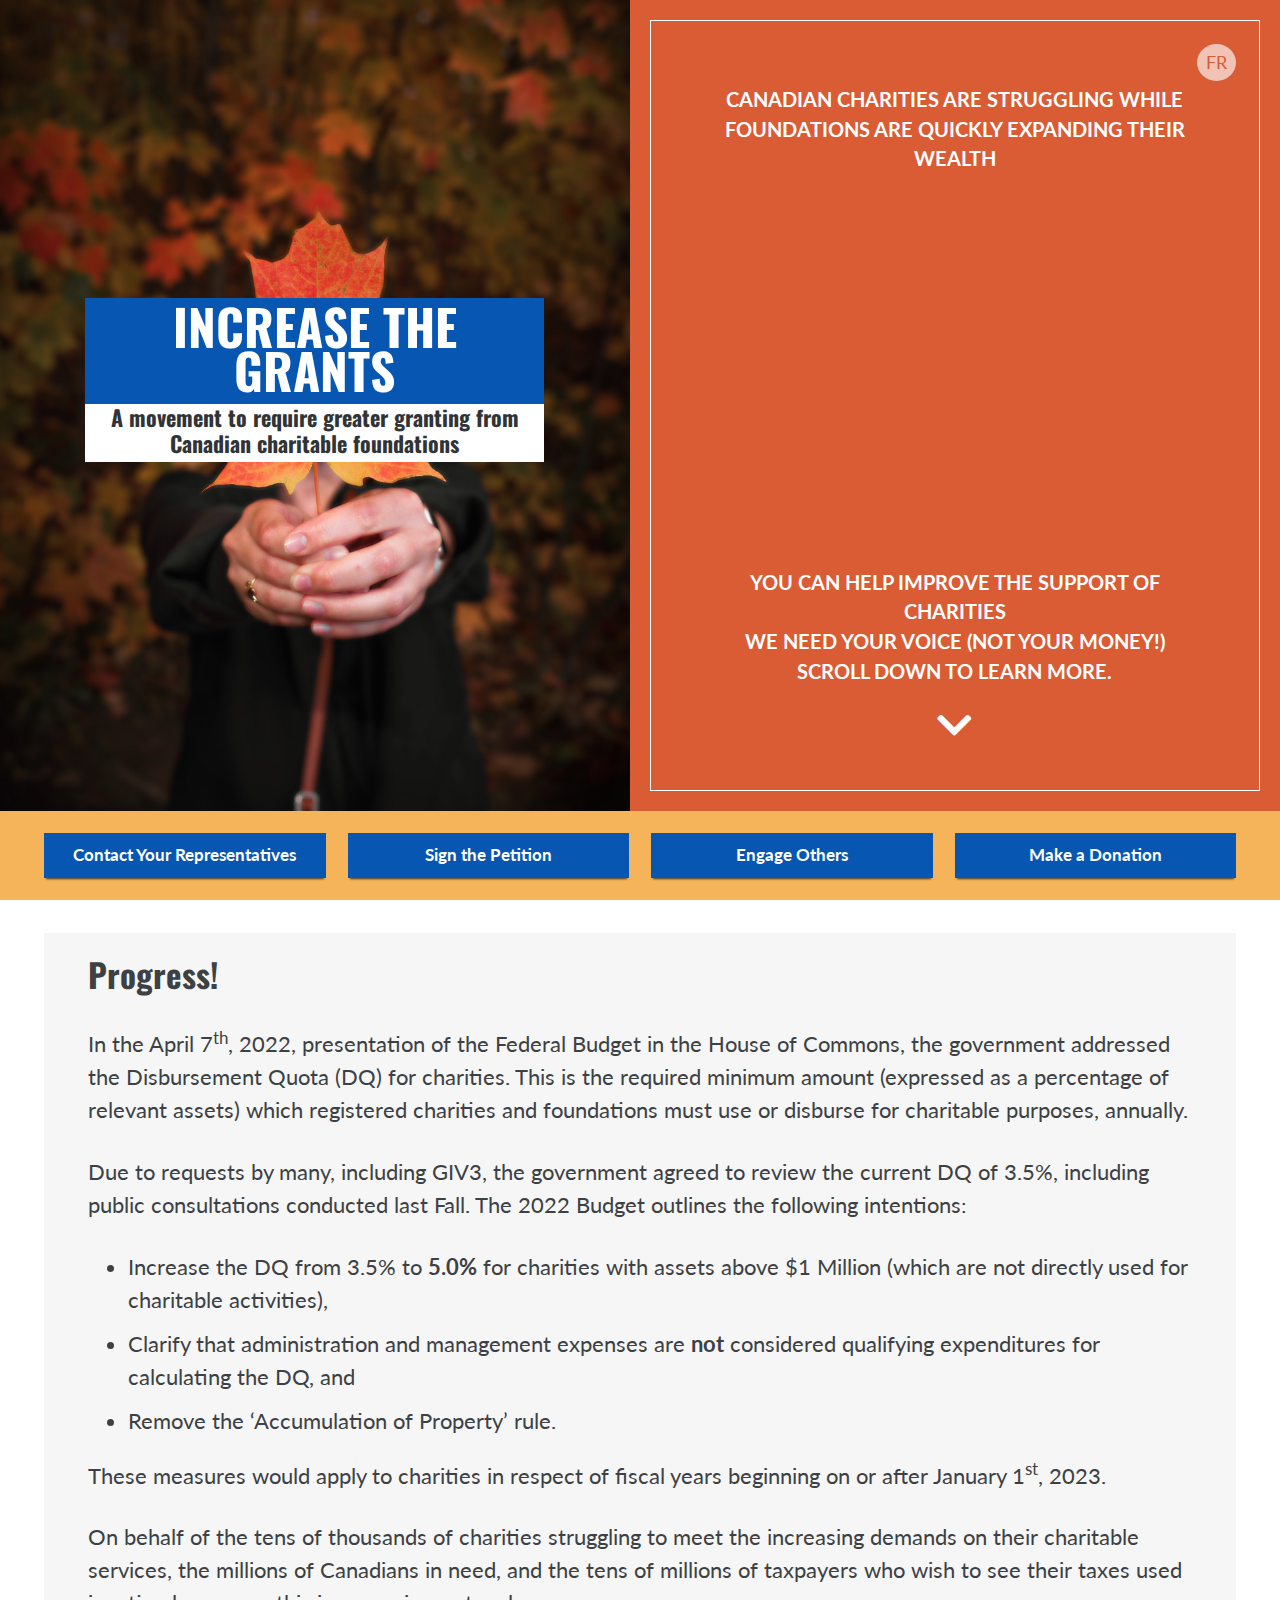
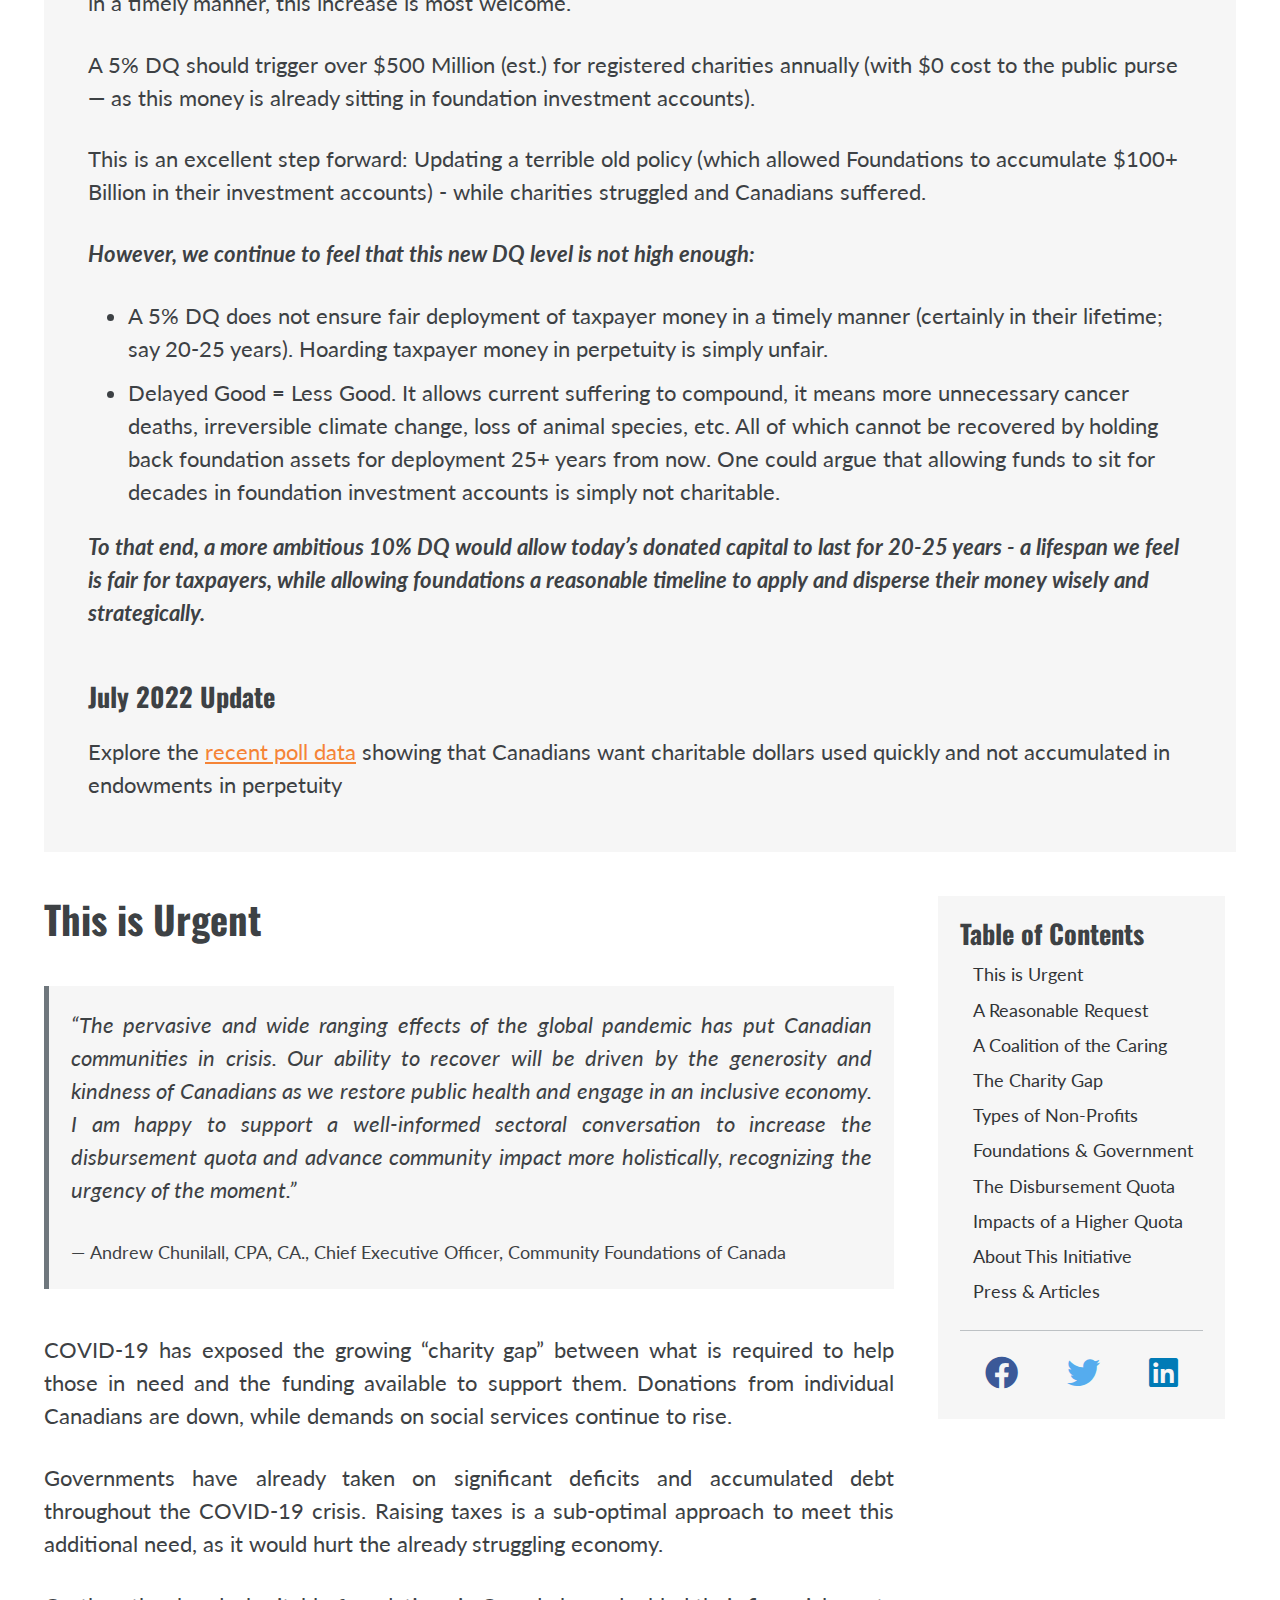
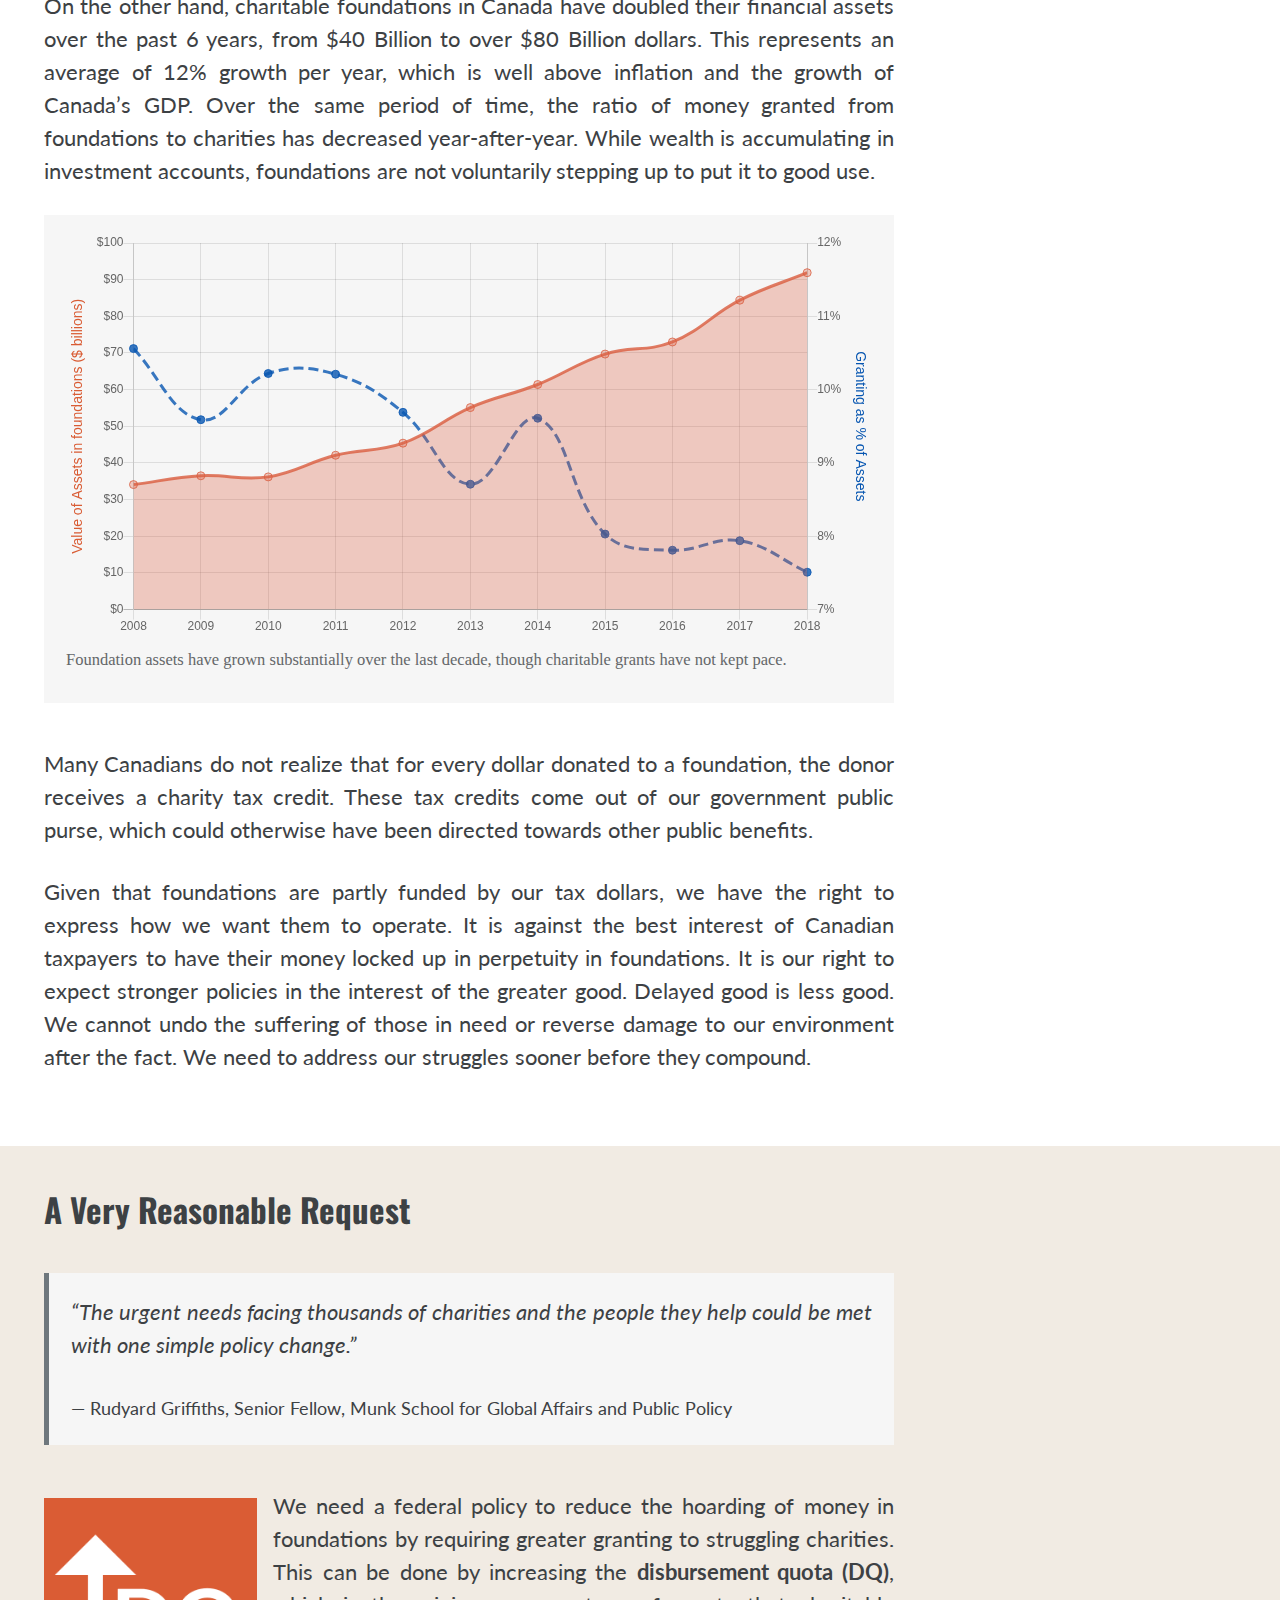
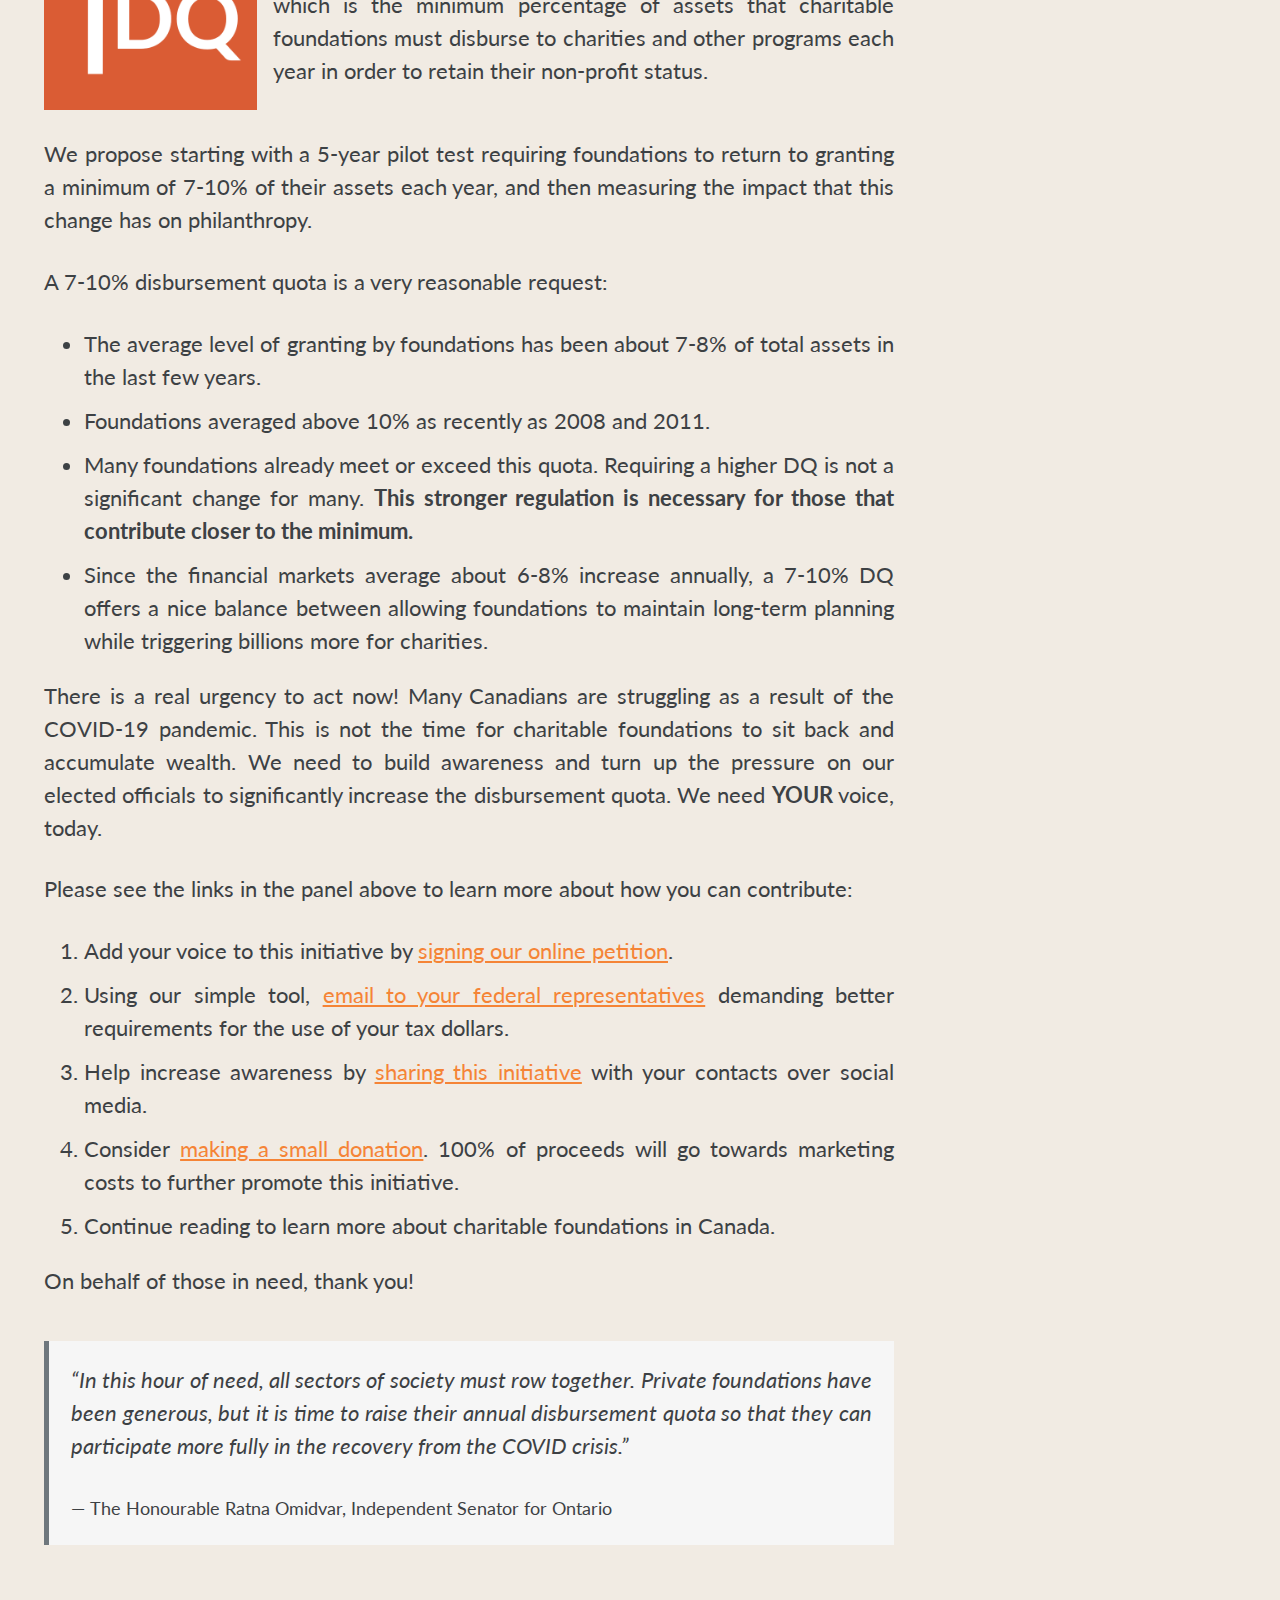
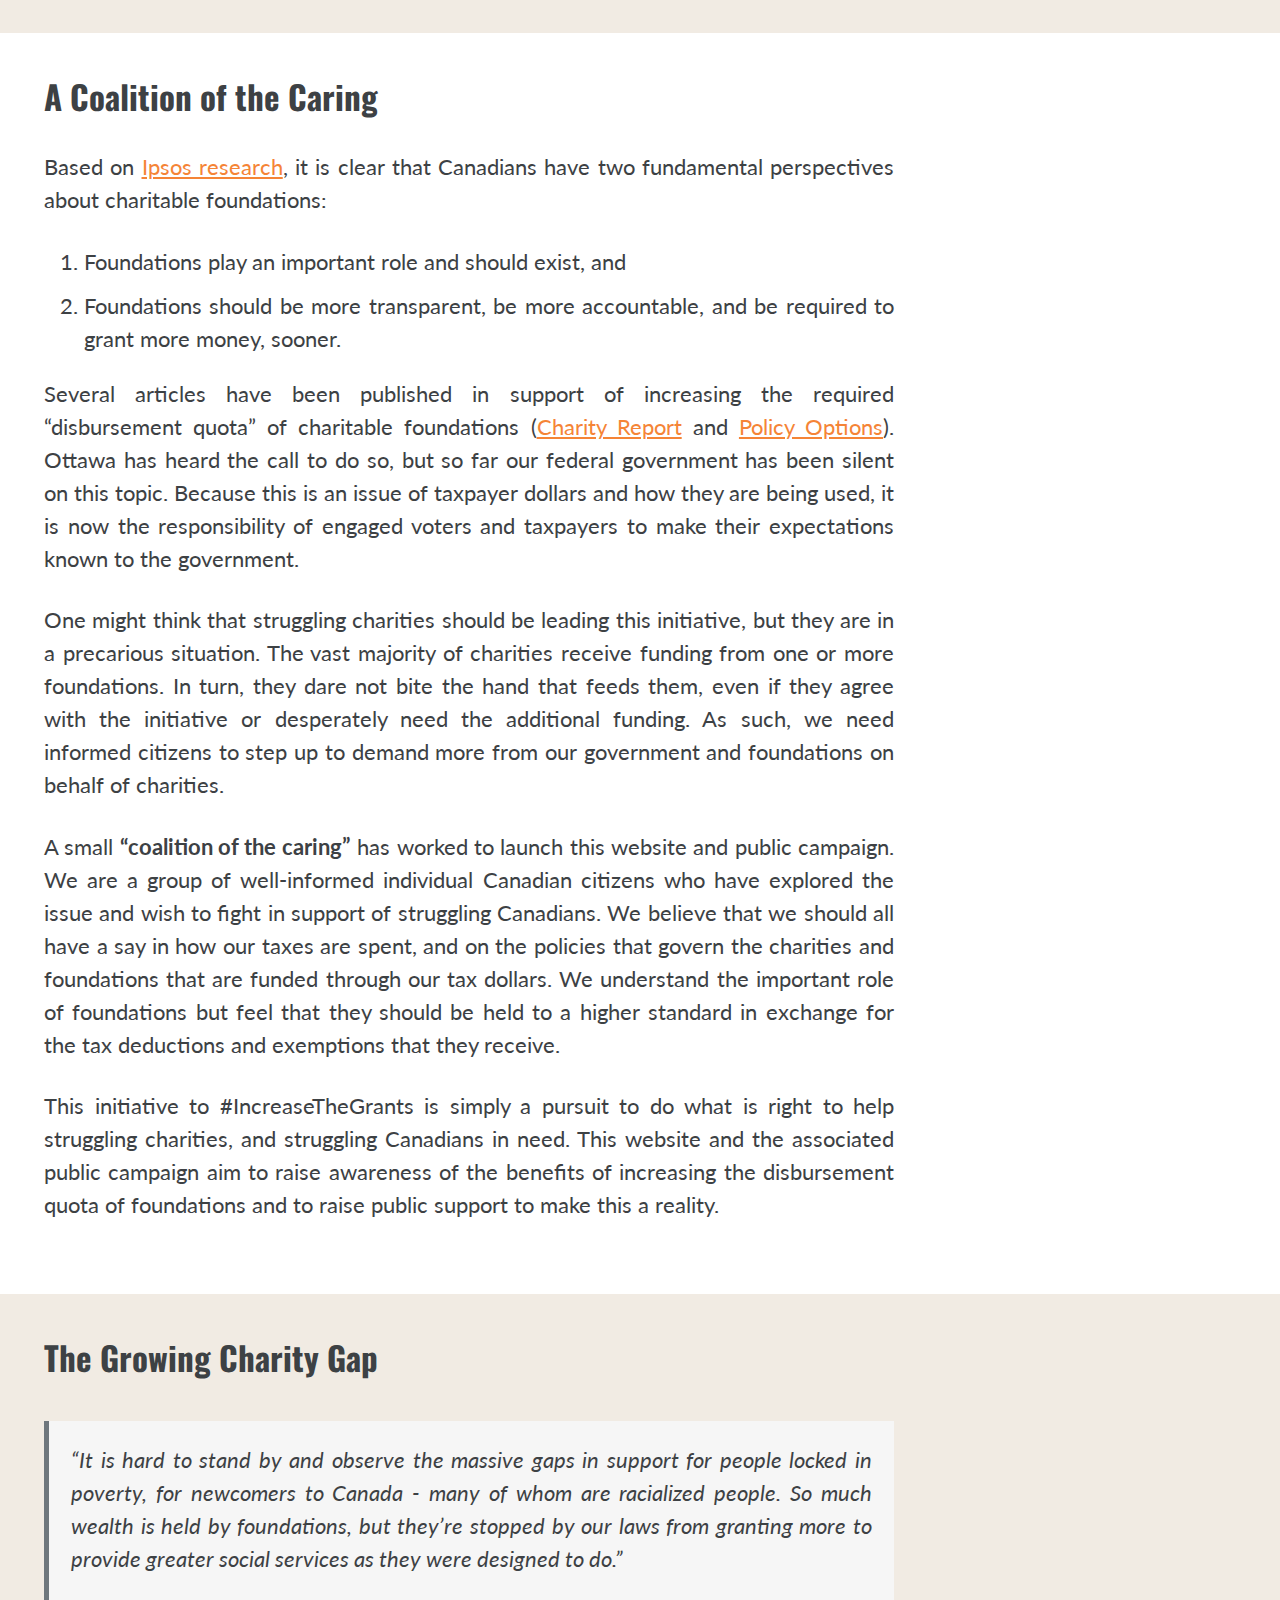
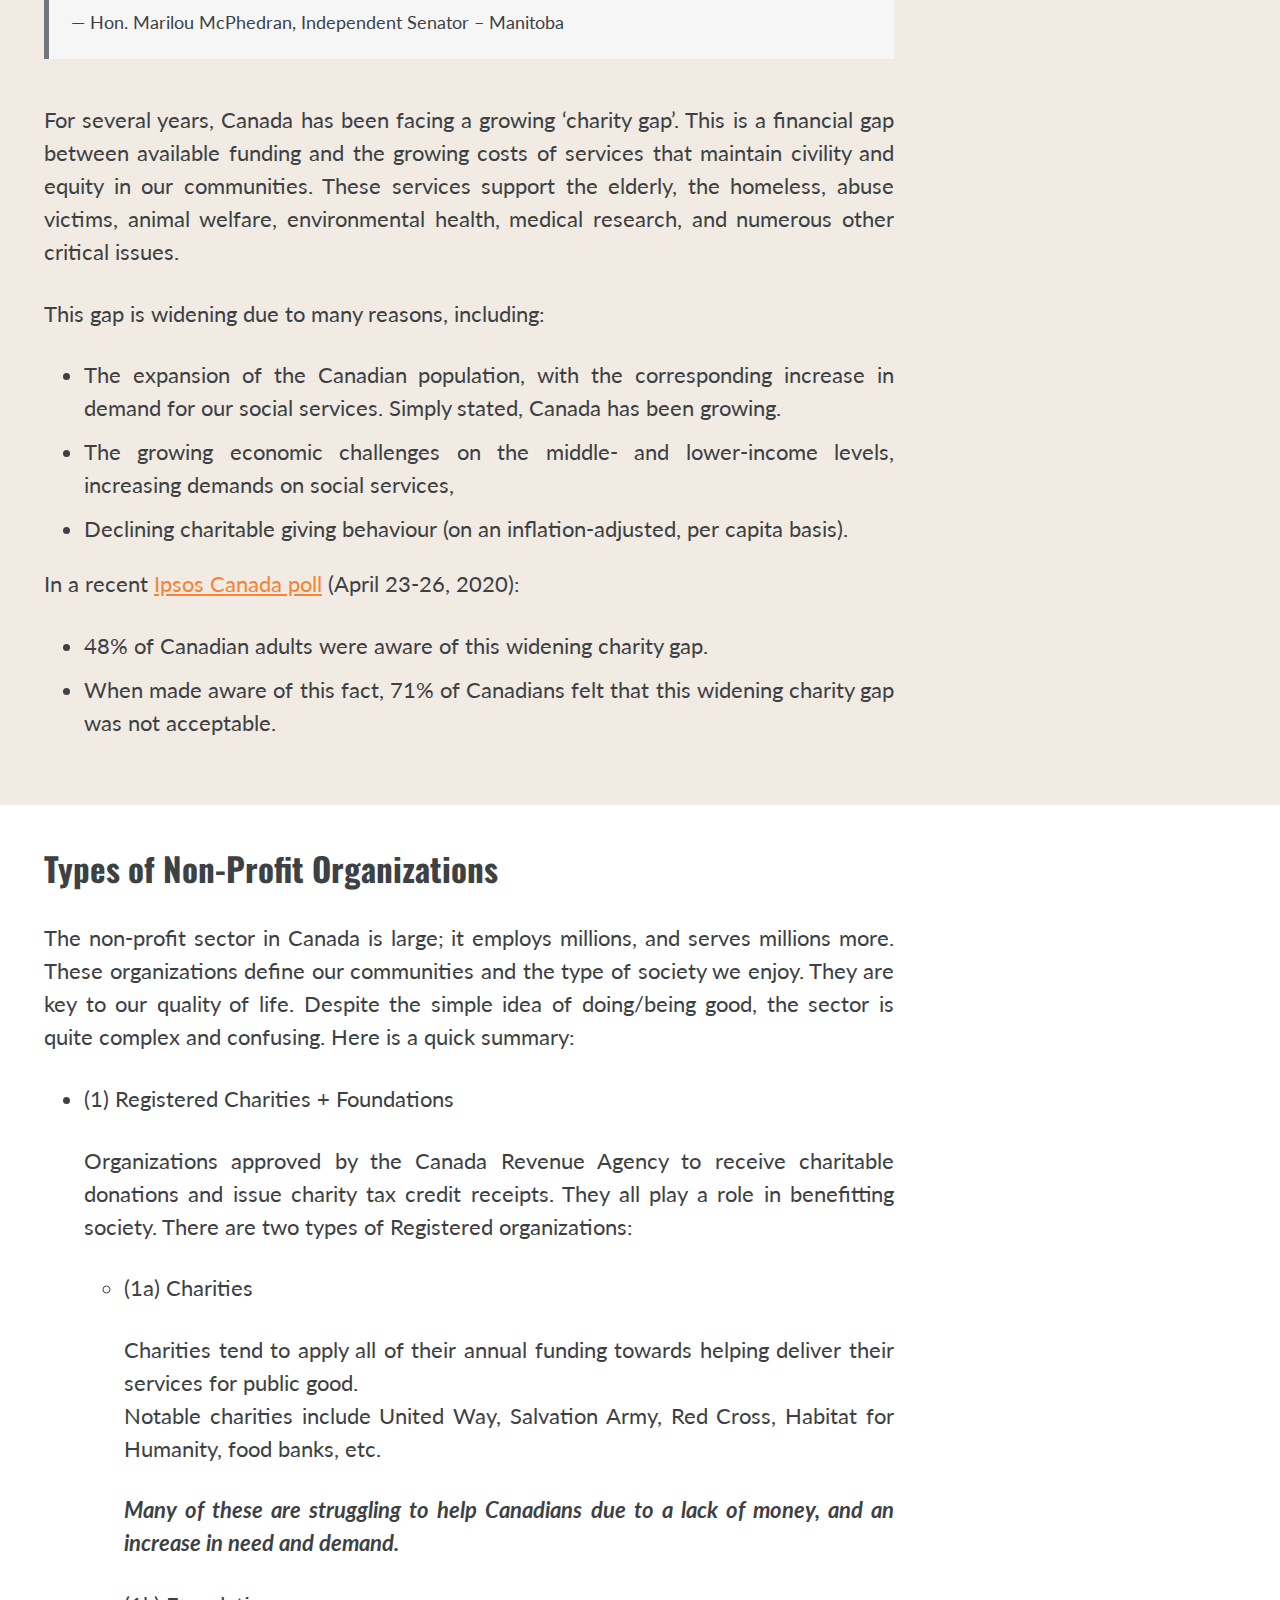
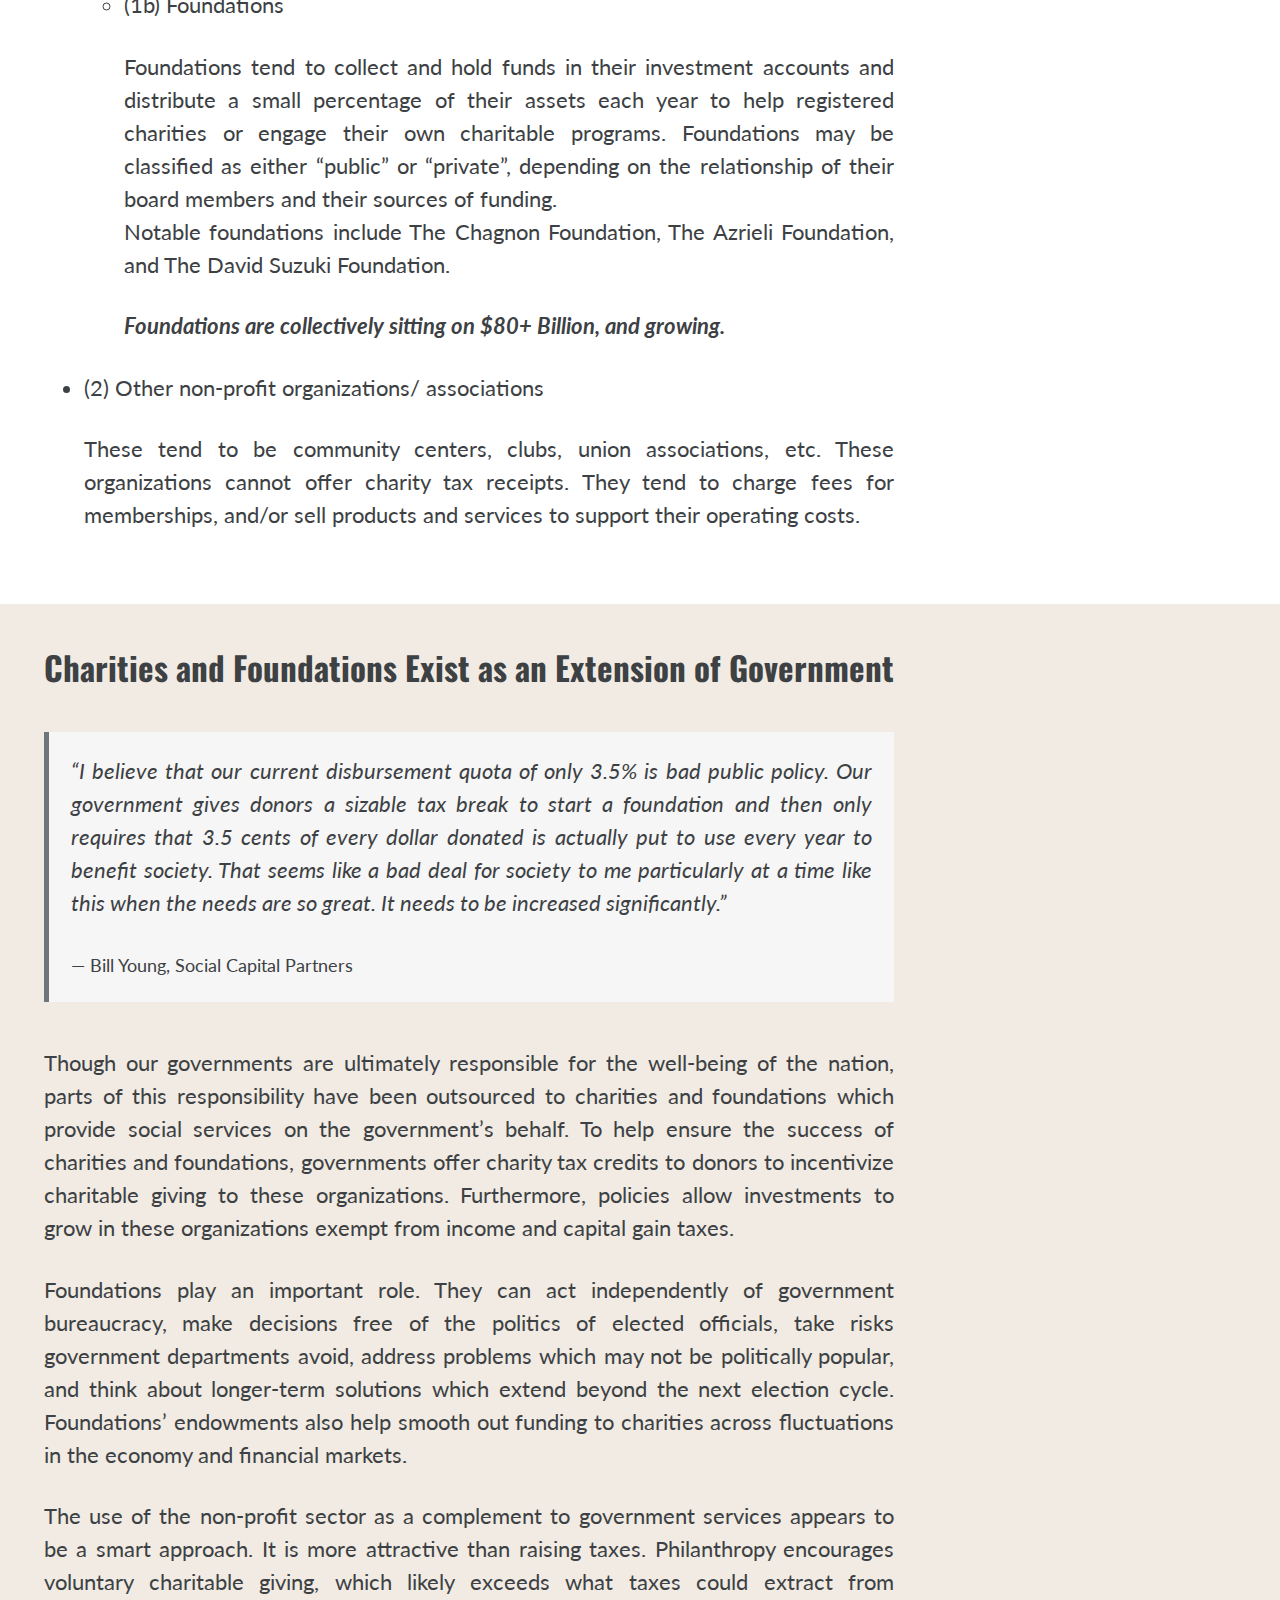
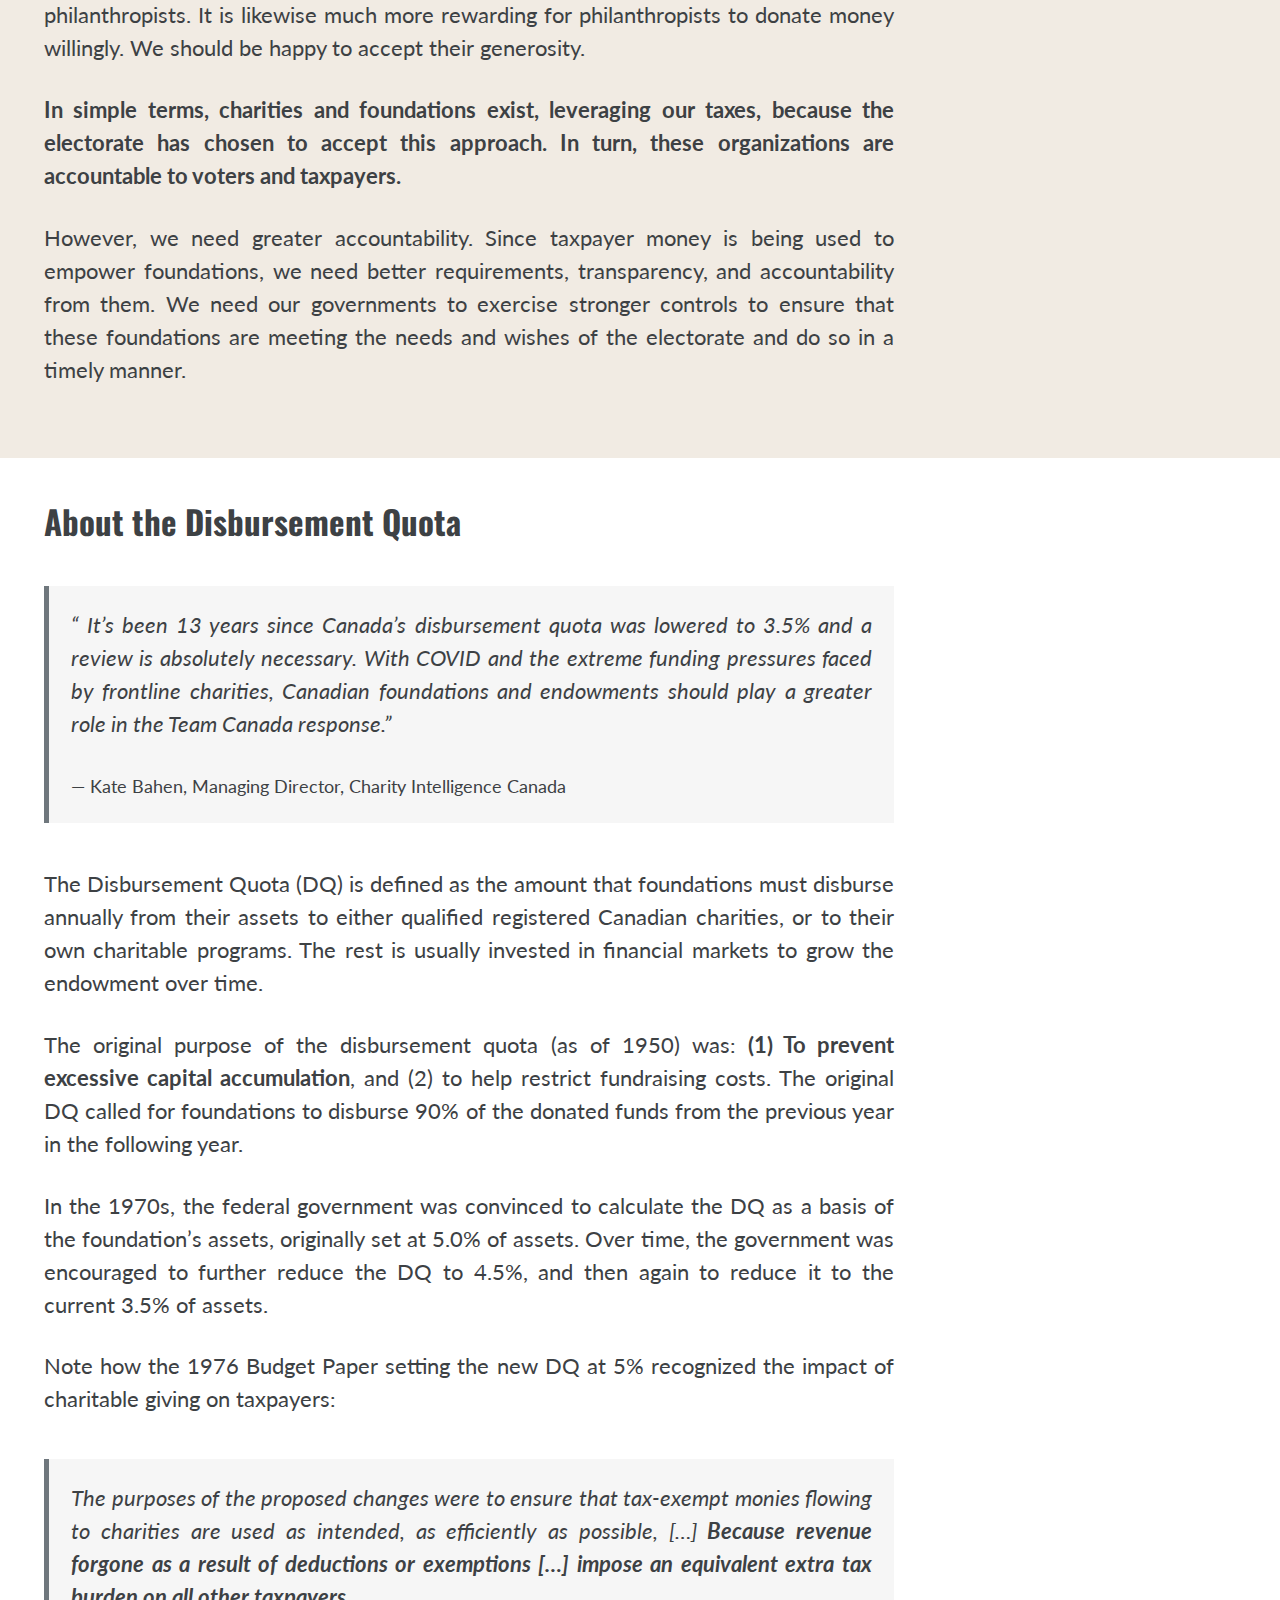
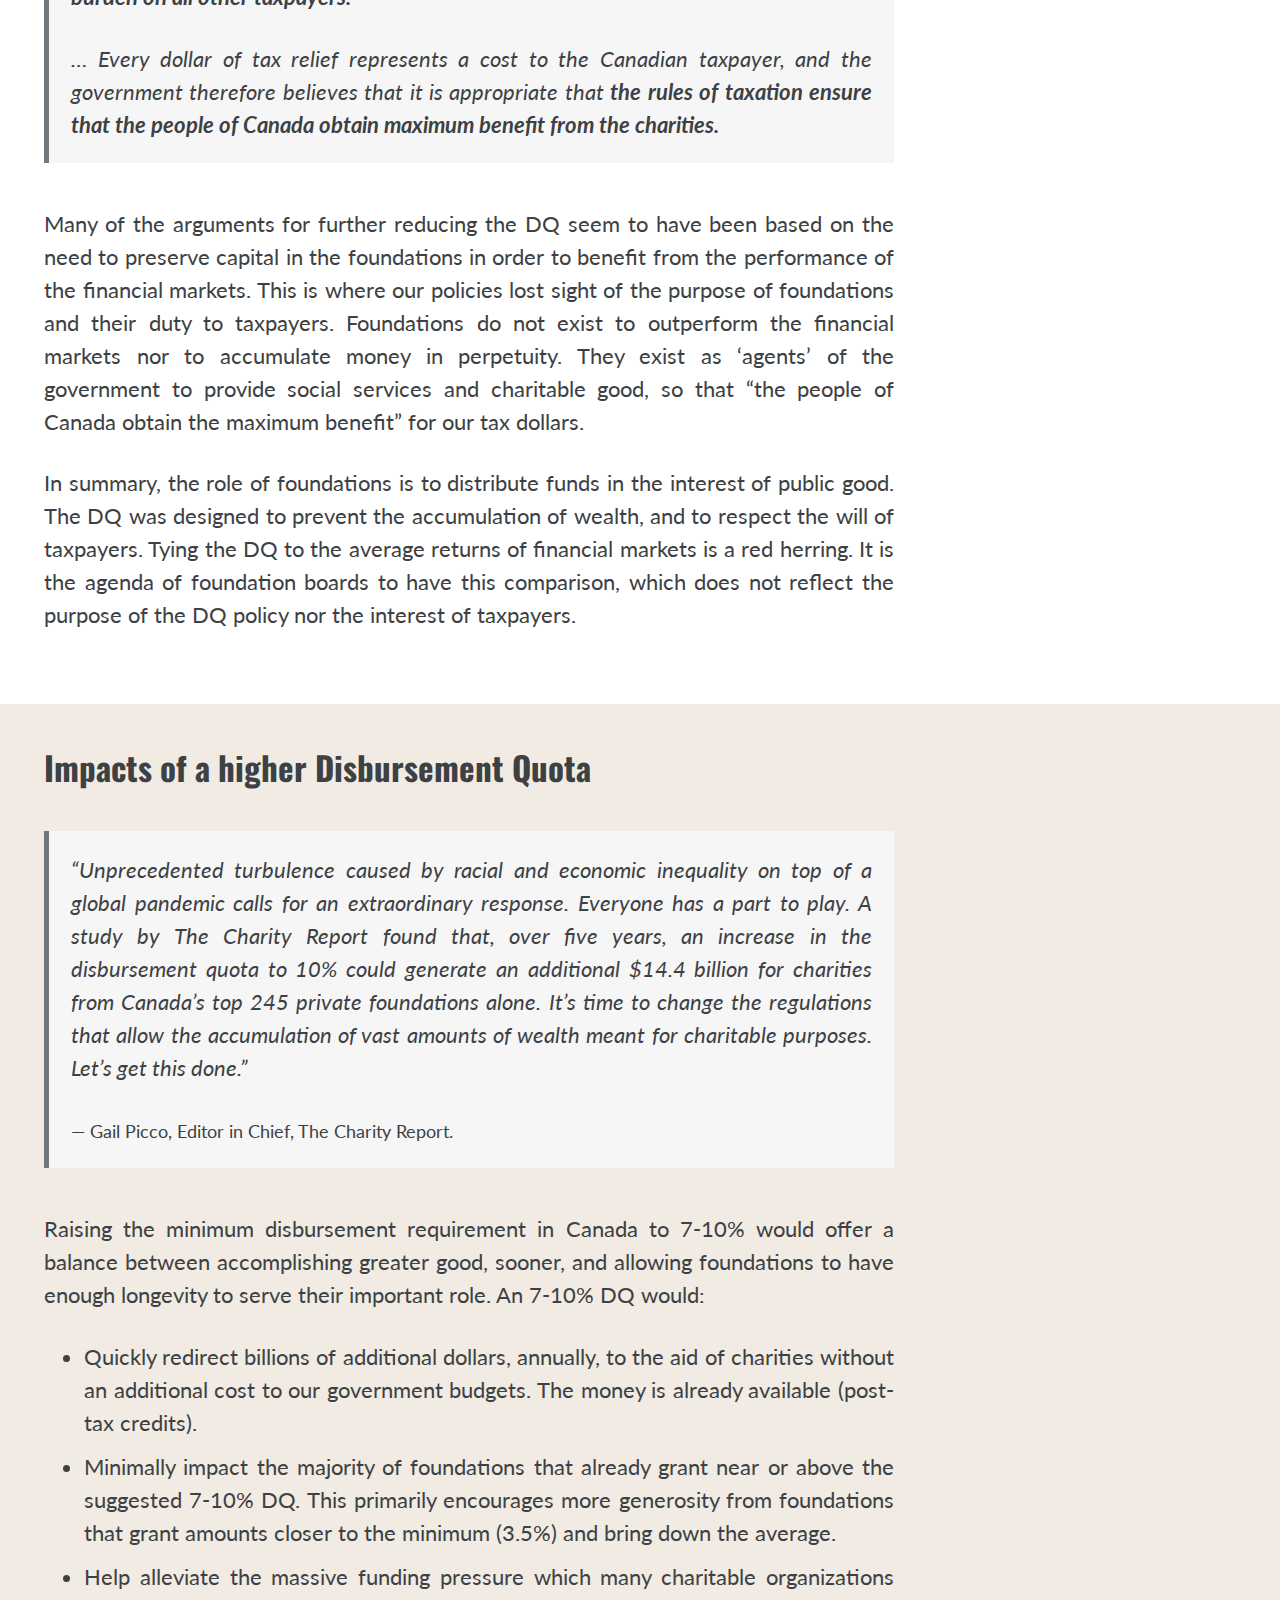
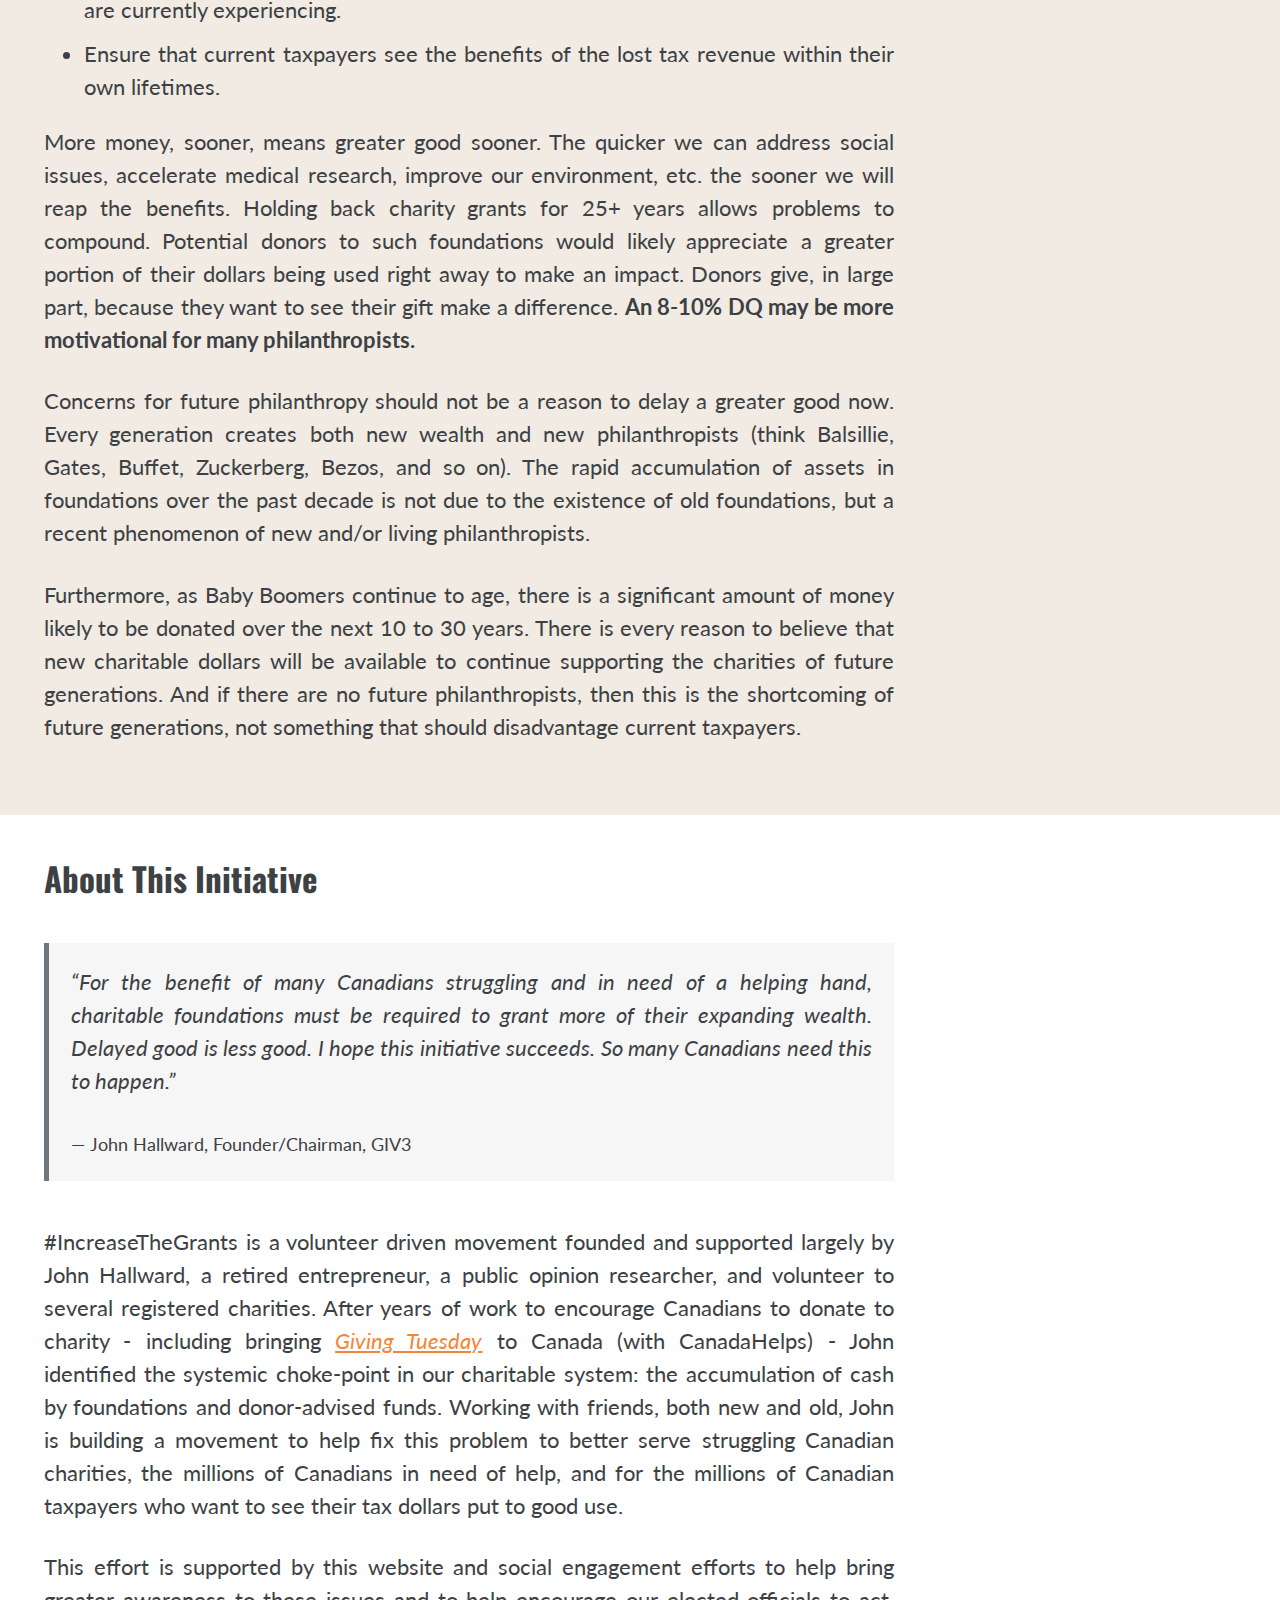
<file: index.html>
<!DOCTYPE html>
<html lang="en">
<head>
    <meta charset="UTF-8">
    <title>Increase The Grants</title>
    <meta name="description" content="">
    <meta name="viewport" content="width=device-width, initial-scale=1, minimum-scale=1">
    <link rel="canonical" href="https://www.increasethegrants.ca">

    <meta name="twitter:card" content="summary">
    <meta name="twitter:site" content="@giv3_canada">
    <meta name="twitter:title" content="Increase The Grants">
    <meta name="twitter:description" content="A movement to require greater granting from Canadian charitable foundations">
    <meta name="twitter:image" content="https://www.increasethegrants.ca/assets/img/leaf-tw.jpg?v=1662425589">
    <meta property="og:type" content="website">
    <meta property="og:url" content="https://www.increasethegrants.ca">
    <meta property="og:title" content="Increase The Grants">
    <meta property="og:description" content="A movement to require greater granting from Canadian charitable foundations">
    <meta property="og:image" content="https://www.increasethegrants.ca/assets/img/leaf-fb.jpg?v=1662425589">

    <link rel="preconnect" href="https://fonts.gstatic.com">
    <link href="https://fonts.googleapis.com/css2?family=Lato:ital,wght@0,400;0,700;1,400&family=Oswald:wght@500&display=swap"
          rel="stylesheet">
    <link rel="stylesheet"
          href="/assets/css/fontawesome-all.min.css?v=1662425589">
    <link rel="stylesheet"
          href="/assets/css/flexgrid.css?v=1662425589"
          type="text/css">
    <link rel="stylesheet"
          href="/assets/css/main.css?v=1662425589">
    <link rel="apple-touch-icon" sizes="180x180" href="/assets/img/favicon/apple-touch-icon.png">
<link rel="icon" type="image/png" sizes="32x32" href="/assets/img/favicon/favicon-32x32.png">
<link rel="icon" type="image/png" sizes="16x16" href="/assets/img/favicon/favicon-16x16.png">
<link rel="manifest" href="/assets/img/favicon/site.webmanifest">
<link rel="mask-icon" href="/assets/img/favicon/safari-pinned-tab.svg" color="#5bbad5">
<link rel="shortcut icon" href="/assets/img/favicon/favicon.ico">
<meta name="msapplication-TileColor" content="#da532c">
<meta name="msapplication-config" content="/assets/img/favicon/browserconfig.xml">
<meta name="theme-color" content="#ffffff">
</head>
<body>
<!-- Global site tag (gtag.js) - Google Analytics -->
<script async src="https://www.googletagmanager.com/gtag/js?id=G-VN258EF9G4"></script>
<script>
    window.dataLayer = window.dataLayer || [];
    function gtag(){dataLayer.push(arguments);}
    gtag('js', new Date());
    gtag('config', 'G-VN258EF9G4');
</script>
<div id="app">
    <div id="site-wrap">
    <header id="hero">
    
        <a href="/fr" class="lang-picker">FR</a>
        
    <div id="hero--title">
        <h1 id="site-title">Increase The Grants</h1>
        <h2 id="site-subtitle">A movement to require greater granting from Canadian charitable foundations</h2>
        <p class="hero--callout"></p>
    </div>
    <div id="hero--content">
        <div id="hero--content-inner">

            <p class="hero--callout">Canadian charities are struggling while foundations are quickly expanding their wealth</p>
            <div>
                <div class="responsive-video-container">
                    <iframe width="560" height="315"
                            src="https://www.youtube.com/embed/TMahNIl7jNk?modestbranding=1&rel=0"
                            frameborder="0"
                            allow="accelerometer; autoplay; clipboard-write; encrypted-media; gyroscope; picture-in-picture"
                            allowfullscreen></iframe>
                </div>
                
            </div>
            <p class="hero--callout">
                You can help improve the support of charities<br>We need your voice (not your money!)<br>
                Scroll down to learn more.
                <i class="fas fa-chevron-down"></i>
            </p>
        </div>
    </div>
</header>

<div id="hero--cta">
    <sidebar-buttons></sidebar-buttons>
</div>
<div class="container">
    <div id="latest-news">
        <h2 id="progress">Progress!</h2>

<p>In the April 7<sup>th</sup>, 2022, presentation of the Federal Budget in the House of Commons, the government addressed the Disbursement Quota (DQ) for charities. This is the required minimum amount (expressed as a percentage of relevant assets) which registered charities and foundations must use or disburse for charitable purposes, annually.</p>

<p>Due to requests by many, including GIV3, the government agreed to review the current DQ of 3.5%, including public consultations conducted last Fall. The 2022 Budget outlines the following intentions:</p>

<ul>
  <li>Increase the DQ from 3.5% to <strong>5.0%</strong> for charities with assets above $1 Million (which are not directly used for charitable activities),</li>
  <li>Clarify that administration and management expenses are <strong>not</strong> considered qualifying expenditures for calculating the DQ, and</li>
  <li>Remove the ‘Accumulation of Property’ rule.</li>
</ul>

<p>These measures would apply to charities in respect of fiscal years beginning on or after January 1<sup>st</sup>, 2023.</p>

<p>On behalf of the tens of thousands of charities struggling to meet the increasing demands on their charitable services, the millions of Canadians in need, and the tens of millions of taxpayers who wish to see their taxes used in a timely manner, this increase is most welcome.</p>

<p>A 5% DQ should trigger over $500 Million (est.) for registered charities annually (with $0 cost to the public purse — as this money is already sitting in foundation investment accounts).</p>

<p>This is an excellent step forward: Updating a terrible old policy (which allowed Foundations to accumulate $100+ Billion in their investment accounts) - while charities struggled and Canadians suffered.</p>

<p><strong><em>However, we continue to feel that this new DQ level is not high enough:</em></strong></p>

<ul>
  <li>A 5% DQ does not ensure fair deployment of taxpayer money in a timely manner (certainly in their lifetime; say 20-25 years). Hoarding taxpayer money in perpetuity is simply unfair.</li>
  <li>Delayed Good = Less Good. It allows current suffering to compound, it means more unnecessary cancer deaths, irreversible climate change, loss of animal species, etc. All of which cannot be recovered by holding back foundation assets for deployment 25+ years from now. One could argue that allowing funds to sit for decades in foundation investment accounts is simply not charitable.</li>
</ul>

<p><strong><em>To that end, a more ambitious 10% DQ would allow today’s donated capital to last for 20-25 years - a lifespan we feel is fair for taxpayers, while allowing foundations a reasonable timeline to apply and disperse their money wisely and strategically.</em></strong></p>

<h3 id="july-2022-update">July 2022 Update</h3>

<p>Explore the <a href="https://sector3insights.com/products/canadians-opinions-about-how-quickly-donation-dollars-should-be-used/">recent poll data</a> showing that Canadians want charitable dollars used quickly and not accumulated in endowments in perpetuity</p>

    </div>
</div>

    <main id="main-body" class="container relative">
        <div class="row">
            <article id="main-content" class="col-lg-9">
                <section class="content-section" id="heading-urgent">
    <h1 id="this-is-urgent">This is Urgent</h1>

<blockquote>
  <p>“The pervasive and wide ranging effects of the global pandemic has put Canadian communities in crisis. Our ability to recover will be driven by the generosity and kindness of Canadians as we restore public health and engage in an inclusive economy. I am happy to support a well-informed sectoral conversation to increase the disbursement quota and advance community impact more holistically, recognizing the urgency of the moment.”</p>

  <p><cite>Andrew Chunilall, CPA, CA., Chief Executive Officer, Community Foundations of Canada</cite></p>
</blockquote>

<p>COVID-19 has exposed the growing “charity gap” between what is required to help those in need and the funding available to support them. Donations from individual Canadians are down, while demands on social services continue to rise.</p>

<p>Governments have already taken on significant deficits and accumulated debt throughout the COVID-19 crisis. Raising taxes is a sub-optimal approach to meet this additional need, as it would hurt the already struggling economy.</p>

<p>On the other hand, charitable foundations in Canada have doubled their financial assets over the past 6 years, from $40 Billion to over $80 Billion dollars. This represents an average of 12% growth per year, which is well above inflation and the growth of Canada’s GDP. Over the same period of time, the ratio of money granted from foundations to charities has decreased year-after-year. While wealth is accumulating in investment accounts, foundations are not voluntarily stepping up to put it to good use.</p>

<figure>
<canvas id="assets-chart"></canvas>
<figcaption>Foundation assets have grown substantially over the last decade, though charitable grants have not kept pace.</figcaption>
</figure>

<p>Many Canadians do not realize that for every dollar donated to a foundation, the donor receives a charity tax credit. These tax credits come out of our government public purse, which could otherwise have been directed towards other public benefits.</p>

<p>Given that foundations are partly funded by our tax dollars, we have the right to express how we want them to operate. It is against the best interest of Canadian taxpayers to have their money locked up in perpetuity in foundations. It is our right to expect stronger policies in the interest of the greater good. Delayed good is less good. We cannot undo the suffering of those in need or reverse damage to our environment after the fact. We need to address our struggles sooner before they compound.</p>


</section>
<section class="content-section" id="heading-request">
    <h2 id="a-very-reasonable-request">A Very Reasonable Request</h2>

<blockquote>
  <p>“The urgent needs facing thousands of charities and the people they help could be met with one simple policy change.”</p>

  <p><cite>Rudyard Griffiths, Senior Fellow, Munk School for Global Affairs and Public Policy</cite></p>
</blockquote>

<div class="paragraph--10pct">
<img src="/assets/img/up_dq.png" class="image--10pct" />
<p>We need a federal policy to reduce the hoarding of money in foundations by requiring greater granting to struggling charities. This can be done by increasing the <strong>disbursement quota (DQ)</strong>, which is the minimum percentage of assets that charitable foundations must disburse to charities and other programs each year in order to retain their non-profit status.</p>
</div>

<p>We propose starting with a 5-year pilot test requiring foundations to return to granting a minimum of 7-10% of their assets each year, and then measuring the impact that this change has on philanthropy.</p>

<p>A 7-10% disbursement quota is a very reasonable request:</p>

<ul>
  <li>The average level of granting by foundations has been about 7-8% of total assets in the last few years.</li>
  <li>Foundations averaged above 10% as recently as 2008 and 2011.</li>
  <li>Many foundations already meet or exceed this quota. Requiring a higher DQ is not a significant change for many. <strong>This stronger regulation is necessary for those that contribute closer to the minimum.</strong></li>
  <li>Since the financial markets average about 6-8% increase annually, a 7-10% DQ offers a nice balance between allowing foundations to maintain long-term planning while triggering billions more for charities.</li>
</ul>

<p>There is a real urgency to act now! Many Canadians are struggling as a result of the COVID-19 pandemic. This is not the time for charitable foundations to sit back and accumulate wealth. We need to build awareness and turn up the pressure on our elected officials to significantly increase the disbursement quota. We need <strong>YOUR</strong> voice, today.</p>

<p>Please see the links in the panel above to learn more about how you can contribute:</p>

<ol>
  <li>Add your voice to this initiative by <modal-link name="petition-modal">signing our online petition</modal-link>.</li>
  <li>Using our simple tool, <modal-link name="representatives-modal">email to your federal representatives</modal-link> demanding better requirements for the use of your tax dollars.</li>
  <li>Help increase awareness by <modal-link name="social-modal">sharing this initiative</modal-link> with your contacts over social media.</li>
  <li>Consider <modal-link name="donation-modal">making a small donation</modal-link>. 100% of proceeds will go towards marketing costs to further promote this initiative.</li>
  <li>Continue reading to learn more about charitable foundations in Canada.</li>
</ol>

<p>On behalf of those in need, thank you!</p>

<blockquote>
  <p>“In this hour of need, all sectors of society
  must row together. Private foundations have
  been generous, but it is time to raise their
  annual disbursement quota so that they can
  participate more fully in the recovery from the
  COVID crisis.”</p>

  <p><cite>The Honourable Ratna Omidvar, Independent Senator for Ontario</cite></p>
</blockquote>

</section>
<section class="content-section" id="heading-coalition">
    <h2 id="a-coalition-of-the-caring">A Coalition of the Caring</h2>

<p>Based on <a href="https://sector3insights.com/products/canadians-understanding-and-opinions-of-charitable-foundations" target="_blank" rel="noopener">Ipsos research</a>, it is clear that Canadians have two fundamental perspectives about charitable foundations:</p>

<ol>
  <li>Foundations play an important role and should exist, and</li>
  <li>Foundations should be more transparent, be more accountable, and be required to grant more money, sooner.</li>
</ol>

<p>Several articles have been published in support of increasing the required “disbursement quota” of charitable foundations (<a href="https://www.thecharityreport.com/features/dq-increase-adds-billions-to-the-charity-economy/" target="_blank" rel="noopener">Charity Report</a> and <a href="https://policyoptions.irpp.org/magazines/may-2020/unlocking-the-expanding-wealth-of-charitable-foundations/" target="_blank" rel="noopener">Policy Options</a>). Ottawa has heard the call to do so, but so far our federal government has been silent on this topic. Because this is an issue of taxpayer dollars and how they are being used, it is now the responsibility of engaged voters and taxpayers to make their expectations known to the government.</p>

<p>One might think that struggling charities should be leading this initiative, but they are in a precarious situation. The vast majority of charities receive funding from one or more foundations. In turn, they dare not bite the hand that feeds them, even if they agree with the initiative or desperately need the additional funding. As such, we need informed citizens to step up to demand more from our government and foundations on behalf of charities.</p>

<p>A small <strong>“coalition of the caring”</strong> has worked to launch this website and public campaign. We are a group of well-informed individual Canadian citizens who have explored the issue and wish to fight in support of struggling Canadians. We believe that we should all have a say in how our taxes are spent, and on the policies that govern the charities and foundations that are funded through our tax dollars. We understand the important role of foundations but feel that they should be held to a higher standard in exchange for the tax deductions and exemptions that they receive.</p>

<p>This initiative to #IncreaseTheGrants is simply a pursuit to do what is right to help struggling charities, and struggling Canadians in need. This website and the associated public campaign aim to raise awareness of the benefits of increasing the disbursement quota of foundations and to raise public support to make this a reality.</p>

</section>
<section class="content-section" id="heading-gap">
    <h2 id="the-growing-charity-gap">The Growing Charity Gap</h2>

<blockquote>
  <p>“It is hard to stand by and observe the massive gaps in support for people locked in poverty, for newcomers to Canada - many of whom are racialized people. So much wealth is held by foundations, but they’re stopped by our laws from granting more to provide greater social services as they were designed to do.”</p>

  <p><cite>Hon. Marilou McPhedran, Independent Senator – Manitoba</cite></p>
</blockquote>

<p>For several years, Canada has been facing a growing ‘charity gap’. This is a financial gap between available funding and the growing costs of services that maintain civility and equity in our communities. These services support the elderly, the homeless, abuse victims, animal welfare, environmental health, medical research, and numerous other critical issues.</p>

<p>This gap is widening due to many reasons, including:</p>

<ul>
  <li>The expansion of the Canadian population, with the corresponding increase in demand for our social services. Simply stated, Canada has been growing.</li>
  <li>The growing economic challenges on the middle- and lower-income levels, increasing demands on social services,</li>
  <li>Declining charitable giving behaviour (on an inflation-adjusted, per capita basis).</li>
</ul>

<p>In a recent <a href="https://sector3insights.com/products/canadians-understanding-and-opinions-of-charitable-foundations/" target="_blank" rel="noopener">Ipsos Canada poll</a> (April 23-26, 2020):</p>
<ul>
  <li>48% of Canadian adults were aware of this widening charity gap.</li>
  <li>When made aware of this fact, 71% of Canadians felt that this widening charity gap was not acceptable.</li>
</ul>

</section>
<section class="content-section" id="heading-nonprofit">
    <h2 id="types-of-non-profit-organizations">Types of Non-Profit Organizations</h2>

<p>The non-profit sector in Canada is large; it employs millions, and serves millions more. These organizations define our communities and the type of society we enjoy. They are key to our quality of life. Despite the simple idea of doing/being good, the sector is quite complex and confusing. Here is a quick summary:</p>

<ul>
  <li>
    <p>(1)  Registered Charities + Foundations</p>

    <p>Organizations approved by the Canada Revenue Agency to receive charitable donations and issue charity tax credit receipts. They all play a role in benefitting society. There are two types of Registered organizations:</p>
    <ul>
      <li>
        <p>(1a) Charities</p>

        <p>Charities tend to apply all of their annual funding towards helping deliver their services for public good.<br />
  Notable charities include United Way, Salvation Army, Red Cross, Habitat for Humanity, food banks, etc.</p>

        <p><em><strong>Many of these are struggling to help Canadians due to a lack of money, and an increase in need and demand.</strong></em></p>
      </li>
      <li>
        <p>(1b)  Foundations</p>

        <p>Foundations tend to collect and hold funds in their investment accounts and distribute a small percentage of their assets each year to help registered charities or engage their own charitable programs. Foundations may be classified as either “public” or “private”, depending on the relationship of their board members and their sources of funding.<br />
  Notable foundations include The Chagnon Foundation, The Azrieli Foundation, and The David Suzuki Foundation.</p>

        <p><em><strong>Foundations are collectively sitting on $80+ Billion, and growing.</strong></em></p>
      </li>
    </ul>
  </li>
  <li>
    <p>(2) Other non-profit organizations/ associations</p>

    <p>These tend to be community centers, clubs, union associations, etc. These organizations cannot offer charity tax receipts. They tend to charge fees for memberships, and/or sell products and services to support their operating costs.</p>
  </li>
</ul>

</section>
<section class="content-section" id="heading-foundations">
    <h2 id="charities-and-foundations-exist-as-an-extension-of-government">Charities and Foundations Exist as an Extension of Government</h2>

<blockquote>
  <p>“I believe that our current disbursement quota of only 3.5% is bad public policy. Our government gives donors a sizable tax break to start a foundation and then only requires that 3.5 cents of every dollar donated is actually put to use every year to benefit society. That seems like a bad deal for society to me particularly at a time like this when the needs are so great. It needs to be increased significantly.”</p>

  <p><cite>Bill Young, Social Capital Partners</cite></p>
</blockquote>

<p>Though our governments are ultimately responsible for the well-being of the nation, parts of this responsibility have been outsourced to charities and foundations which provide social services on the government’s behalf. To help ensure the success of charities and foundations, governments offer charity tax credits to donors to incentivize charitable giving to these organizations. Furthermore, policies allow investments to grow in these organizations exempt from income and capital gain taxes.</p>

<p>Foundations play an important role. They can act independently of government bureaucracy, make decisions free of the politics of elected officials, take risks government departments avoid, address problems which may not be politically popular, and think about longer-term solutions which extend beyond the next election cycle. Foundations’ endowments also help smooth out funding to charities across fluctuations in the economy and financial markets.</p>

<p>The use of the non-profit sector as a complement to government services appears to be a smart approach. It is more attractive than raising taxes. Philanthropy encourages voluntary charitable giving, which likely exceeds what taxes could extract from philanthropists. It is likewise much more rewarding for philanthropists to donate money willingly. We should be happy to accept their generosity.</p>

<p><strong>In simple terms, charities and foundations exist, leveraging our taxes, because the electorate has chosen to accept this approach. In turn, these organizations are accountable to voters and taxpayers.</strong></p>

<p>However, we need greater accountability. Since taxpayer money is being used to empower foundations, we need better requirements, transparency, and accountability from them. We need our governments to exercise stronger controls to ensure that these foundations are meeting the needs and wishes of the electorate and do so in a timely manner.</p>

</section>
<section class="content-section" id="heading-dq">
    <h2 id="about-the-disbursement-quota">About the Disbursement Quota</h2>

<blockquote>
  <p>“ It’s been 13 years since Canada’s disbursement quota was lowered to 3.5% and a review is absolutely necessary. With COVID and the extreme funding pressures
  faced by frontline charities, Canadian foundations and endowments should play a greater role in the Team Canada response.”</p>

  <p><cite>Kate Bahen, Managing Director, Charity Intelligence Canada</cite></p>
</blockquote>

<p>The Disbursement Quota (DQ) is defined as the amount that foundations must disburse annually from their assets to either qualified registered Canadian charities, or to their own charitable programs. The rest is usually invested in financial markets to grow the endowment over time.</p>

<p>The original purpose of the disbursement quota (as of 1950) was:  <strong>(1) To prevent excessive capital accumulation</strong>, and (2) to help restrict fundraising costs. The original DQ called for foundations to disburse 90% of the donated funds from the previous year in the following year.</p>

<p>In the 1970s, the federal government was convinced to calculate the DQ as a basis of the foundation’s assets, originally set at 5.0% of assets. Over time, the government was encouraged to further reduce the DQ to 4.5%, and then again to reduce it to the current 3.5% of assets.</p>

<p>Note how the 1976 Budget Paper setting the new DQ at 5% recognized the impact of charitable giving on taxpayers:</p>

<blockquote>
  <p>The purposes of the proposed changes were to ensure that tax-exempt monies flowing to charities are used as intended, as efficiently as possible, […] <strong>Because revenue forgone as a result of deductions or exemptions […] impose an equivalent extra tax burden on all other taxpayers.</strong></p>

  <p>… Every dollar of tax relief represents a cost to the Canadian taxpayer, and the government therefore believes that it is appropriate that <strong>the rules of taxation ensure that the people of Canada obtain maximum benefit from the charities.</strong></p>
</blockquote>

<p>Many of the arguments for further reducing the DQ seem to have been based on the need to preserve capital in the foundations in order to benefit from the performance of the financial markets. This is where our policies lost sight of the purpose of foundations and their duty to taxpayers. Foundations do not exist to outperform the financial markets nor to accumulate money in perpetuity. They exist as ‘agents’ of the government to provide social services and charitable good, so that “the people of Canada obtain the maximum benefit” for our tax dollars.</p>

<p>In summary, the role of foundations is to distribute funds in the interest of public good. The DQ was designed to prevent the accumulation of wealth, and to respect the will of taxpayers. Tying the DQ to the average returns of financial markets is a red herring. It is the agenda of foundation boards to have this comparison, which does not reflect the purpose of the DQ policy nor the interest of taxpayers.</p>

</section>
<section class="content-section" id="heading-10pct">
    <h2 id="impacts-of-a-higher-disbursement-quota">Impacts of a higher Disbursement Quota</h2>

<blockquote>
  <p>“Unprecedented turbulence caused by racial and economic inequality on top of a global pandemic calls for an extraordinary response. Everyone has a part to play. A study by The Charity Report found that, over five years, an increase in the disbursement quota to 10% could generate an additional $14.4 billion for charities from Canada’s top 245 private foundations alone. It’s time to change the regulations that allow the accumulation of vast amounts of wealth meant for charitable purposes. Let’s get this done.”</p>

  <p><cite>Gail Picco, Editor in Chief, The Charity Report.</cite></p>
</blockquote>

<p>Raising the minimum disbursement requirement in Canada to 7-10% would offer a balance between accomplishing greater good, sooner, and allowing foundations to have enough longevity to serve their important role. An 7-10% DQ would:</p>

<ul>
  <li>Quickly redirect billions of additional dollars, annually, to the aid of charities without an additional cost to our government budgets. The money is already available (post-tax credits).</li>
  <li>Minimally impact the majority of foundations that already grant near or above the suggested 7-10% DQ. This primarily encourages more generosity from foundations that grant amounts closer to the minimum (3.5%) and bring down the average.</li>
  <li>Help alleviate the massive funding pressure which many charitable organizations are currently experiencing.</li>
  <li>Ensure that current taxpayers see the benefits of the lost tax revenue within their own lifetimes.</li>
</ul>

<p>More money, sooner, means greater good sooner. The quicker we can address social issues, accelerate medical research, improve our environment, etc. the sooner we will reap the benefits. Holding back charity grants for 25+ years allows problems to compound. Potential donors to such foundations would likely appreciate a greater portion of their dollars being used right away to make an impact. Donors give, in large part, because they want to see their gift make a difference. <strong>An 8-10% DQ may be more motivational for many philanthropists.</strong></p>

<p>Concerns for future philanthropy should not be a reason to delay a greater good now. Every generation creates both new wealth and new philanthropists (think Balsillie, Gates, Buffet, Zuckerberg, Bezos, and so on). The rapid accumulation of assets in foundations over the past decade is not due to the existence of old foundations, but a recent phenomenon of new and/or living philanthropists.</p>

<p>Furthermore, as Baby Boomers continue to age, there is a significant amount of money likely to be donated over the next 10 to 30 years. There is every reason to believe that new charitable dollars will be available to continue supporting the charities of future generations. And if there are no future philanthropists, then this is the shortcoming of future generations, not something that should disadvantage current taxpayers.</p>

</section>
<section class="content-section" id="heading-about">
    <h2 id="about-this-initiative">About This Initiative</h2>

<blockquote>
  <p>“For the benefit of many Canadians struggling and in need of a helping hand, charitable foundations must be required to grant more of their expanding wealth. Delayed good is less good. I hope this initiative succeeds. So many Canadians need this to happen.”</p>

  <p><cite>John Hallward, Founder/Chairman, GIV3</cite></p>
</blockquote>

<p>#IncreaseTheGrants is a volunteer driven movement founded and supported largely by John Hallward, a retired entrepreneur, a public opinion researcher, and volunteer to several registered charities. After years of work to encourage Canadians to donate to charity - including bringing <em><a href="https://givingtuesday.ca/" target="_blank" rel="noopener">Giving Tuesday</a></em> to Canada (with CanadaHelps) - John identified the systemic choke-point in our charitable system: the accumulation of cash by foundations and donor-advised funds. Working with friends, both new and old, John is building a movement to help fix this problem to better serve struggling Canadian charities, the millions of Canadians in need of help, and for the millions of Canadian taxpayers who want to see their tax dollars put to good use.</p>

<p>This effort is supported by this website and social engagement efforts to help bring greater awareness to these issues and to help encourage our elected officials to act. Other than the costs to the contractors who have helped to bring this initiative to life, neither John nor other supportive Canadians are receiving any money or financial gain. Instead, supporters volunteer their time, talent, and/or financial support to fight for better public policy for struggling charities and the millions of Canadians that depend on them.</p>

</section>
<section class="content-section" id="heading-press">
    <h2 id="press--articles">Press &amp; Articles</h2>

<ul>
  <li><a href="https://www.thecharityreport.com/features/calls-to-increase-the-disbursement-quota-growing-louder-foundations-are-hoarding-wealth/" target="_blank" rel="noopener">Calls to increase the disbursement quota growing louder: ‘Foundations are hoarding wealth’</a>, <em>The Charity Report</em></li>
  <li><a href="https://financialpost.com/opinion/opinion-foundations-have-doubled-their-assets-but-cut-their-spending-this-has-to-change" target="_blank" rel="noopener">Opinion: Foundations have doubled their assets, but cut their spending. This has to change</a>, by John Hallward, <em>Financial Post</em></li>
  <li><a href="https://policyoptions.irpp.org/magazines/may-2020/unlocking-the-expanding-wealth-of-charitable-foundations/" target="_blank" rel="noopener">Unlocking the expanding wealth of charitable foundations</a>, by John Hallward, <em>Policy Options Magazine</em></li>
  <li><a href="https://hpearson.ca/thoughts-on-philanthropy-and-giving-it-all-away/" target="_blank" rel="noopener">Thoughts on Philanthropy and Giving It All Away</a>, by Hillary Pearson, <em>hpearson.ca</em></li>
  <li><a href="https://www.theglobeandmail.com/business/commentary/article-the-giving-capacity-of-private-foundations-needs-to-be-put-on-a-war/" target="_blank" rel="noopener">The giving capacity of private foundations needs to be put on a war footing</a>, by Rudyard Griffiths, <em>The Globe and Mail</em></li>
  <li><a href="https://www.thestar.com/opinion/contributors/2020/12/13/a-plan-to-help-resolve-troubles-in-the-charity-world.html" target="_blank" rel="noopener">A plan to help resolve troubles in the charity world</a>, by Robin V. Sears, <em>The Toronto Star</em></li>
  <li><a href="https://www.bloomberg.com/news/articles/2020-05-19/wealthy-donors-press-congress-to-require-higher-giving-in-crisis" target="_blank" rel="noopener">Wealthy Donors Press Congress to Require Higher Giving in Crisis</a>, by Laura Davison, <em>Bloomberg Politics</em></li>
  <li><a href="https://www.theglobeandmail.com/business/commentary/article-do-canadian-charities-and-foundations-have-too-much-money-sitting-on/" target="_blank" rel="noopener">Do Canadian charities and foundations have too much money sitting on the sidelines?</a>, by John Hallward, <em>The Globe and Mail</em></li>
</ul>

</section>
                
            </article>
            <aside id="action-sidebar" class="col-lg-3">
                <div class="inner-sidebar">
                    <h3>Table of Contents</h3>
<ul class="quicklinks">
    <li><a href="#heading-urgent" class="quicklink">This is Urgent</a></li>
    <li><a href="#heading-request" class="quicklink">A Reasonable Request</a></li>
    <li><a href="#heading-coalition" class="quicklink">A Coalition of the Caring</a></li>
    <li><a href="#heading-gap" class="quicklink">The Charity Gap</a></li>
    <li><a href="#heading-nonprofit" class="quicklink">Types of Non-Profits</a></li>
    <li><a href="#heading-foundations" class="quicklink">Foundations & Government</a></li>
    <li><a href="#heading-dq" class="quicklink">The Disbursement Quota</a></li>
    <li><a href="#heading-10pct" class="quicklink">Impacts of a Higher Quota</a></li>
    <li><a href="#heading-about" class="quicklink">About This Initiative</a></li>
    <li><a href="#heading-press" class="quicklink">Press & Articles</a></li>
</ul>
<ul id="social">
    <li>
        <a href="https://www.facebook.com/Increase-The-Grants-103438981772221"
           class="social--facebook"
           target="_blank"
           rel="noreferrer noopener">
            <i class="fab fa-facebook"></i>
        </a>
    </li>
    <li>
        <a href="https://twitter.com/increasegrants"
           class="social--twitter"
           target="_blank"
           rel="noreferrer noopener">
            <i class="fab fa-twitter"></i>
        </a>
    </li>
    <li>
        <a href="https://www.linkedin.com/company/increasethegrants/?viewAsMember=true"
           class="social--linkedin"
           target="_blank"
           rel="noreferrer noopener">
            <i class="fab fa-linkedin"></i>
        </a>
    </li>
</ul>


                </div>
            </aside>
        </div>
    </main>
</div>

    <footer id="main-footer">
    <div class="container">
        &copy;
        <span id="copyright-year">2022</span>
        Increase The Grants
    </div>
</footer>
<representatives-modal></representatives-modal>
<petition-modal></petition-modal>
<social-modal></social-modal>
<donation-modal></donation-modal>
<toc-modal>
    <ul class="quicklinks">
    <li><a href="#heading-urgent" class="quicklink">This is Urgent</a></li>
    <li><a href="#heading-request" class="quicklink">A Reasonable Request</a></li>
    <li><a href="#heading-coalition" class="quicklink">A Coalition of the Caring</a></li>
    <li><a href="#heading-gap" class="quicklink">The Charity Gap</a></li>
    <li><a href="#heading-nonprofit" class="quicklink">Types of Non-Profits</a></li>
    <li><a href="#heading-foundations" class="quicklink">Foundations & Government</a></li>
    <li><a href="#heading-dq" class="quicklink">The Disbursement Quota</a></li>
    <li><a href="#heading-10pct" class="quicklink">Impacts of a Higher Quota</a></li>
    <li><a href="#heading-about" class="quicklink">About This Initiative</a></li>
    <li><a href="#heading-press" class="quicklink">Press & Articles</a></li>
</ul>
<ul id="social">
    <li>
        <a href="https://www.facebook.com/Increase-The-Grants-103438981772221"
           class="social--facebook"
           target="_blank"
           rel="noreferrer noopener">
            <i class="fab fa-facebook"></i>
        </a>
    </li>
    <li>
        <a href="https://twitter.com/increasegrants"
           class="social--twitter"
           target="_blank"
           rel="noreferrer noopener">
            <i class="fab fa-twitter"></i>
        </a>
    </li>
    <li>
        <a href="https://www.linkedin.com/company/increasethegrants/?viewAsMember=true"
           class="social--linkedin"
           target="_blank"
           rel="noreferrer noopener">
            <i class="fab fa-linkedin"></i>
        </a>
    </li>
</ul>

</toc-modal>
</div>
<script src="assets/js/app.js?v=1662425589"></script>
</body>
</html>
</file>
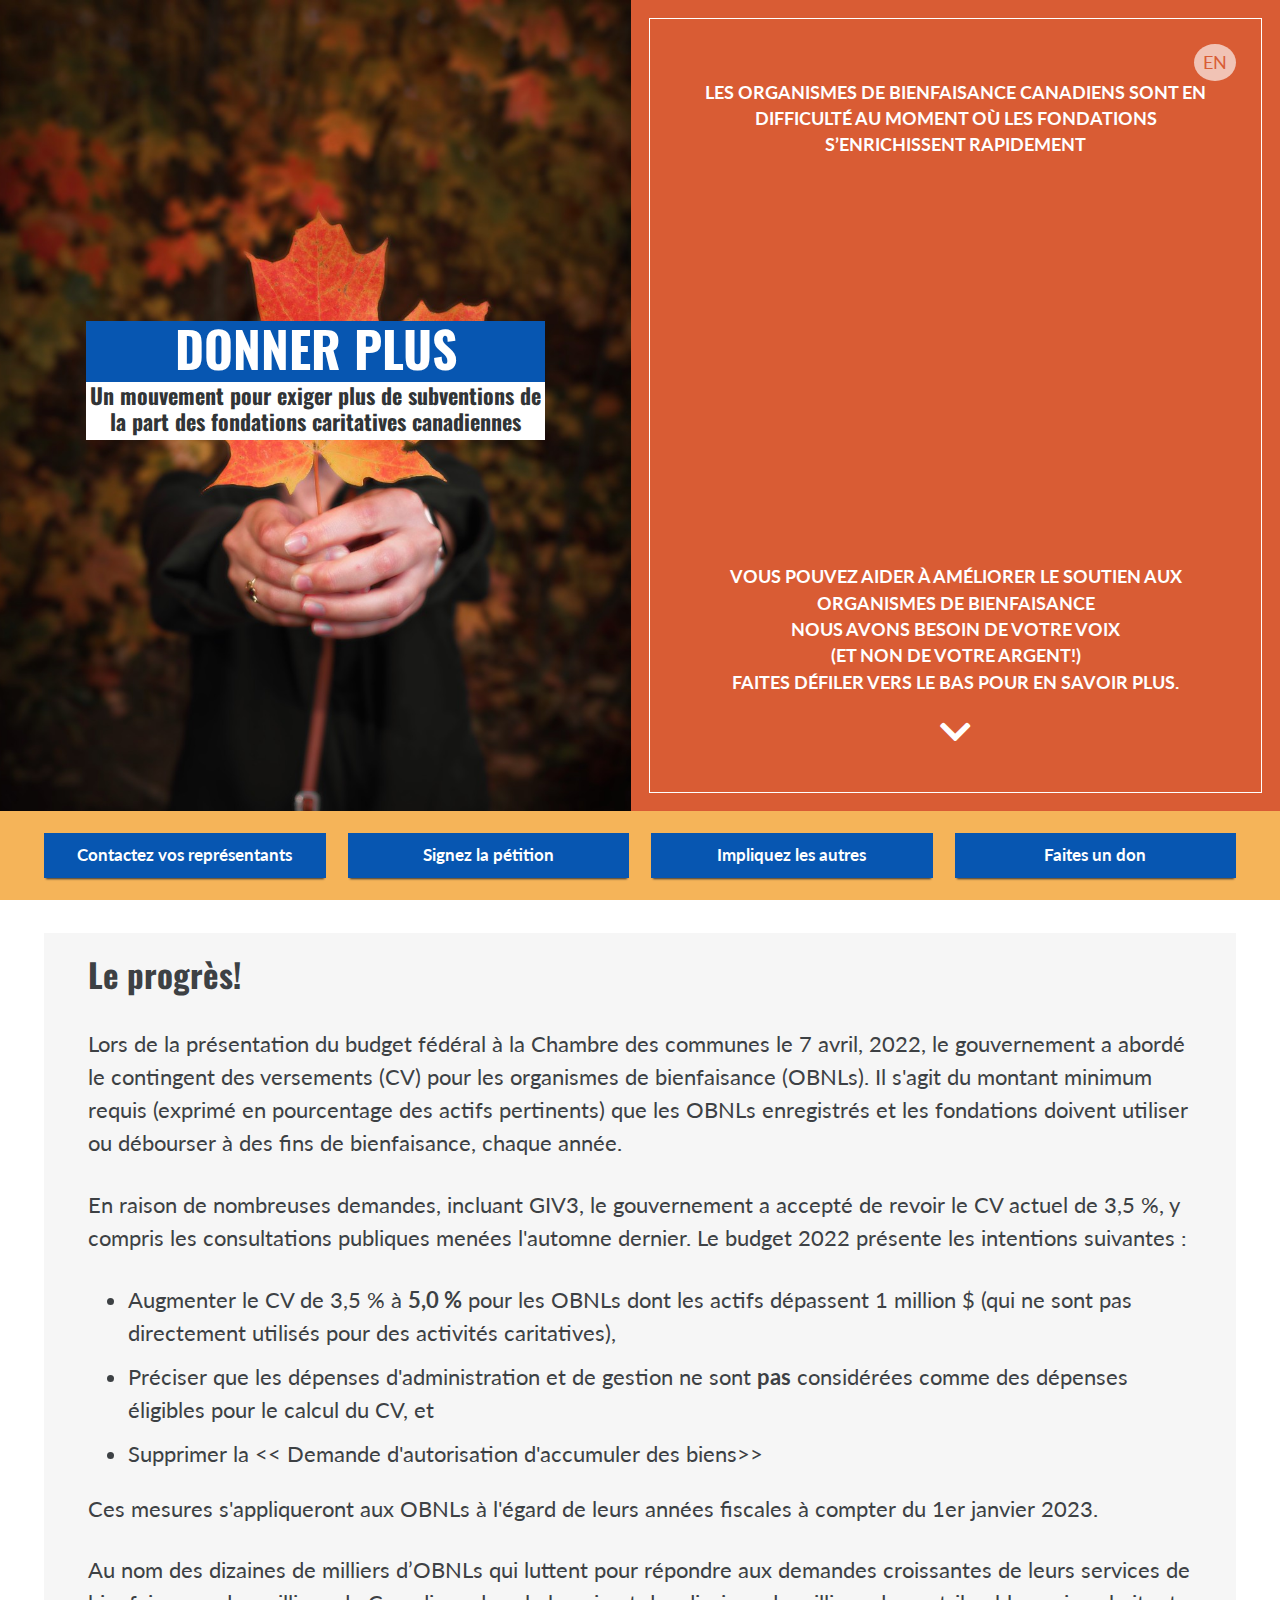
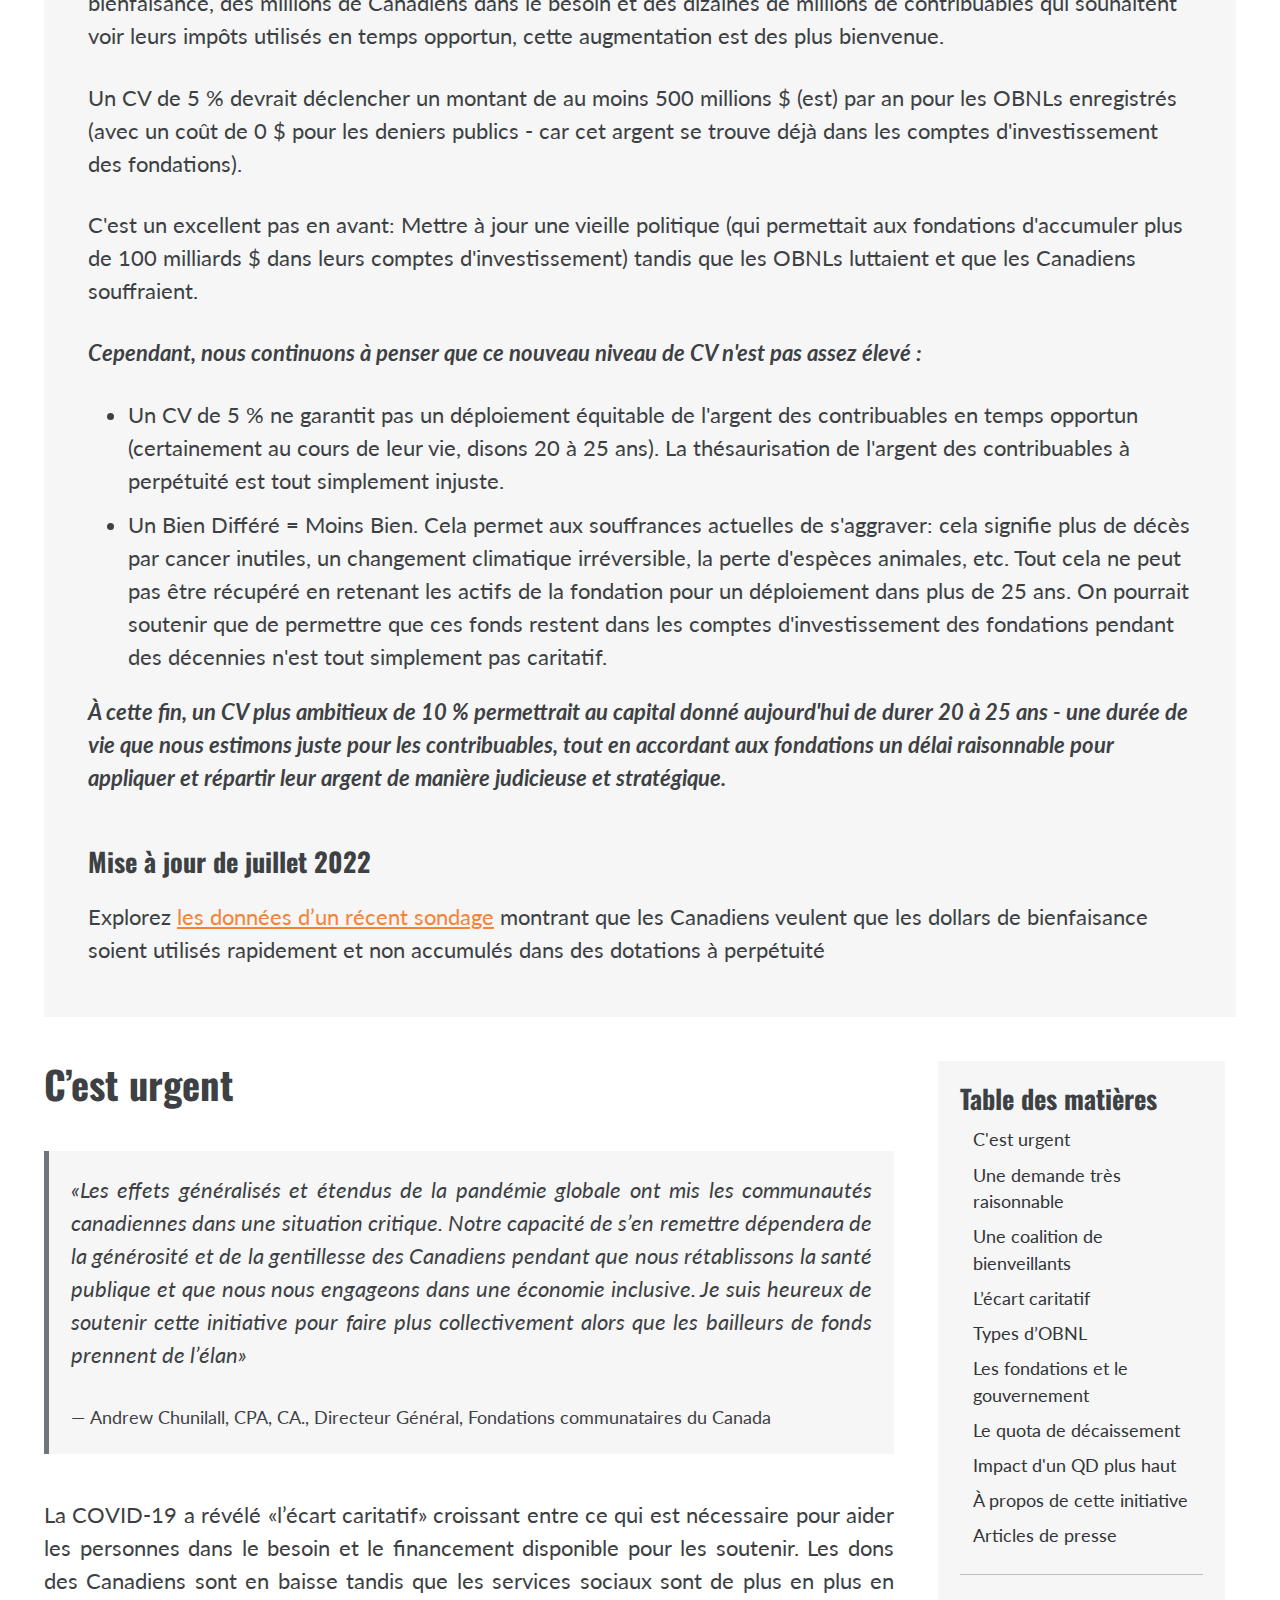
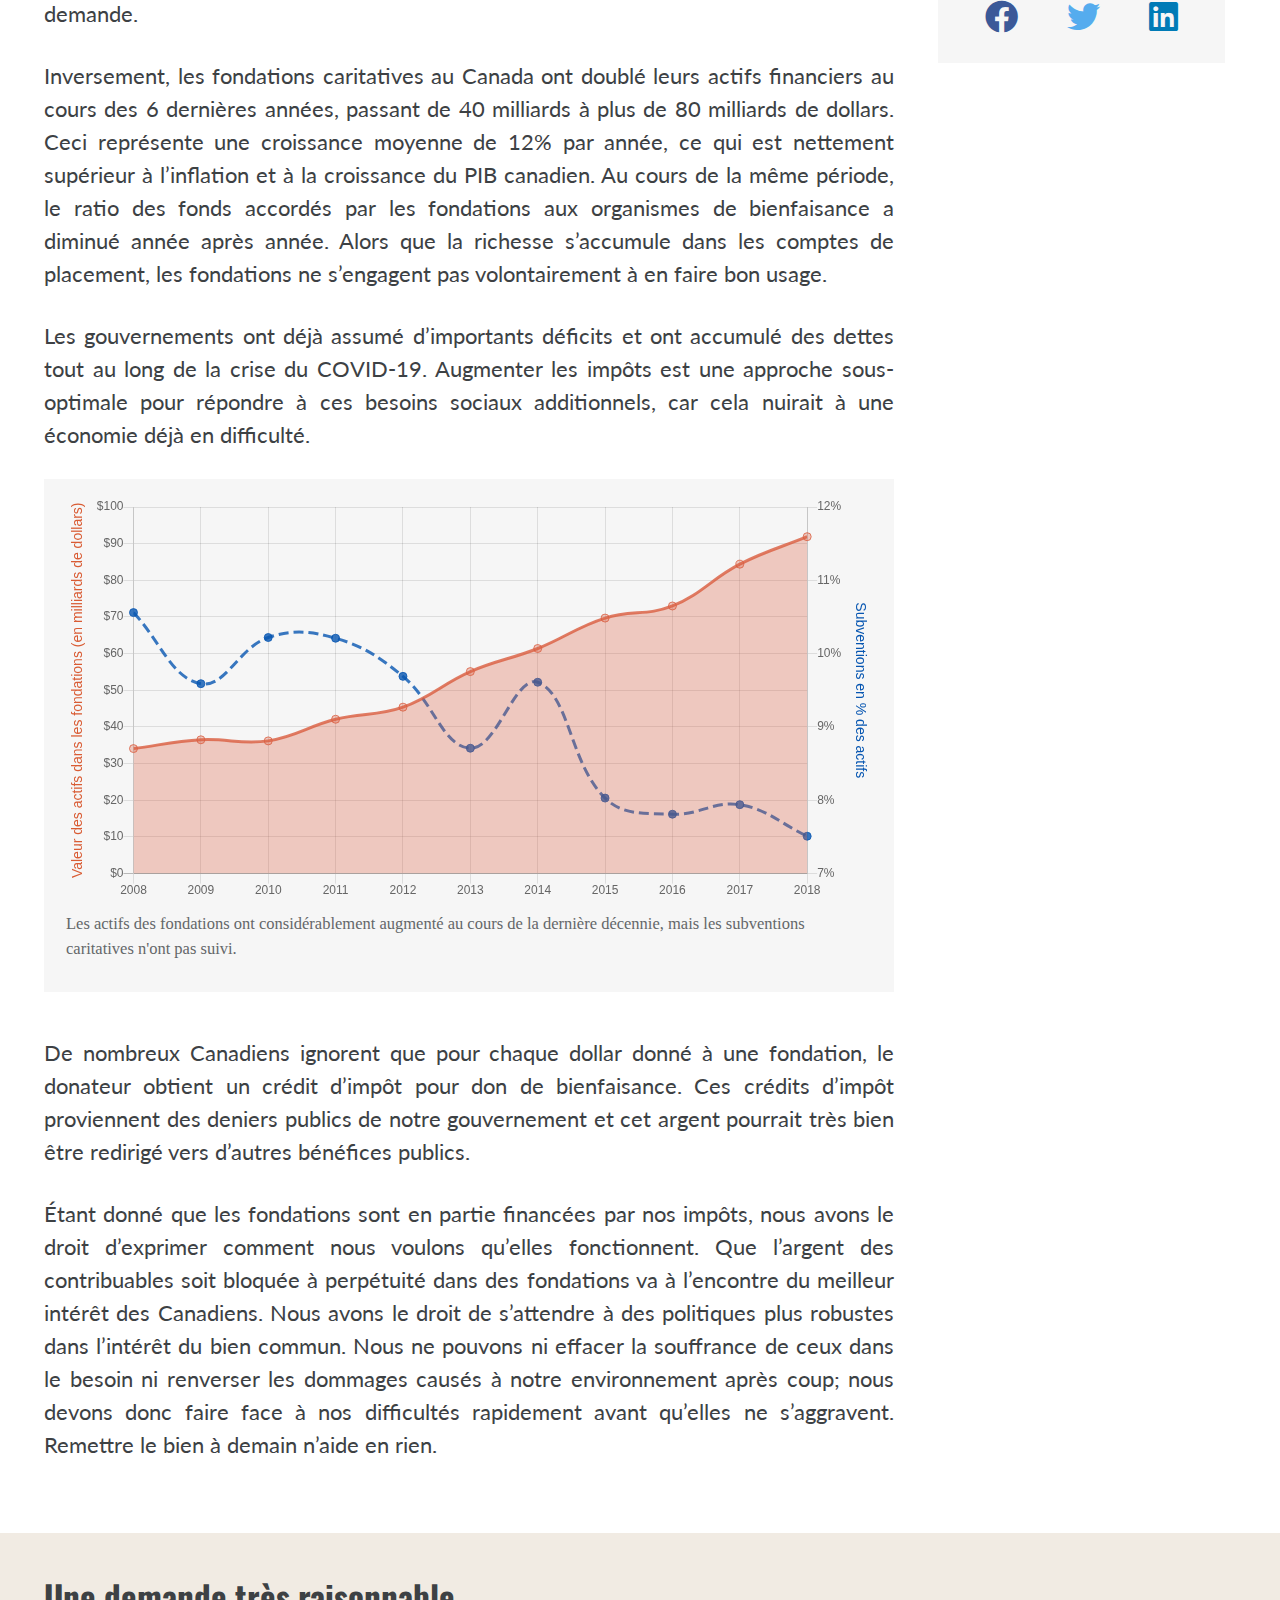
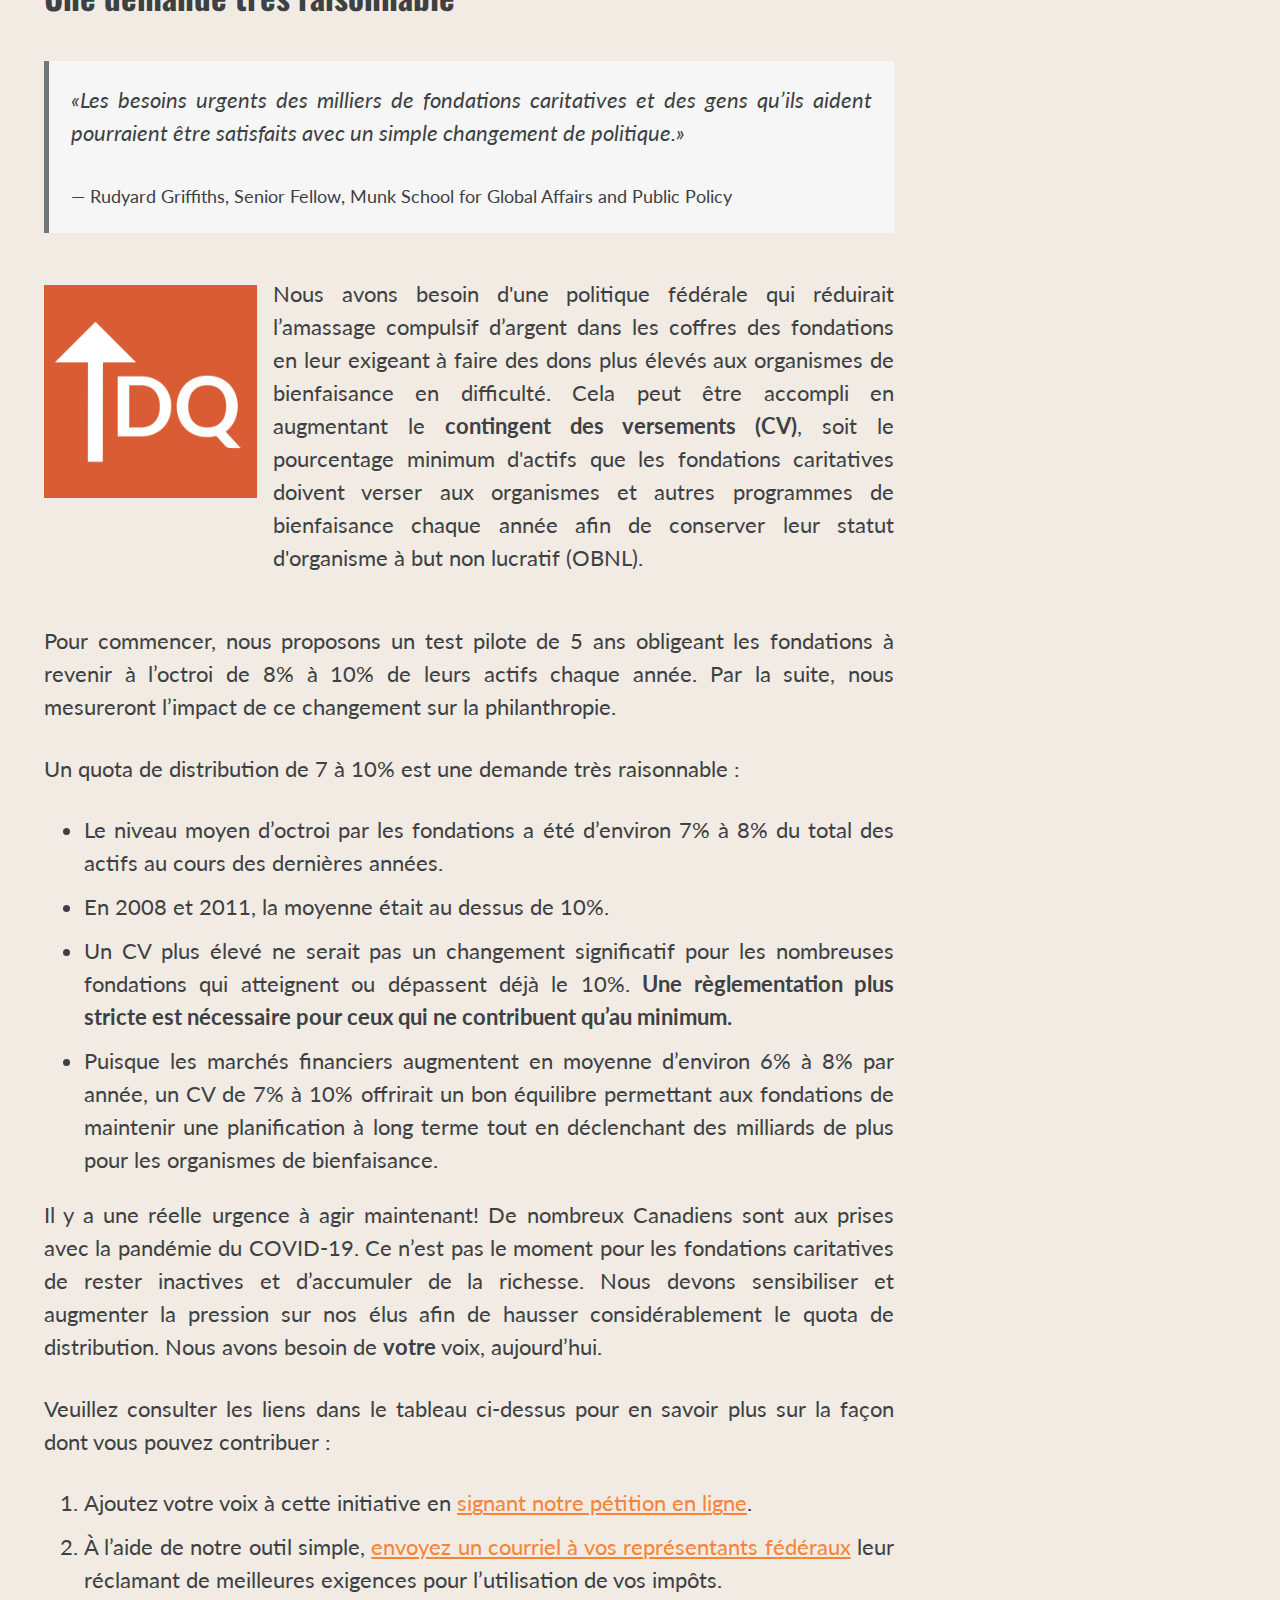
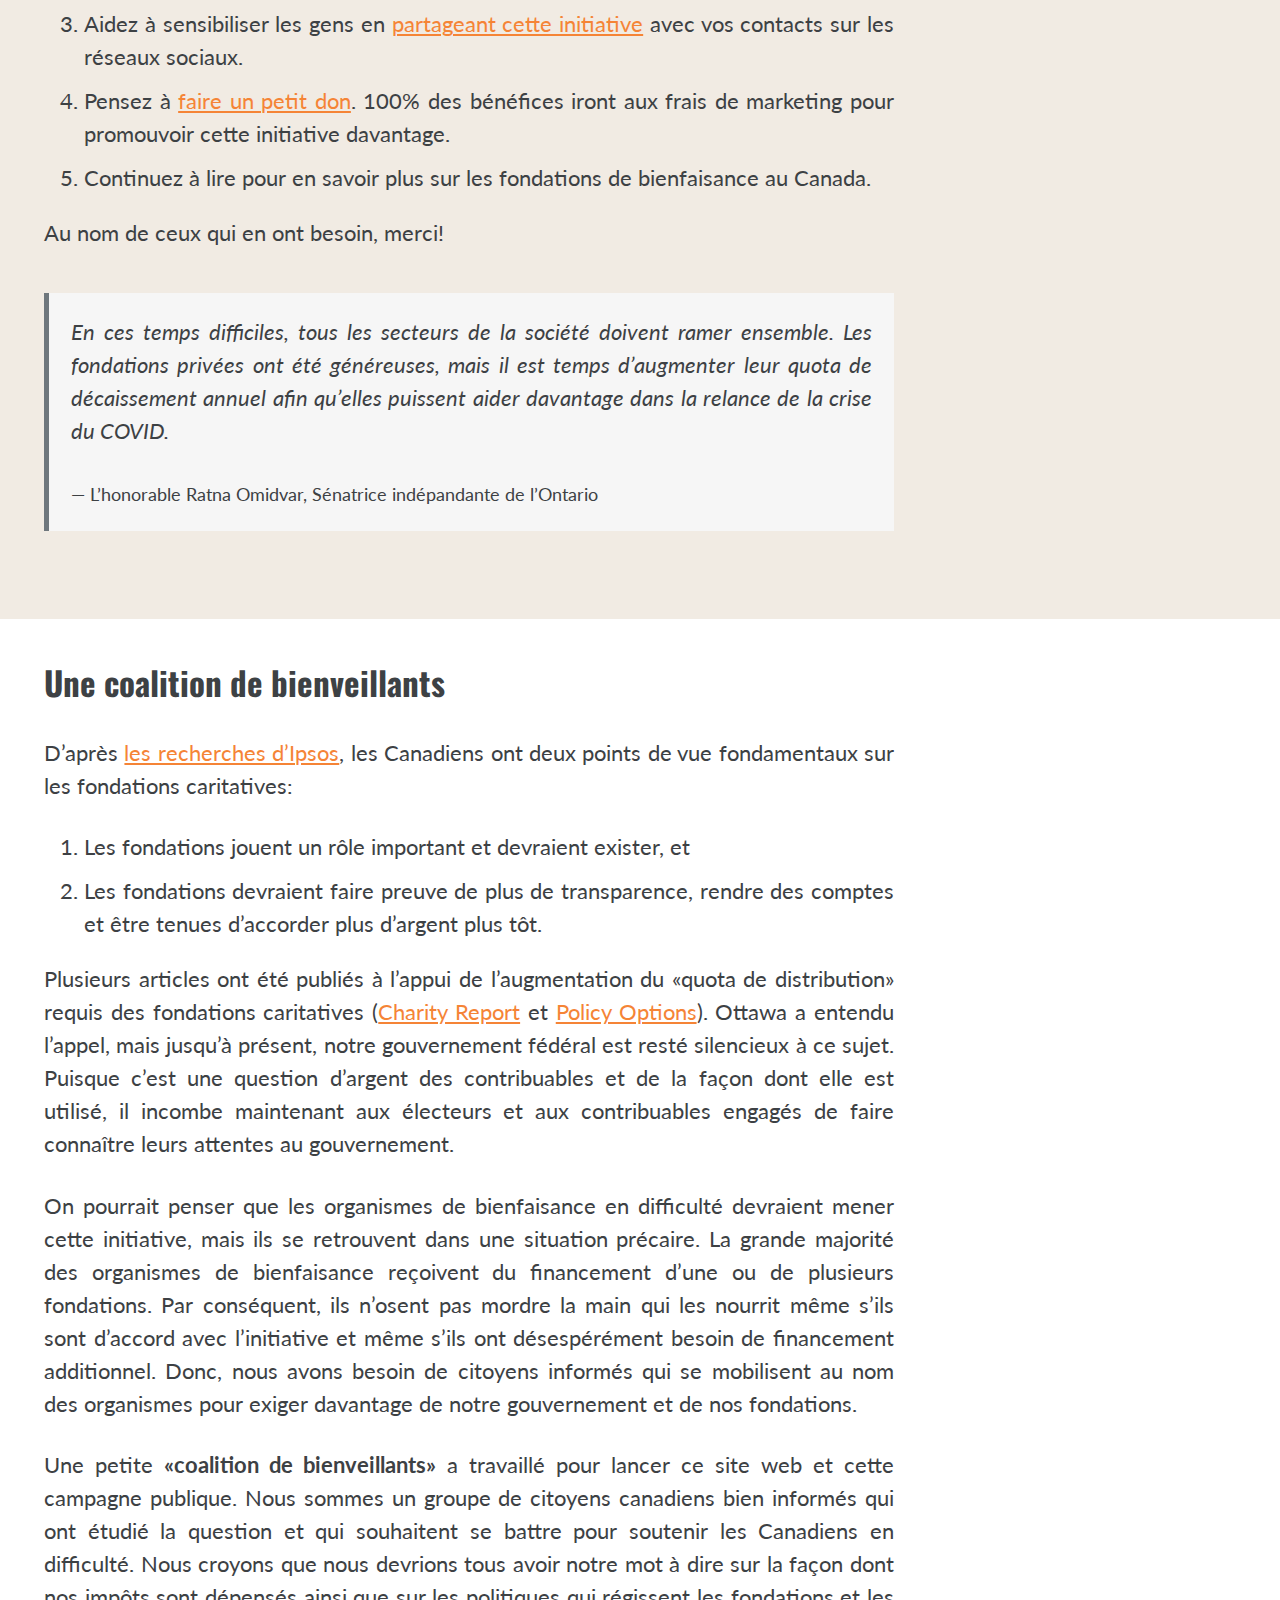
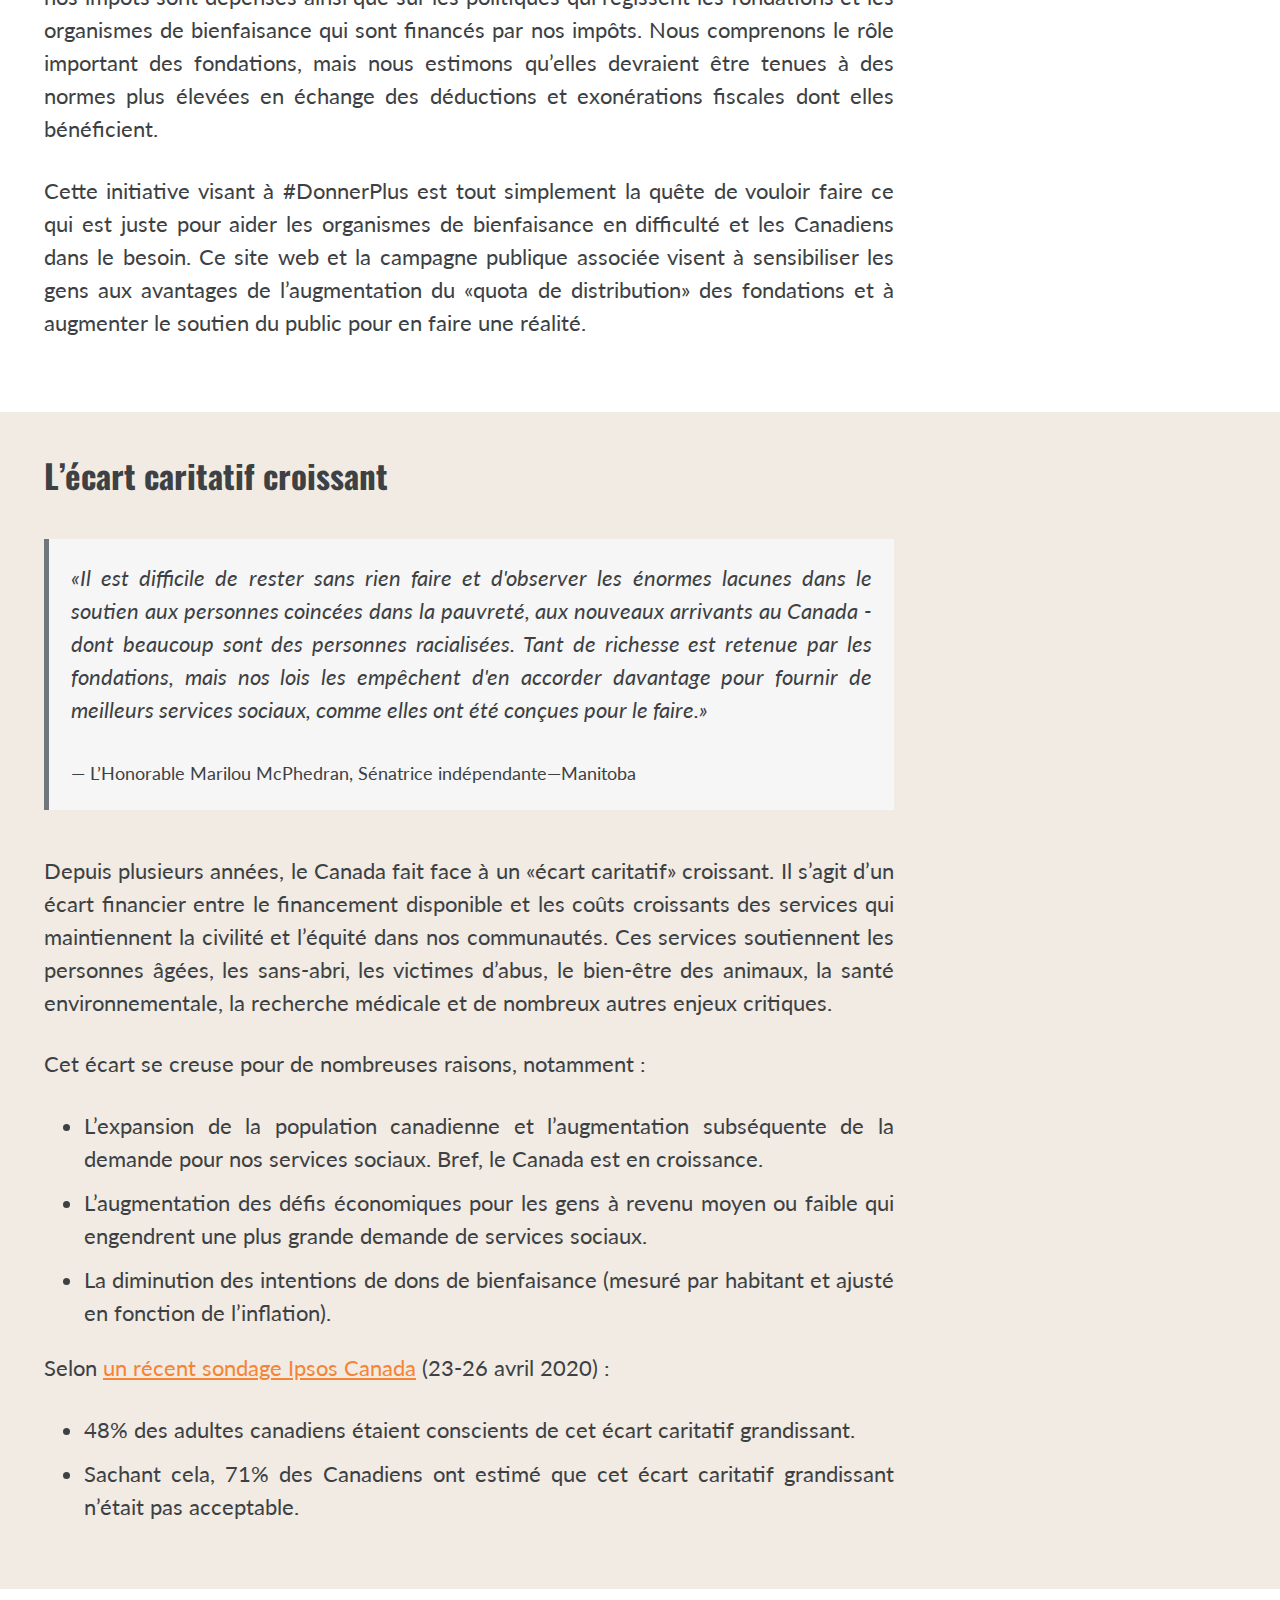
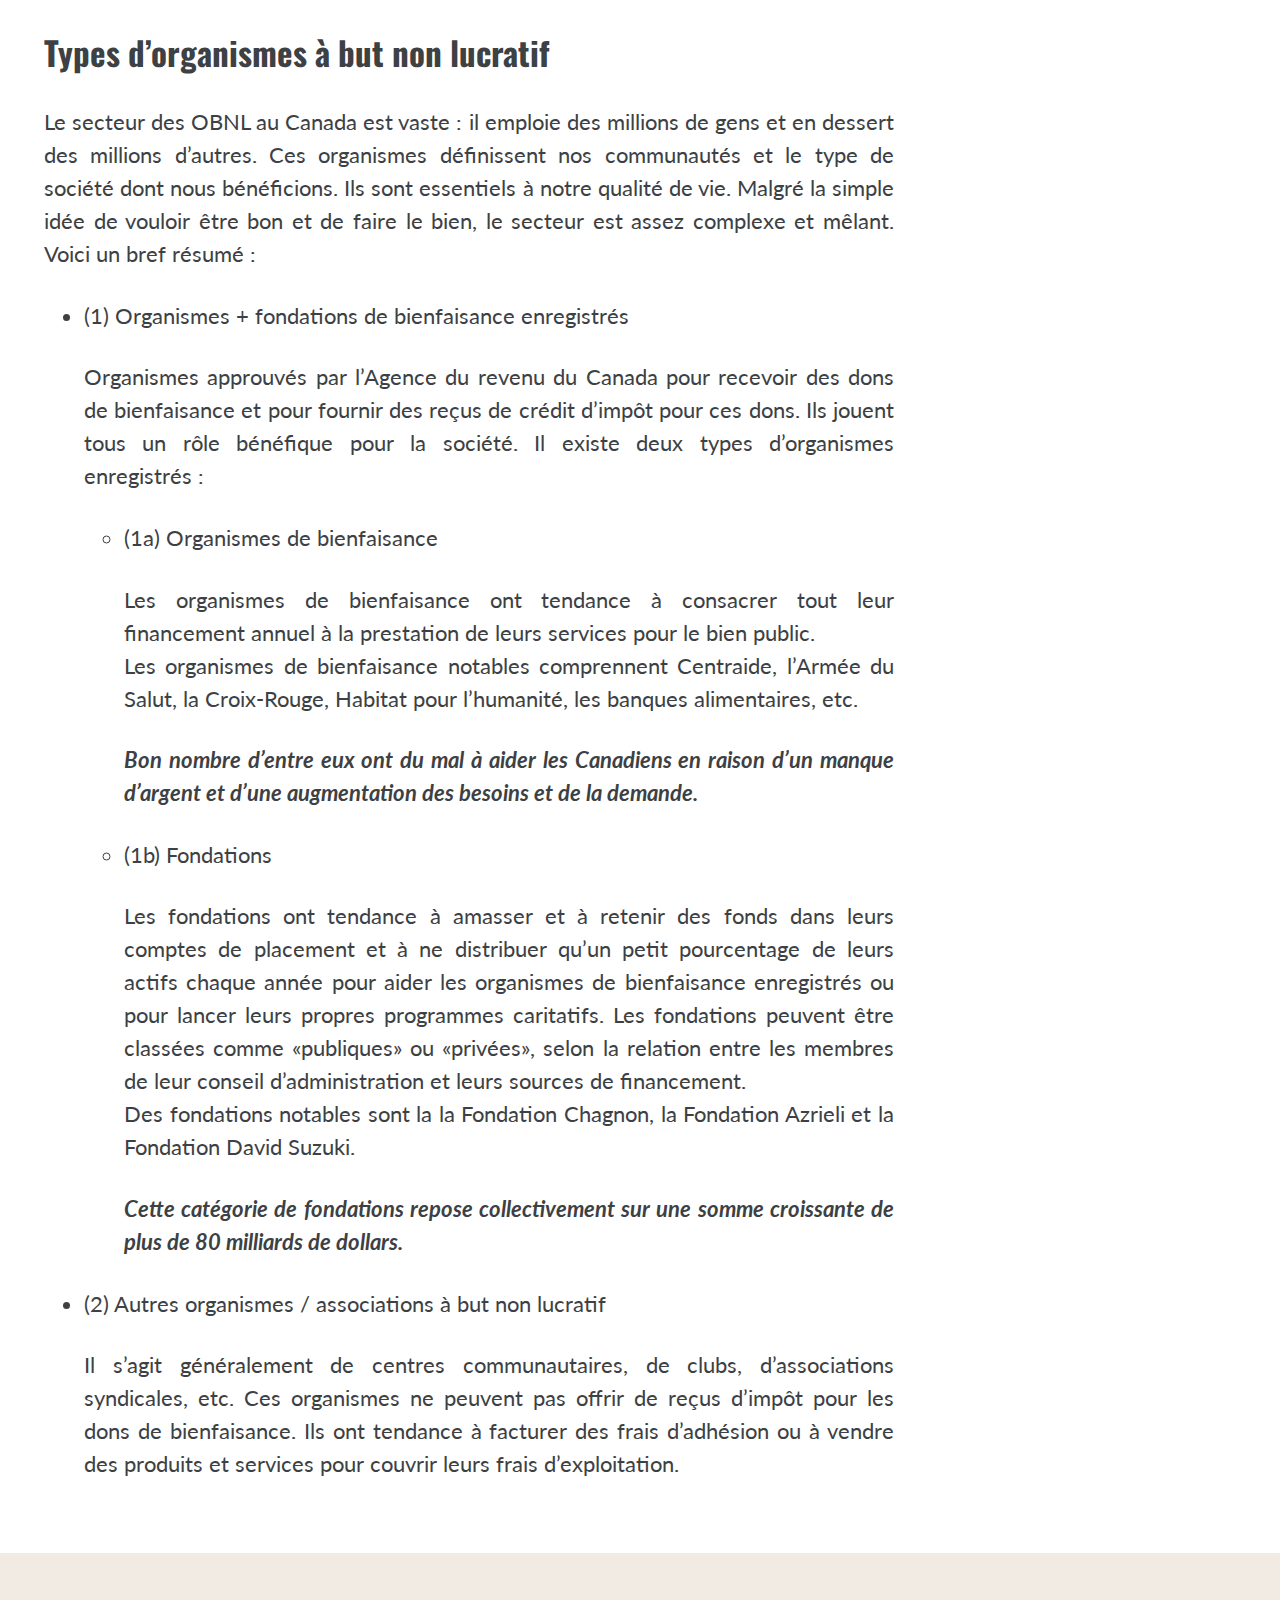
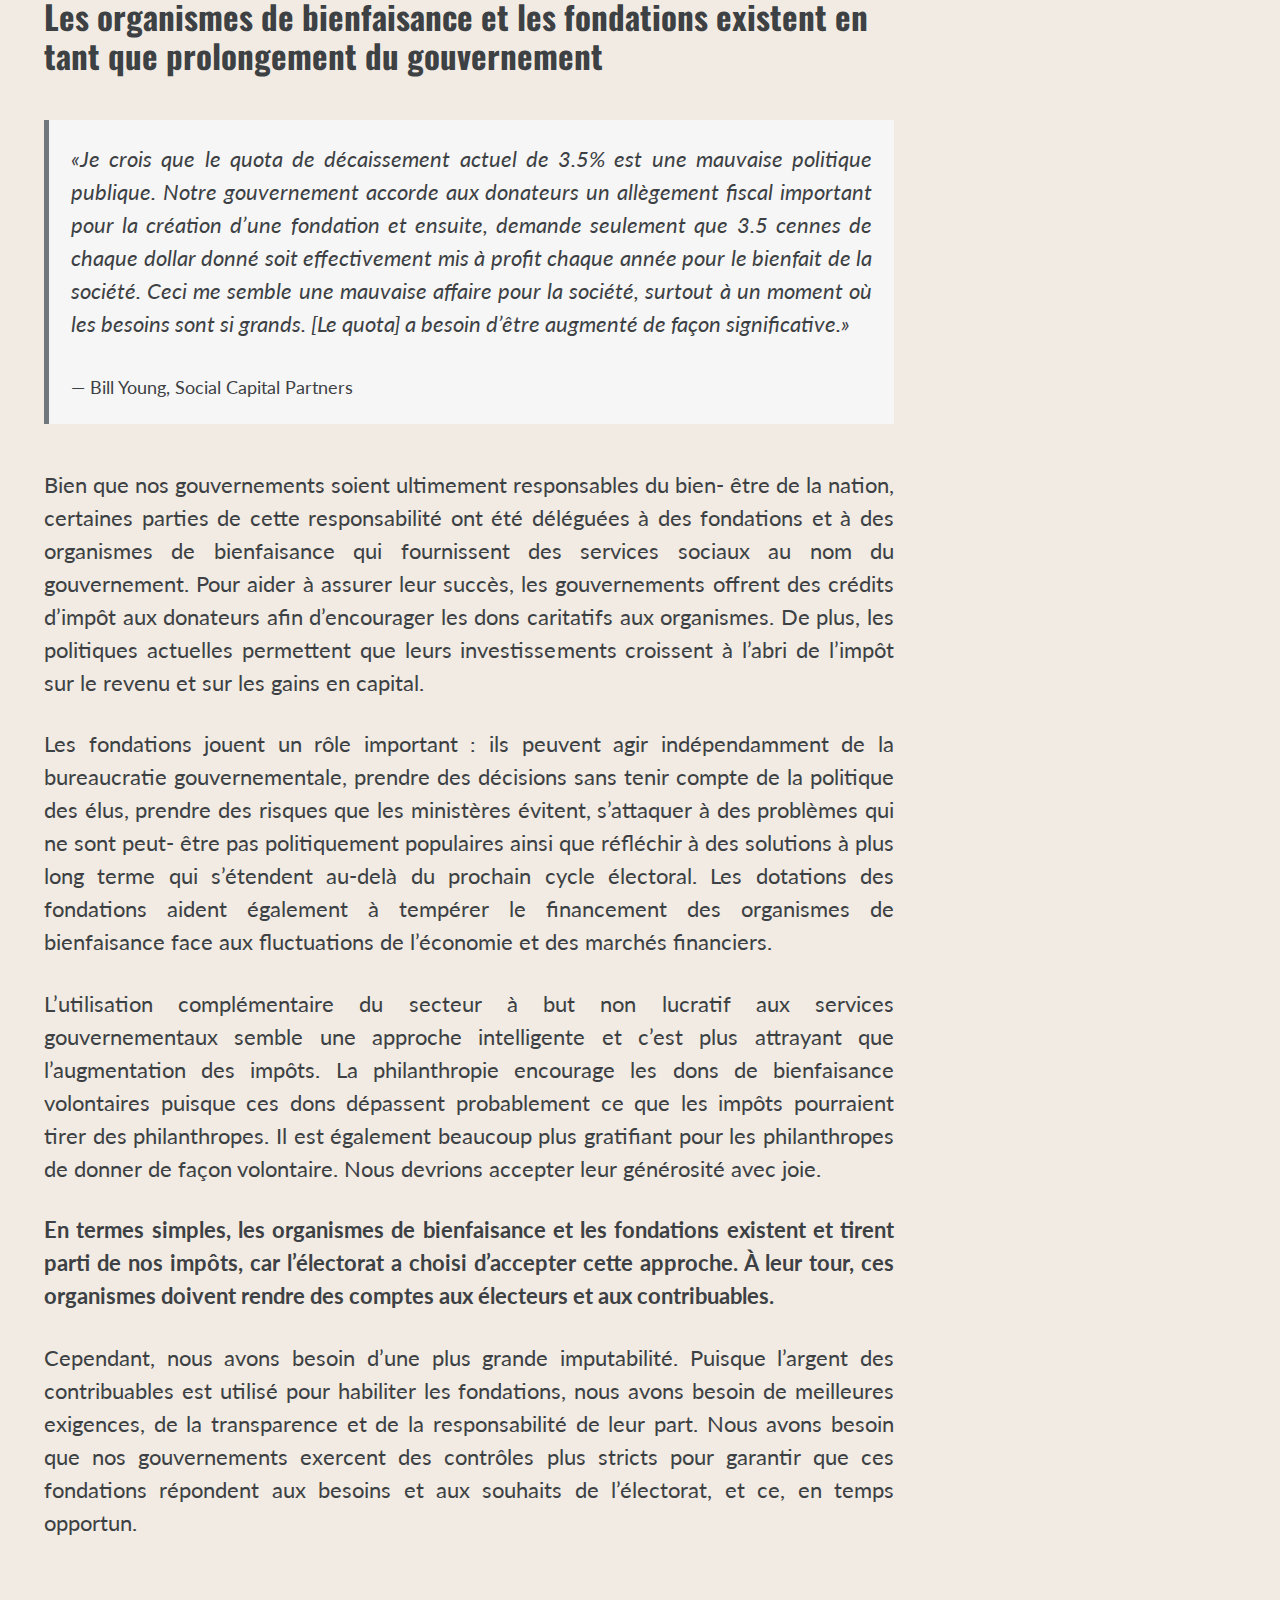
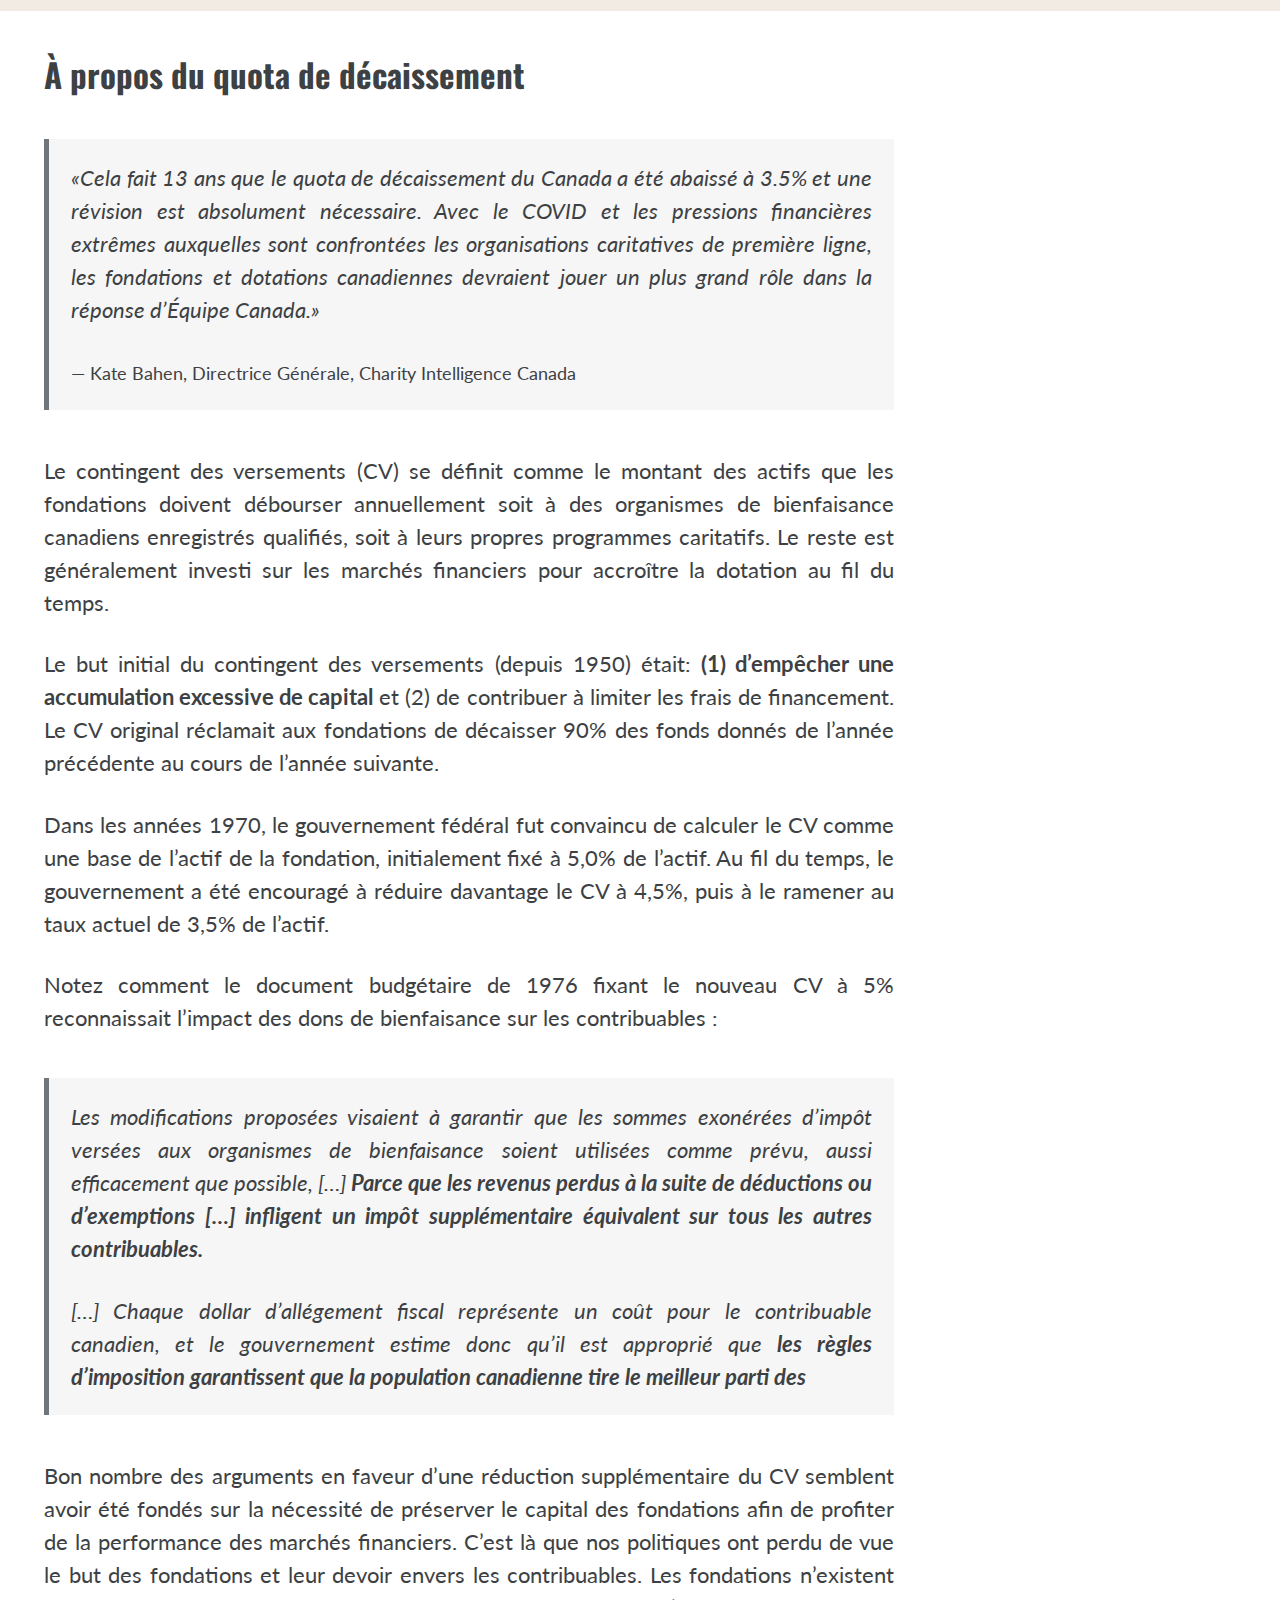
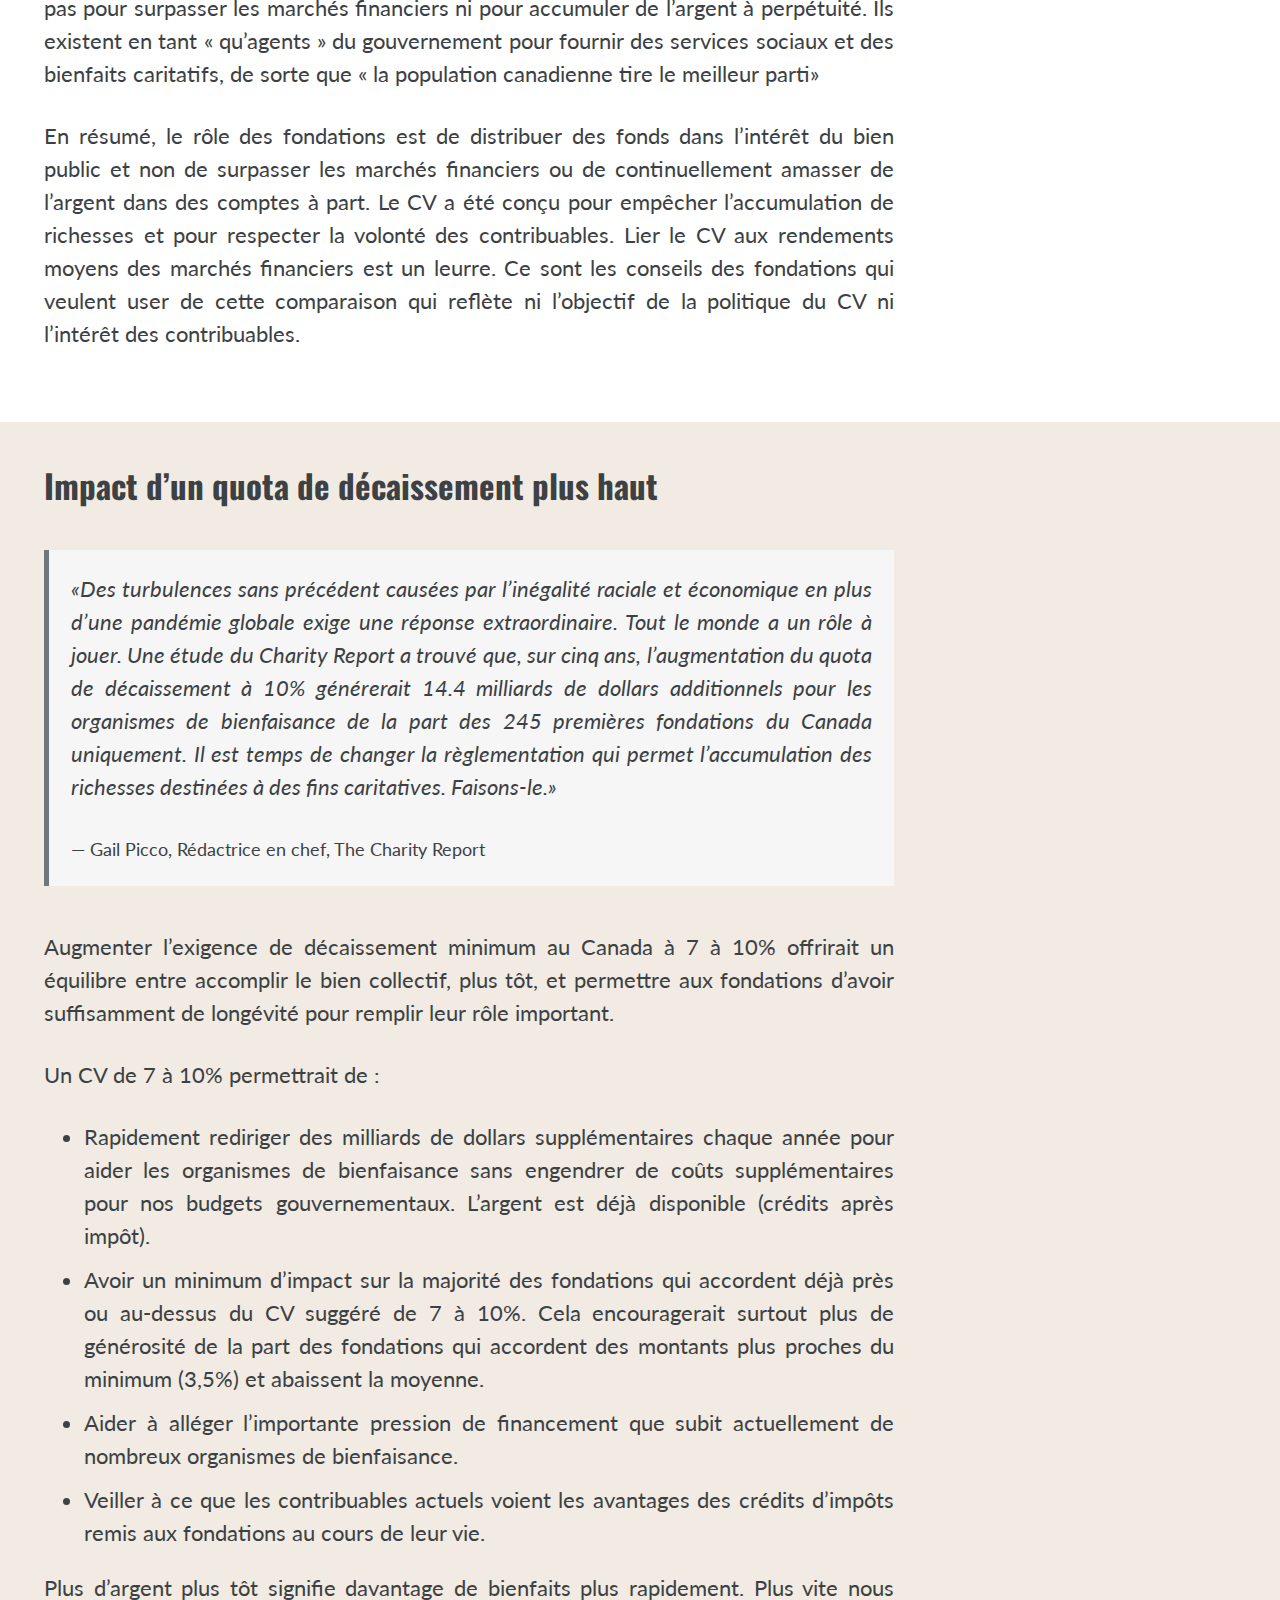
<file: fr/index.html>
<!DOCTYPE html>
<html lang="fr">
<head>
    <meta charset="UTF-8">
    <title>Donner Plus</title>
    <meta name="description" content="">
    <meta name="viewport" content="width=device-width, initial-scale=1, minimum-scale=1">
    <link rel="canonical" href="https://www.increasethegrants.ca/fr">

    <meta name="twitter:card" content="summary">
    <meta name="twitter:site" content="@giv3_canada">
    <meta name="twitter:title" content="Donner Plus">
    <meta name="twitter:description" content="Un mouvement pour exiger plus de subventions de la part des fondations caritatives canadiennes">
    <meta name="twitter:image" content="https://www.increasethegrants.ca/fr/assets/img/leaf-tw.jpg?v=1662425590">
    <meta property="og:type" content="website">
    <meta property="og:url" content="https://www.increasethegrants.ca/fr">
    <meta property="og:title" content="Donner Plus">
    <meta property="og:description" content="Un mouvement pour exiger plus de subventions de la part des fondations caritatives canadiennes">
    <meta property="og:image" content="https://www.increasethegrants.ca/fr/assets/img/leaf-fb.jpg?v=1662425590">

    <link rel="preconnect" href="https://fonts.gstatic.com">
    <link href="https://fonts.googleapis.com/css2?family=Lato:ital,wght@0,400;0,700;1,400&family=Oswald:wght@500&display=swap"
          rel="stylesheet">
    <link rel="stylesheet"
          href="/assets/css/fontawesome-all.min.css?v=1662425590">
    <link rel="stylesheet"
          href="/assets/css/flexgrid.css?v=1662425590"
          type="text/css">
    <link rel="stylesheet"
          href="/assets/css/main.css?v=1662425590">
    <link rel="apple-touch-icon" sizes="180x180" href="/assets/img/favicon/apple-touch-icon.png">
<link rel="icon" type="image/png" sizes="32x32" href="/assets/img/favicon/favicon-32x32.png">
<link rel="icon" type="image/png" sizes="16x16" href="/assets/img/favicon/favicon-16x16.png">
<link rel="manifest" href="/assets/img/favicon/site.webmanifest">
<link rel="mask-icon" href="/assets/img/favicon/safari-pinned-tab.svg" color="#5bbad5">
<link rel="shortcut icon" href="/assets/img/favicon/favicon.ico">
<meta name="msapplication-TileColor" content="#da532c">
<meta name="msapplication-config" content="/assets/img/favicon/browserconfig.xml">
<meta name="theme-color" content="#ffffff">
</head>
<body>
<!-- Global site tag (gtag.js) - Google Analytics -->
<script async src="https://www.googletagmanager.com/gtag/js?id=G-VN258EF9G4"></script>
<script>
    window.dataLayer = window.dataLayer || [];
    function gtag(){dataLayer.push(arguments);}
    gtag('js', new Date());
    gtag('config', 'G-VN258EF9G4');
</script>
<div id="app">
    <div id="site-wrap">
    <header id="hero">
    
        <a href="/" class="lang-picker">EN</a>
    
    <div id="hero--title">
        <h1 id="site-title">Donner Plus</h1>
        <h2 id="site-subtitle">Un mouvement pour exiger plus de subventions de la part des fondations caritatives canadiennes</h2>
        <p class="hero--callout"></p>
    </div>
    <div id="hero--content">
        <div id="hero--content-inner">

            <p class="hero--callout">Les organismes de bienfaisance canadiens sont en difficulté au moment où les fondations s’enrichissent rapidement</p>
            <div>
                <div class="responsive-video-container">
                    <iframe width="560" height="315"
                            src="https://www.youtube.com/embed/LS6OIPTTdSE?modestbranding=1&rel=0"
                            frameborder="0"
                            allow="accelerometer; autoplay; clipboard-write; encrypted-media; gyroscope; picture-in-picture"
                            allowfullscreen></iframe>
                </div>
                
            </div>
            <p class="hero--callout">
                Vous pouvez aider à améliorer le soutien aux organismes de bienfaisance<br>Nous avons besoin de votre voix<br>(et non de votre argent!)<br>
                Faites défiler vers le bas pour en savoir plus.
                <i class="fas fa-chevron-down"></i>
            </p>
        </div>
    </div>
</header>

<div id="hero--cta">
    <sidebar-buttons></sidebar-buttons>
</div>
<div class="container">
    <div id="latest-news">
        <h2 id="le-progrès">Le progrès!</h2>

<p>Lors de la présentation du budget fédéral à la Chambre des communes le 7 avril, 2022, le gouvernement a abordé le contingent des versements (CV) pour les organismes de bienfaisance (OBNLs). Il s'agit du montant minimum requis (exprimé en pourcentage des actifs pertinents) que les OBNLs enregistrés et les fondations doivent utiliser ou débourser à des fins de bienfaisance, chaque année.</p>

<p>En raison de nombreuses demandes, incluant GIV3, le gouvernement a accepté de revoir le CV actuel de 3,5 %, y compris les consultations publiques menées l'automne dernier. Le budget 2022 présente les intentions suivantes :</p>

<ul>
  <li>Augmenter le CV de 3,5 % à <strong>5,0 %</strong> pour les OBNLs dont les actifs dépassent 1 million $ (qui ne sont pas directement utilisés pour des activités caritatives),</li>
  <li>Préciser que les dépenses d'administration et de gestion ne sont <strong>pas</strong> considérées comme des dépenses éligibles pour le calcul du CV, et</li>
  <li>Supprimer la &lt;&lt; Demande d'autorisation d'accumuler des biens&gt;&gt;</li>
</ul>

<p>Ces mesures s'appliqueront aux OBNLs à l'égard de leurs années fiscales à compter du 1er janvier 2023.</p>

<p>Au nom des dizaines de milliers d’OBNLs qui luttent pour répondre aux demandes croissantes de leurs services de bienfaisance, des millions de Canadiens dans le besoin et des dizaines de millions de contribuables qui souhaitent voir leurs impôts utilisés en temps opportun, cette augmentation est des plus bienvenue.</p>

<p>Un CV de 5 % devrait déclencher un montant de au moins 500 millions $ (est) par an pour les OBNLs enregistrés (avec un coût de 0 $ pour les deniers publics - car cet argent se trouve déjà dans les comptes d'investissement des fondations).</p>

<p>C'est un excellent pas en avant: Mettre à jour une vieille politique (qui permettait aux fondations d'accumuler plus de 100 milliards $ dans leurs comptes d'investissement) tandis que les OBNLs luttaient et que les Canadiens souffraient.</p>

<p><strong><em>Cependant, nous continuons à penser que ce nouveau niveau de CV n'est pas assez élevé :</em></strong></p>

<ul>
  <li>Un CV de 5 % ne garantit pas un déploiement équitable de l'argent des contribuables en temps opportun (certainement au cours de leur vie, disons 20 à 25 ans). La thésaurisation de l'argent des contribuables à perpétuité est tout simplement injuste.</li>
  <li>Un Bien Différé = Moins Bien. Cela permet aux souffrances actuelles de s'aggraver: cela signifie plus de décès par cancer inutiles, un changement climatique irréversible, la perte d'espèces animales, etc. Tout cela ne peut pas être récupéré en retenant les actifs de la fondation pour un déploiement dans plus de 25 ans. On pourrait soutenir que de permettre que ces fonds restent dans les comptes d'investissement des fondations pendant des décennies n'est tout simplement pas caritatif.</li>
</ul>

<p><strong><em>À cette fin, un CV plus ambitieux de 10 % permettrait au capital donné aujourd'hui de durer 20 à 25 ans - une durée de vie que nous estimons juste pour les contribuables, tout en accordant aux fondations un délai raisonnable pour appliquer et répartir leur argent de manière judicieuse et stratégique.</em></strong></p>

<h3 id="mise-à-jour-de-juillet-2022">Mise à jour de juillet 2022</h3>

<p>Explorez <a href="https://sector3insights.com/products/canadians-opinions-about-how-quickly-donation-dollars-should-be-used/">les données d’un récent sondage</a> montrant que les Canadiens veulent que les dollars de bienfaisance soient utilisés rapidement et non accumulés dans des dotations à perpétuité</p>

    </div>
</div>

    <main id="main-body" class="container relative">
        <div class="row">
            <article id="main-content" class="col-lg-9">
                <section class="content-section" id="heading-urgent">
    <h1 id="cest-urgent">C’est urgent</h1>

<blockquote>
  <p>«Les effets généralisés et étendus de la pandémie globale ont mis les communautés canadiennes dans une situation critique. Notre capacité de s’en remettre dépendera de la générosité et de la gentillesse des Canadiens pendant que nous rétablissons la santé publique et que nous nous engageons dans une économie inclusive. Je suis heureux de soutenir cette initiative pour faire plus collectivement alors que les bailleurs de fonds prennent de l’élan»</p>

  <p><cite>Andrew Chunilall, CPA, CA., Directeur Général, Fondations communataires du Canada</cite></p>
</blockquote>

<p>La COVID-19 a révélé «l’écart caritatif» croissant entre ce qui est nécessaire pour aider les personnes dans le besoin et le financement disponible pour les soutenir. Les dons des Canadiens sont en baisse tandis que les services sociaux sont de plus en plus en demande.</p>

<p>Inversement, les fondations caritatives au Canada ont doublé leurs actifs financiers au cours des 6 dernières années, passant de 40 milliards à plus de 80 milliards de dollars. Ceci représente une croissance moyenne de 12% par année, ce qui est nettement supérieur à l’inflation et à la croissance du PIB canadien. Au cours de la même période, le ratio des fonds accordés par les fondations aux organismes de bienfaisance a diminué année après année. Alors que la richesse s’accumule dans les comptes de placement, les fondations ne s’engagent pas volontairement à en faire bon usage.</p>

<p>Les gouvernements ont déjà assumé d’importants déficits et ont accumulé des dettes tout au long de la crise du COVID-19. Augmenter les impôts est une approche sous-optimale pour répondre à ces besoins sociaux additionnels, car cela nuirait à une économie déjà en difficulté.</p>

<figure>
<canvas id="assets-chart"></canvas>
<figcaption>Les actifs des fondations ont considérablement augmenté au cours de la dernière décennie, mais les subventions caritatives n'ont pas suivi.</figcaption>
</figure>

<p>De nombreux Canadiens ignorent que pour chaque dollar donné à une fondation, le donateur obtient un crédit d’impôt pour don de bienfaisance. Ces crédits d’impôt proviennent des deniers publics de notre gouvernement et cet argent pourrait très bien être redirigé vers d’autres bénéfices publics.</p>

<p>Étant donné que les fondations sont en partie financées par nos impôts, nous avons le droit d’exprimer comment nous voulons qu’elles fonctionnent. Que l’argent des contribuables soit bloquée à perpétuité dans des fondations va à l’encontre du meilleur intérêt des Canadiens. Nous avons le droit de s’attendre à des politiques plus robustes dans l’intérêt du bien commun. Nous ne pouvons ni effacer la souffrance de ceux dans le besoin ni renverser les dommages causés à notre environnement après coup; nous devons donc faire face à nos difficultés rapidement avant qu’elles ne s’aggravent. Remettre le bien à demain n’aide en rien.</p>

</section>
<section class="content-section" id="heading-request">
    <h2 id="une-demande-très-raisonnable">Une demande très raisonnable</h2>

<blockquote>
  <p>«Les besoins urgents des milliers de fondations caritatives et des gens qu’ils aident pourraient être satisfaits avec un simple changement de politique.»</p>

  <p><cite>Rudyard Griffiths, Senior Fellow, Munk School for Global Affairs and Public Policy</cite></p>
</blockquote>

<div class="paragraph--10pct">
<img src="/assets/img/up_dq.png" class="image--10pct" />
<p>Nous avons besoin d'une politique fédérale qui réduirait l’amassage compulsif d’argent dans les coffres des fondations en leur exigeant à faire des dons plus élevés aux organismes de bienfaisance en difficulté. Cela peut être accompli en augmentant le <strong>contingent des versements (CV)</strong>, soit le pourcentage minimum d'actifs que les fondations caritatives doivent verser aux organismes et autres programmes de bienfaisance chaque année afin de conserver leur statut d'organisme à but non lucratif (OBNL).</p>
</div>

<p>Pour commencer, nous proposons un test pilote de 5 ans obligeant les fondations à revenir à l’octroi de 8% à 10% de leurs actifs chaque année. Par la suite, nous mesureront l’impact de ce changement sur la philanthropie.</p>

<p>Un quota de distribution de 7 à 10% est une demande très raisonnable :</p>

<ul>
  <li>Le niveau moyen d’octroi par les fondations a été d’environ 7% à 8% du total des actifs au cours des dernières années.</li>
  <li>En 2008 et 2011, la moyenne était au dessus de 10%.</li>
  <li>Un CV plus élevé ne serait pas un changement significatif pour les nombreuses fondations qui atteignent ou dépassent déjà le 10%. <strong>Une règlementation plus stricte est nécessaire pour ceux qui ne contribuent qu’au minimum.</strong></li>
  <li>Puisque les marchés financiers augmentent en moyenne d’environ 6% à 8% par année, un CV de 7% à 10% offrirait un bon équilibre permettant aux fondations de maintenir une planification à long terme tout en déclenchant des milliards de plus pour les organismes de bienfaisance.</li>
</ul>

<p>Il y a une réelle urgence à agir maintenant! De nombreux Canadiens sont aux prises avec la pandémie du COVID-19. Ce n’est pas le moment pour les fondations caritatives de rester inactives et d’accumuler de la richesse. Nous devons sensibiliser et augmenter la pression sur nos élus afin de hausser considérablement le quota de distribution. Nous avons besoin de <strong>votre</strong> voix, aujourd’hui.</p>

<p>Veuillez consulter les liens dans le tableau ci-dessus pour en savoir plus sur la façon dont vous pouvez contribuer :</p>

<ol>
  <li>Ajoutez votre voix à cette initiative en <modal-link name="petition-modal">signant notre pétition en ligne</modal-link>.</li>
  <li>À l’aide de notre outil simple, <modal-link name="representatives-modal">envoyez un courriel à vos représentants fédéraux</modal-link> leur réclamant de meilleures exigences pour l’utilisation de vos impôts.</li>
  <li>Aidez à sensibiliser les gens en <modal-link name="social-modal">partageant cette initiative</modal-link> avec vos contacts sur les réseaux sociaux.</li>
  <li>Pensez à <modal-link name="donation-modal">faire un petit don</modal-link>. 100% des bénéfices iront aux frais de marketing pour promouvoir cette initiative davantage.</li>
  <li>Continuez à lire pour en savoir plus sur les fondations de bienfaisance au Canada.</li>
</ol>

<p>Au nom de ceux qui en ont besoin, merci!</p>

<blockquote>
  <p>En ces temps difficiles, tous les secteurs de la société doivent ramer ensemble. Les fondations privées ont été généreuses, mais il est temps d’augmenter leur quota de décaissement annuel afin qu’elles puissent aider davantage dans la relance de la crise du COVID.</p>

  <p><cite>L’honorable Ratna Omidvar, Sénatrice indépandante de l’Ontario</cite></p>
</blockquote>

</section>
<section class="content-section" id="heading-coalition">
    <h2 id="une-coalition-de-bienveillants">Une coalition de bienveillants</h2>

<p>D’après <a href="https://sector3insights.com/products/canadianis-understanding-and-opinions-of-charitable-foundations" target="_blank" rel="noopener">les recherches d’Ipsos</a>, les Canadiens ont deux points de vue fondamentaux sur les fondations caritatives:</p>

<ol>
  <li>Les fondations jouent un rôle important et devraient exister, et</li>
  <li>Les fondations devraient faire preuve de plus de transparence, rendre des comptes et être tenues d’accorder plus d’argent plus tôt.</li>
</ol>

<p>Plusieurs articles ont été publiés à l’appui de l’augmentation du «quota de distribution» requis des fondations caritatives (<a href="https://www.thecharityreport.com/features/dq-increase-adds-billions-to-the-charity-economy/" target="_blank" rel="noopener">Charity Report</a> et <a href="https://policyoptions.irpp.org/magazines/may-2020/unlocking-the-expanding-wealth-of-charitable-foundations/" target="_blank" rel="noopener">Policy Options</a>). Ottawa a entendu l’appel, mais jusqu’à présent, notre gouvernement fédéral est resté silencieux à ce sujet. Puisque c’est une question d’argent des contribuables et de la façon dont elle est utilisé, il incombe maintenant aux électeurs et aux contribuables engagés de faire connaître leurs attentes au gouvernement.</p>

<p>On pourrait penser que les organismes de bienfaisance en difficulté devraient mener cette initiative, mais ils se retrouvent dans une situation précaire. La grande majorité des organismes de bienfaisance reçoivent du financement d’une ou de plusieurs fondations. Par conséquent, ils n’osent pas mordre la main qui les nourrit même s’ils sont d’accord avec l’initiative et même s’ils ont désespérément besoin de financement additionnel. Donc, nous avons besoin de citoyens informés qui se mobilisent au nom des organismes pour exiger davantage de notre gouvernement et de nos fondations.</p>

<p>Une petite <strong>«coalition de bienveillants»</strong> a travaillé pour lancer ce site web et cette campagne publique. Nous sommes un groupe de citoyens canadiens bien informés qui ont étudié la question et qui souhaitent se battre pour soutenir les Canadiens en difficulté. Nous croyons que nous devrions tous avoir notre mot à dire sur la façon dont nos impôts sont dépensés ainsi que sur les politiques qui régissent les fondations et les organismes de bienfaisance qui sont financés par nos impôts. Nous comprenons le rôle important des fondations, mais nous estimons qu’elles devraient être tenues à des normes plus élevées en échange des déductions et exonérations fiscales dont elles bénéficient.</p>

<p>Cette initiative visant à #DonnerPlus est tout simplement la quête de vouloir faire ce qui est juste pour aider les organismes de bienfaisance en difficulté et les Canadiens dans le besoin. Ce site web et la campagne publique associée visent à sensibiliser les gens aux avantages de l’augmentation du «quota de distribution» des fondations et à augmenter le soutien du public pour en faire une réalité.</p>

</section>
<section class="content-section" id="heading-gap">
    <h2 id="lécart-caritatif-croissant">L’écart caritatif croissant</h2>

<blockquote>
  <p>«Il est difficile de rester sans rien faire et d'observer les énormes lacunes dans le soutien aux personnes coincées dans la pauvreté, aux nouveaux arrivants au Canada - dont beaucoup sont des personnes racialisées. Tant de richesse est retenue par les fondations, mais nos lois les empêchent d'en accorder davantage pour fournir de meilleurs services sociaux, comme elles ont été conçues pour le faire.»</p>

  <p><cite>L’Honorable Marilou McPhedran, Sénatrice indépendante—Manitoba</cite></p>
</blockquote>

<p>Depuis plusieurs années, le Canada fait face à un «écart caritatif» croissant. Il s’agit d’un écart financier entre le financement disponible et les coûts croissants des services qui maintiennent la civilité et l’équité dans nos communautés. Ces services soutiennent les personnes âgées, les sans-abri, les victimes d’abus, le bien-être des animaux, la santé environnementale, la recherche médicale et de nombreux autres enjeux critiques.</p>

<p>Cet écart se creuse pour de nombreuses raisons, notamment :</p>

<ul>
  <li>L’expansion de la population canadienne et l’augmentation subséquente de la demande pour nos services sociaux. Bref, le Canada est en croissance.</li>
  <li>L’augmentation des défis économiques pour les gens à revenu moyen ou faible qui engendrent une plus grande demande de services sociaux.</li>
  <li>La diminution des intentions de dons de bienfaisance (mesuré par habitant et ajusté en fonction de l’inflation).</li>
</ul>

<p>Selon <a href="https://sector3insights.com/products/canadians-understanding-and-opinions-of-charitable-foundations/" target="_blank" rel="noopener">un récent sondage Ipsos Canada</a> (23-26 avril 2020) :</p>
<ul>
  <li>48% des adultes canadiens étaient conscients de cet écart caritatif grandissant.</li>
  <li>Sachant cela, 71% des Canadiens ont estimé que cet écart caritatif grandissant n’était pas acceptable.</li>
</ul>

</section>
<section class="content-section" id="heading-nonprofit">
    <h2 id="types-dorganismes-à-but-non-lucratif">Types d’organismes à but non lucratif</h2>

<p>Le secteur des OBNL au Canada est vaste : il emploie des millions de gens et en dessert des millions d’autres. Ces organismes définissent nos communautés et le type de société dont nous bénéficions. Ils sont essentiels à notre qualité de vie. Malgré la simple idée de vouloir être bon et de faire le bien, le secteur est assez complexe et mêlant. Voici un bref résumé :</p>

<ul>
  <li>
    <p>(1)  Organismes + fondations de bienfaisance enregistrés</p>

    <p>Organismes approuvés par l’Agence du revenu du Canada pour recevoir des dons de bienfaisance et pour fournir des reçus de crédit d’impôt pour ces dons. Ils jouent tous un rôle bénéfique pour la société. Il existe deux types d’organismes enregistrés :</p>
    <ul>
      <li>
        <p>(1a) Organismes de bienfaisance</p>

        <p>Les organismes de bienfaisance ont tendance à consacrer tout leur financement annuel à la prestation de leurs services pour le bien public. <br /> Les organismes de bienfaisance notables comprennent Centraide, l’Armée du Salut, la Croix-Rouge, Habitat pour l’humanité, les banques alimentaires, etc.</p>

        <p><em><strong>Bon nombre d’entre eux ont du mal à aider les Canadiens en raison d’un manque d’argent et d’une augmentation des besoins et de la demande.</strong></em></p>
      </li>
      <li>
        <p>(1b)  Fondations</p>

        <p>Les fondations ont tendance à amasser et à retenir des fonds dans leurs comptes de placement et à ne distribuer qu’un petit pourcentage de leurs actifs chaque année pour aider les organismes de bienfaisance enregistrés ou pour lancer leurs propres programmes caritatifs. Les fondations peuvent être classées comme «publiques» ou «privées», selon la relation entre les membres de leur conseil d’administration et leurs sources de financement.<br />Des fondations notables sont la la Fondation Chagnon, la Fondation Azrieli et la Fondation David Suzuki.</p>

        <p><em><strong>Cette catégorie de fondations repose collectivement sur une somme croissante de plus de 80 milliards de dollars.</strong></em></p>
      </li>
    </ul>
  </li>
  <li>
    <p>(2) Autres organismes / associations à but non lucratif</p>

    <p>Il s’agit généralement de centres communautaires, de clubs, d’associations syndicales, etc. Ces organismes ne peuvent pas offrir de reçus d’impôt pour les dons de bienfaisance. Ils ont tendance à facturer des frais d’adhésion ou à vendre des produits et services pour couvrir leurs frais d’exploitation.</p>
  </li>
</ul>

</section>
<section class="content-section" id="heading-foundations">
    <h2 id="les-organismes-de-bienfaisance-et-les-fondations-existent-en-tant-que-prolongement-du-gouvernement">Les organismes de bienfaisance et les fondations existent en tant que prolongement du gouvernement</h2>

<blockquote>
  <p>«Je crois que le quota de décaissement actuel de 3.5% est une mauvaise politique publique. Notre gouvernement accorde aux donateurs un allègement fiscal important pour la création d’une fondation et ensuite, demande seulement que 3.5 cennes de chaque dollar donné soit effectivement mis à profit chaque année pour le bienfait de la société. Ceci me semble une mauvaise affaire pour la société, surtout à un moment où les besoins sont si grands. [Le quota] a besoin d’être augmenté de façon significative.»</p>

  <p><cite>Bill Young, Social Capital Partners</cite></p>
</blockquote>

<p>Bien que nos gouvernements soient ultimement responsables du bien- être de la nation, certaines parties de cette responsabilité ont été déléguées à des fondations et à des organismes de bienfaisance qui fournissent des services sociaux au nom du gouvernement. Pour aider à assurer leur succès, les gouvernements offrent des crédits d’impôt aux donateurs afin d’encourager les dons caritatifs aux organismes. De plus, les politiques actuelles permettent que leurs investissements croissent à l’abri de l’impôt sur le revenu et sur les gains en capital.</p>

<p>Les fondations jouent un rôle important : ils peuvent agir indépendamment de la bureaucratie gouvernementale, prendre des décisions sans tenir compte de la politique des élus, prendre des risques que les ministères évitent, s’attaquer à des problèmes qui ne sont peut- être pas politiquement populaires ainsi que réfléchir à des solutions à plus long terme qui s’étendent au-delà du prochain cycle électoral. Les dotations des fondations aident également à tempérer le financement des organismes de bienfaisance face aux fluctuations de l’économie et des marchés financiers.</p>

<p>L’utilisation complémentaire du secteur à but non lucratif aux services gouvernementaux semble une approche intelligente et c’est plus attrayant que l’augmentation des impôts. La philanthropie encourage les dons de bienfaisance volontaires puisque ces dons dépassent probablement ce que les impôts pourraient tirer des philanthropes. Il est également beaucoup plus gratifiant pour les philanthropes de donner de façon volontaire. Nous devrions accepter leur générosité avec joie.</p>

<p><strong>En termes simples, les organismes de bienfaisance et les fondations existent et tirent parti de nos impôts, car l’électorat a choisi d’accepter cette approche. À leur tour, ces organismes doivent rendre des comptes aux électeurs et aux contribuables.</strong></p>

<p>Cependant, nous avons besoin d’une plus grande imputabilité. Puisque l’argent des contribuables est utilisé pour habiliter les fondations, nous avons besoin de meilleures exigences, de la transparence et de la responsabilité de leur part. Nous avons besoin que nos gouvernements exercent des contrôles plus stricts pour garantir que ces fondations répondent aux besoins et aux souhaits de l’électorat, et ce, en temps opportun.</p>

</section>
<section class="content-section" id="heading-dq">
    <h2 id="à-propos-du-quota-de-décaissement">À propos du quota de décaissement</h2>

<blockquote>
  <p>«Cela fait 13 ans que le quota de décaissement du Canada a été abaissé à 3.5% et une révision est absolument nécessaire. Avec le COVID et les pressions financières extrêmes auxquelles sont confrontées les organisations caritatives de première ligne, les fondations et dotations canadiennes devraient jouer un plus grand rôle dans la réponse d’Équipe Canada.»</p>

  <p><cite>Kate Bahen, Directrice Générale, Charity Intelligence Canada</cite></p>
</blockquote>

<p>Le contingent des versements (CV) se définit comme le montant des actifs que les fondations doivent débourser annuellement soit à des organismes de bienfaisance canadiens enregistrés qualifiés, soit à leurs propres programmes caritatifs. Le reste est généralement investi sur les marchés financiers pour accroître la dotation au fil du temps.</p>

<p>Le but initial du contingent des versements (depuis 1950) était: <strong>(1) d’empêcher une accumulation excessive de capital</strong> et (2) de contribuer à limiter les frais de financement. Le CV original réclamait aux fondations de décaisser 90% des fonds donnés de l’année précédente au cours de l’année suivante.</p>

<p>Dans les années 1970, le gouvernement fédéral fut convaincu de calculer le CV comme une base de l’actif de la fondation, initialement fixé à 5,0% de l’actif. Au fil du temps, le gouvernement a été encouragé à réduire davantage le CV à 4,5%, puis à le ramener au taux actuel de 3,5% de l’actif.</p>

<p>Notez comment le document budgétaire de 1976 fixant le nouveau CV à 5% reconnaissait l’impact des dons de bienfaisance sur les contribuables :</p>

<blockquote>
  <p>Les modifications proposées visaient à garantir que les sommes exonérées d’impôt versées aux organismes de bienfaisance soient utilisées comme prévu, aussi efficacement que possible, […] <strong>Parce que les revenus perdus à la suite de déductions ou d’exemptions […] infligent un impôt supplémentaire équivalent sur tous les autres contribuables.</strong></p>

  <p>[…] Chaque dollar d’allégement fiscal représente un coût pour le contribuable canadien, et le gouvernement estime donc qu’il est approprié que <strong>les règles d’imposition garantissent que la population canadienne tire le meilleur parti des</strong></p>
</blockquote>

<p>Bon nombre des arguments en faveur d’une réduction supplémentaire du CV semblent avoir été fondés sur la nécessité de préserver le capital des fondations afin de profiter de la performance des marchés financiers. C’est là que nos politiques ont perdu de vue le but des fondations et leur devoir envers les contribuables. Les fondations n’existent pas pour surpasser les marchés financiers ni pour accumuler de l’argent à perpétuité. Ils existent en tant « qu’agents » du gouvernement pour fournir des services sociaux et des bienfaits caritatifs, de sorte que « la population canadienne tire le meilleur parti»</p>

<p>En résumé, le rôle des fondations est de distribuer des fonds dans l’intérêt du bien public et non de surpasser les marchés financiers ou de continuellement amasser de l’argent dans des comptes à part. Le CV a été conçu pour empêcher l’accumulation de richesses et pour respecter la volonté des contribuables. Lier le CV aux rendements moyens des marchés financiers est un leurre. Ce sont les conseils des fondations qui veulent user de cette comparaison qui reflète ni l’objectif de la politique du CV ni l’intérêt des contribuables.</p>

</section>
<section class="content-section" id="heading-10pct">
    <h2 id="impact-dun-quota-de-décaissement-plus-haut">Impact d’un quota de décaissement plus haut</h2>

<blockquote>
  <p>«Des turbulences sans précédent causées par l’inégalité raciale et économique en plus d’une pandémie globale exige une réponse extraordinaire. Tout le monde a un rôle à jouer. Une étude du Charity Report a trouvé que, sur cinq ans, l’augmentation du quota de décaissement à 10% générerait 14.4 milliards de dollars additionnels pour les organismes de bienfaisance de la part des 245 premières fondations du Canada uniquement. Il est temps de changer la règlementation qui permet l’accumulation des richesses destinées à des fins caritatives. Faisons-le.»</p>

  <p><cite>Gail Picco, Rédactrice en chef, The Charity Report</cite></p>
</blockquote>

<p>Augmenter l’exigence de décaissement minimum au Canada à 7 à 10% offrirait un équilibre entre accomplir le bien collectif, plus tôt, et permettre aux fondations d’avoir suffisamment de longévité pour remplir leur rôle important.</p>

<p>Un CV de 7 à 10% permettrait de :</p>

<ul>
  <li>Rapidement rediriger des milliards de dollars supplémentaires chaque année pour aider les organismes de bienfaisance sans engendrer de coûts supplémentaires pour nos budgets gouvernementaux. L’argent est déjà disponible (crédits après impôt).</li>
  <li>Avoir un minimum d’impact sur la majorité des fondations qui accordent déjà près ou au-dessus du CV suggéré de 7 à 10%. Cela encouragerait surtout plus de générosité de la part des fondations qui accordent des montants plus proches du minimum (3,5%) et abaissent la moyenne.</li>
  <li>Aider à alléger l’importante pression de financement que subit actuellement de nombreux organismes de bienfaisance.</li>
  <li>Veiller à ce que les contribuables actuels voient les avantages des crédits d’impôts remis aux fondations au cours de leur vie.</li>
</ul>

<p>Plus d’argent plus tôt signifie davantage de bienfaits plus rapidement. Plus vite nous pourrons aborder les enjeux sociaux, accélérer la recherche médicale, améliorer notre environnement, etc., plus tôt nous en récolterons les bénéfices. La rétention des subventions caritatives pendant plus de 25 ans ne permet qu’aux problèmes de s’aggraver. Les donateurs potentiels de ces fondations apprécieraient probablement qu’une plus grande partie de leur argent soit utilisée immédiatement pour avoir un impact. Les donateurs donnent, en grande partie, parce qu’ils veulent voir leur don faire une différence. <strong>Un CV de 7 à 10% pourrait être plus motivant pour de nombreux philanthropes.</strong></p>

<p>Se préoccuper de la philanthropie de demain ne devraient pas être une raison pour empêcher le bien d’aujourd’hui. Chaque génération crée à la fois de nouvelles richesses et de nouveaux philanthropes (pensez à Balsillie, Gates, Buffet, Zuckerberg, Bezos, etc.). L’accumulation rapide d’actifs dans les fondations au cours de la dernière décennie n’est pas due à l’existence d’anciennes fondations, mais à un phénomène récent de philanthropes nouveaux ou vivants.</p>

<p>De plus, à mesure que les baby-boomers vieillissent, il est probable qu’une somme importante soit versée en dons au cours des 10 à 30 prochaines années. Il y a tout lieu de croire que de nouveaux fonds de bienfaisance seront disponibles pour continuer à soutenir les organismes de bienfaisance des prochaines générations. Et s’il n’y a pas de philanthropes dans l’avenir, alors ce sera la lacune des générations futures et non quelque chose qui devrait désavantager les contribuables actuels.</p>

</section>
<section class="content-section" id="heading-about">
    <h2 id="à-propos-de-cette-initiative">À propos de cette initiative</h2>

<blockquote>
  <p>«Pour le bienfait des Canadiens en difficulté et qui ont besoin d’un coup de main, les fondations caritatives doivent être tenus de donner davantage de leur richesse grandissante. Remettre le bien à demain n’aide en rien. J’espère que cette initiative aura du succès. Tellement de Canadiens ont besoin que cela se produise.»</p>

  <p><cite>John Hallward, Fondateur/Président, GIV3</cite></p>
</blockquote>

<p>#DonnerPlus est un mouvement bénévole fondé et soutenu en grande partie par John Hallward, un entrepreneur à la retraite, un chercheur en opinion publique et un bénévole pour plusieurs organismes de bienfaisance enregistrés. Après des années de travail pour encourager les Canadiens à faire des dons à des organismes de bienfaisance - y compris en amenant <em><a href="https://givingtuesday.ca/fr" target="_blank" rel="noopener">Mardi je donne</a></em> au Canada (avec CanaDon) - John a identifié le goulot d’étranglement systémique dans notre système caritatif : l’accumulation d’argent par les fondations et les fonds à vocation. Travaillant avec des amis, nouveaux et de longue date, John crée en ce moment un mouvement pour aider à résoudre ce problème afin de mieux servir les organismes de bienfaisance canadiens en difficulté, les millions de Canadiens qui sont dans le besoin ainsi que les millions de contribuables canadiens qui veulent voir leurs impôts mis à profit.</p>

<p>Cet initiative est soutenue par ce site web et par les efforts d’engagement social pour aider à davantage sensibiliser les gens à ces problèmes et à encourager nos élus à agir. Hormis les coûts pour les entrepreneurs qui ont contribué à concrétiser cette initiative, ni John ni les autres Canadiens qui soutiennent le projet reçoivent d’argent ou de gain financier. Les partisans donnent plutôt de leur temps, de leur talent ou de leur soutien financier pour lutter pour de meilleures politiques publiques pour les organismes de bienfaisance en difficulté et les millions de Canadiens qui en dépendent.</p>

</section>
<section class="content-section" id="heading-press">
    <h2 id="articles-de-presse">Articles de presse</h2>

<ul>
  <li>(article anglais) <a href="https://www.thecharityreport.com/features/calls-to-increase-the-disbursement-quota-growing-louder-foundations-are-hoarding-wealth/" target="_blank" rel="noopener">Calls to increase the disbursement quota growing louder: ‘Foundations are hoarding wealth’</a>, <em>The Charity Report</em></li>
  <li>(article anglais) <a href="https://financialpost.com/opinion/opinion-foundations-have-doubled-their-assets-but-cut-their-spending-this-has-to-change" target="_blank" rel="noopener">Opinion: Foundations have doubled their assets, but cut their spending. This has to change</a>, by John Hallward, <em>Financial Post</em></li>
  <li>(article anglais) <a href="https://policyoptions.irpp.org/magazines/may-2020/unlocking-the-expanding-wealth-of-charitable-foundations/" target="_blank" rel="noopener">Unlocking the expanding wealth of charitable foundations</a>, par John Hallward, <em>Policy Options Magazine</em></li>
  <li>(article anglais) <a href="https://hpearson.ca/thoughts-on-philanthropy-and-giving-it-all-away/" target="_blank" rel="noopener">Thoughts on Philanthropy and Giving It All Away</a>, par Hillary Pearson, <em>hpearson.ca</em></li>
  <li>(article anglais) <a href="https://www.theglobeandmail.com/business/commentary/article-the-giving-capacity-of-private-foundations-needs-to-be-put-on-a-war/" target="_blank" rel="noopener">The giving capacity of private foundations needs to be put on a war footing</a>, par Rudyard Griffiths, <em>The Globe and Mail</em></li>
  <li>(article anglais) <a href="https://www.thestar.com/opinion/contributors/2020/12/13/a-plan-to-help-resolve-troubles-in-the-charity-world.html" target="_blank" rel="noopener">A plan to help resolve troubles in the charity world</a>, par Robin V. Sears, <em>The Toronto Star</em></li>
  <li>(article anglais) <a href="https://www.bloomberg.com/news/articles/2020-05-19/wealthy-donors-press-congress-to-require-higher-giving-in-crisis" target="_blank" rel="noopener">Wealthy Donors Press Congress to Require Higher Giving in Crisis</a>, par Laura Davison, <em>Bloomberg Politics</em></li>
  <li>(article anglais) <a href="https://www.theglobeandmail.com/business/commentary/article-do-canadian-charities-and-foundations-have-too-much-money-sitting-on/" target="_blank" rel="noopener">Do Canadian charities and foundations have too much money sitting on the sidelines?</a>, par John Hallward, <em>The Globe and Mail</em></li>
</ul>

</section>
                
            </article>
            <aside id="action-sidebar" class="col-lg-3">
                <div class="inner-sidebar">
                    <h3>Table des matières</h3>
<ul class="quicklinks">
    <li><a href="#heading-urgent" class="quicklink">C'est urgent</a></li>
    <li><a href="#heading-request" class="quicklink">Une demande très raisonnable</a></li>
    <li><a href="#heading-coalition" class="quicklink">Une coalition de bienveillants</a></li>
    <li><a href="#heading-gap" class="quicklink">L’écart caritatif</a></li>
    <li><a href="#heading-nonprofit" class="quicklink">Types d’OBNL</a></li>
    <li><a href="#heading-foundations" class="quicklink">Les fondations et le gouvernement</a></li>
    <li><a href="#heading-dq" class="quicklink">Le quota de décaissement</a></li>
    <li><a href="#heading-10pct" class="quicklink">Impact d'un QD plus haut</a></li>
    <li><a href="#heading-about" class="quicklink">À propos de cette initiative</a></li>
    <li><a href="#heading-press" class="quicklink">Articles de presse</a></li>
</ul>
<ul id="social">
    <li>
        <a href="https://www.facebook.com/Increase-The-Grants-103438981772221"
           class="social--facebook"
           target="_blank"
           rel="noreferrer noopener">
            <i class="fab fa-facebook"></i>
        </a>
    </li>
    <li>
        <a href="https://twitter.com/increasegrants"
           class="social--twitter"
           target="_blank"
           rel="noreferrer noopener">
            <i class="fab fa-twitter"></i>
        </a>
    </li>
    <li>
        <a href="https://www.linkedin.com/company/increasethegrants/?viewAsMember=true"
           class="social--linkedin"
           target="_blank"
           rel="noreferrer noopener">
            <i class="fab fa-linkedin"></i>
        </a>
    </li>
</ul>


                </div>
            </aside>
        </div>
    </main>
</div>

    <footer id="main-footer">
    <div class="container">
        &copy;
        <span id="copyright-year">2022</span>
        Donner Plus
    </div>
</footer>
<representatives-modal></representatives-modal>
<petition-modal></petition-modal>
<social-modal></social-modal>
<donation-modal></donation-modal>
<toc-modal>
    <ul class="quicklinks">
    <li><a href="#heading-urgent" class="quicklink">C'est urgent</a></li>
    <li><a href="#heading-request" class="quicklink">Une demande très raisonnable</a></li>
    <li><a href="#heading-coalition" class="quicklink">Une coalition de bienveillants</a></li>
    <li><a href="#heading-gap" class="quicklink">L’écart caritatif</a></li>
    <li><a href="#heading-nonprofit" class="quicklink">Types d’OBNL</a></li>
    <li><a href="#heading-foundations" class="quicklink">Les fondations et le gouvernement</a></li>
    <li><a href="#heading-dq" class="quicklink">Le quota de décaissement</a></li>
    <li><a href="#heading-10pct" class="quicklink">Impact d'un QD plus haut</a></li>
    <li><a href="#heading-about" class="quicklink">À propos de cette initiative</a></li>
    <li><a href="#heading-press" class="quicklink">Articles de presse</a></li>
</ul>
<ul id="social">
    <li>
        <a href="https://www.facebook.com/Increase-The-Grants-103438981772221"
           class="social--facebook"
           target="_blank"
           rel="noreferrer noopener">
            <i class="fab fa-facebook"></i>
        </a>
    </li>
    <li>
        <a href="https://twitter.com/increasegrants"
           class="social--twitter"
           target="_blank"
           rel="noreferrer noopener">
            <i class="fab fa-twitter"></i>
        </a>
    </li>
    <li>
        <a href="https://www.linkedin.com/company/increasethegrants/?viewAsMember=true"
           class="social--linkedin"
           target="_blank"
           rel="noreferrer noopener">
            <i class="fab fa-linkedin"></i>
        </a>
    </li>
</ul>

</toc-modal>
</div>
<script src="assets/js/app.js?v=1662425590"></script>
</body>
</html>
</file>
<file: assets/css/flexgrid.css>
.container-fluid,
.container {
    margin-right: auto;
    margin-left: auto;
}

.container-fluid {
    padding-right: 2rem;
    padding-left: 2rem;
}

.row {
    box-sizing: border-box;
    display: -webkit-box;
    display: -ms-flexbox;
    display: flex;
    -webkit-box-flex: 0;
    -ms-flex: 0 1 auto;
    flex: 0 1 auto;
    -webkit-box-orient: horizontal;
    -webkit-box-direction: normal;
    -ms-flex-direction: row;
    flex-direction: row;
    -ms-flex-wrap: wrap;
    flex-wrap: wrap;
    margin-right: -0.5rem;
    margin-left: -0.5rem;
}

.row.reverse {
    -webkit-box-orient: horizontal;
    -webkit-box-direction: reverse;
    -ms-flex-direction: row-reverse;
    flex-direction: row-reverse;
}

.col.reverse {
    -webkit-box-orient: vertical;
    -webkit-box-direction: reverse;
    -ms-flex-direction: column-reverse;
    flex-direction: column-reverse;
}

.col-xs,
.col-xs-1,
.col-xs-2,
.col-xs-3,
.col-xs-4,
.col-xs-5,
.col-xs-6,
.col-xs-7,
.col-xs-8,
.col-xs-9,
.col-xs-10,
.col-xs-11,
.col-xs-12,
.col-xs-offset-0,
.col-xs-offset-1,
.col-xs-offset-2,
.col-xs-offset-3,
.col-xs-offset-4,
.col-xs-offset-5,
.col-xs-offset-6,
.col-xs-offset-7,
.col-xs-offset-8,
.col-xs-offset-9,
.col-xs-offset-10,
.col-xs-offset-11,
.col-xs-offset-12 {
    box-sizing: border-box;
    -webkit-box-flex: 0;
    -ms-flex: 0 0 auto;
    flex: 0 0 auto;
    padding-right: 0.5rem;
    padding-left: 0.5rem;
}

.col-xs {
    -webkit-box-flex: 1;
    -ms-flex-positive: 1;
    flex-grow: 1;
    -ms-flex-preferred-size: 0;
    flex-basis: 0;
    max-width: 100%;
}

.col-xs-1 {
    -ms-flex-preferred-size: 8.33333333%;
    flex-basis: 8.33333333%;
    max-width: 8.33333333%;
}

.col-xs-2 {
    -ms-flex-preferred-size: 16.66666667%;
    flex-basis: 16.66666667%;
    max-width: 16.66666667%;
}

.col-xs-3 {
    -ms-flex-preferred-size: 25%;
    flex-basis: 25%;
    max-width: 25%;
}

.col-xs-4 {
    -ms-flex-preferred-size: 33.33333333%;
    flex-basis: 33.33333333%;
    max-width: 33.33333333%;
}

.col-xs-5 {
    -ms-flex-preferred-size: 41.66666667%;
    flex-basis: 41.66666667%;
    max-width: 41.66666667%;
}

.col-xs-6 {
    -ms-flex-preferred-size: 50%;
    flex-basis: 50%;
    max-width: 50%;
}

.col-xs-7 {
    -ms-flex-preferred-size: 58.33333333%;
    flex-basis: 58.33333333%;
    max-width: 58.33333333%;
}

.col-xs-8 {
    -ms-flex-preferred-size: 66.66666667%;
    flex-basis: 66.66666667%;
    max-width: 66.66666667%;
}

.col-xs-9 {
    -ms-flex-preferred-size: 75%;
    flex-basis: 75%;
    max-width: 75%;
}

.col-xs-10 {
    -ms-flex-preferred-size: 83.33333333%;
    flex-basis: 83.33333333%;
    max-width: 83.33333333%;
}

.col-xs-11 {
    -ms-flex-preferred-size: 91.66666667%;
    flex-basis: 91.66666667%;
    max-width: 91.66666667%;
}

.col-xs-12 {
    -ms-flex-preferred-size: 100%;
    flex-basis: 100%;
    max-width: 100%;
}

.col-xs-offset-0 {
    margin-left: 0;
}

.col-xs-offset-1 {
    margin-left: 8.33333333%;
}

.col-xs-offset-2 {
    margin-left: 16.66666667%;
}

.col-xs-offset-3 {
    margin-left: 25%;
}

.col-xs-offset-4 {
    margin-left: 33.33333333%;
}

.col-xs-offset-5 {
    margin-left: 41.66666667%;
}

.col-xs-offset-6 {
    margin-left: 50%;
}

.col-xs-offset-7 {
    margin-left: 58.33333333%;
}

.col-xs-offset-8 {
    margin-left: 66.66666667%;
}

.col-xs-offset-9 {
    margin-left: 75%;
}

.col-xs-offset-10 {
    margin-left: 83.33333333%;
}

.col-xs-offset-11 {
    margin-left: 91.66666667%;
}

.start-xs {
    -webkit-box-pack: start;
    -ms-flex-pack: start;
    justify-content: flex-start;
    text-align: start;
}

.center-xs {
    -webkit-box-pack: center;
    -ms-flex-pack: center;
    justify-content: center;
    text-align: center;
}

.end-xs {
    -webkit-box-pack: end;
    -ms-flex-pack: end;
    justify-content: flex-end;
    text-align: end;
}

.top-xs {
    -webkit-box-align: start;
    -ms-flex-align: start;
    align-items: flex-start;
}

.middle-xs {
    -webkit-box-align: center;
    -ms-flex-align: center;
    align-items: center;
}

.bottom-xs {
    -webkit-box-align: end;
    -ms-flex-align: end;
    align-items: flex-end;
}

.around-xs {
    -ms-flex-pack: distribute;
    justify-content: space-around;
}

.between-xs {
    -webkit-box-pack: justify;
    -ms-flex-pack: justify;
    justify-content: space-between;
}

.first-xs {
    -webkit-box-ordinal-group: 0;
    -ms-flex-order: -1;
    order: -1;
}

.last-xs {
    -webkit-box-ordinal-group: 2;
    -ms-flex-order: 1;
    order: 1;
}

@media only screen and (min-width: 600px) {
    .container {
        max-width: 600px;
    }

    .col-sm,
    .col-sm-1,
    .col-sm-2,
    .col-sm-3,
    .col-sm-4,
    .col-sm-5,
    .col-sm-6,
    .col-sm-7,
    .col-sm-8,
    .col-sm-9,
    .col-sm-10,
    .col-sm-11,
    .col-sm-12,
    .col-sm-offset-0,
    .col-sm-offset-1,
    .col-sm-offset-2,
    .col-sm-offset-3,
    .col-sm-offset-4,
    .col-sm-offset-5,
    .col-sm-offset-6,
    .col-sm-offset-7,
    .col-sm-offset-8,
    .col-sm-offset-9,
    .col-sm-offset-10,
    .col-sm-offset-11,
    .col-sm-offset-12 {
        box-sizing: border-box;
        -webkit-box-flex: 0;
        -ms-flex: 0 0 auto;
        flex: 0 0 auto;
        padding-right: 0.5rem;
        padding-left: 0.5rem;
    }

    .col-sm {
        -webkit-box-flex: 1;
        -ms-flex-positive: 1;
        flex-grow: 1;
        -ms-flex-preferred-size: 0;
        flex-basis: 0;
        max-width: 100%;
    }

    .col-sm-1 {
        -ms-flex-preferred-size: 8.33333333%;
        flex-basis: 8.33333333%;
        max-width: 8.33333333%;
    }

    .col-sm-2 {
        -ms-flex-preferred-size: 16.66666667%;
        flex-basis: 16.66666667%;
        max-width: 16.66666667%;
    }

    .col-sm-3 {
        -ms-flex-preferred-size: 25%;
        flex-basis: 25%;
        max-width: 25%;
    }

    .col-sm-4 {
        -ms-flex-preferred-size: 33.33333333%;
        flex-basis: 33.33333333%;
        max-width: 33.33333333%;
    }

    .col-sm-5 {
        -ms-flex-preferred-size: 41.66666667%;
        flex-basis: 41.66666667%;
        max-width: 41.66666667%;
    }

    .col-sm-6 {
        -ms-flex-preferred-size: 50%;
        flex-basis: 50%;
        max-width: 50%;
    }

    .col-sm-7 {
        -ms-flex-preferred-size: 58.33333333%;
        flex-basis: 58.33333333%;
        max-width: 58.33333333%;
    }

    .col-sm-8 {
        -ms-flex-preferred-size: 66.66666667%;
        flex-basis: 66.66666667%;
        max-width: 66.66666667%;
    }

    .col-sm-9 {
        -ms-flex-preferred-size: 75%;
        flex-basis: 75%;
        max-width: 75%;
    }

    .col-sm-10 {
        -ms-flex-preferred-size: 83.33333333%;
        flex-basis: 83.33333333%;
        max-width: 83.33333333%;
    }

    .col-sm-11 {
        -ms-flex-preferred-size: 91.66666667%;
        flex-basis: 91.66666667%;
        max-width: 91.66666667%;
    }

    .col-sm-12 {
        -ms-flex-preferred-size: 100%;
        flex-basis: 100%;
        max-width: 100%;
    }

    .col-sm-offset-0 {
        margin-left: 0;
    }

    .col-sm-offset-1 {
        margin-left: 8.33333333%;
    }

    .col-sm-offset-2 {
        margin-left: 16.66666667%;
    }

    .col-sm-offset-3 {
        margin-left: 25%;
    }

    .col-sm-offset-4 {
        margin-left: 33.33333333%;
    }

    .col-sm-offset-5 {
        margin-left: 41.66666667%;
    }

    .col-sm-offset-6 {
        margin-left: 50%;
    }

    .col-sm-offset-7 {
        margin-left: 58.33333333%;
    }

    .col-sm-offset-8 {
        margin-left: 66.66666667%;
    }

    .col-sm-offset-9 {
        margin-left: 75%;
    }

    .col-sm-offset-10 {
        margin-left: 83.33333333%;
    }

    .col-sm-offset-11 {
        margin-left: 91.66666667%;
    }

    .start-sm {
        -webkit-box-pack: start;
        -ms-flex-pack: start;
        justify-content: flex-start;
        text-align: start;
    }

    .center-sm {
        -webkit-box-pack: center;
        -ms-flex-pack: center;
        justify-content: center;
        text-align: center;
    }

    .end-sm {
        -webkit-box-pack: end;
        -ms-flex-pack: end;
        justify-content: flex-end;
        text-align: end;
    }

    .top-sm {
        -webkit-box-align: start;
        -ms-flex-align: start;
        align-items: flex-start;
    }

    .middle-sm {
        -webkit-box-align: center;
        -ms-flex-align: center;
        align-items: center;
    }

    .bottom-sm {
        -webkit-box-align: end;
        -ms-flex-align: end;
        align-items: flex-end;
    }

    .around-sm {
        -ms-flex-pack: distribute;
        justify-content: space-around;
    }

    .between-sm {
        -webkit-box-pack: justify;
        -ms-flex-pack: justify;
        justify-content: space-between;
    }

    .first-sm {
        -webkit-box-ordinal-group: 0;
        -ms-flex-order: -1;
        order: -1;
    }

    .last-sm {
        -webkit-box-ordinal-group: 2;
        -ms-flex-order: 1;
        order: 1;
    }
}

@media only screen and (min-width: 768px) {
    .container {
        max-width: 768px;
    }

    .col-md,
    .col-md-1,
    .col-md-2,
    .col-md-3,
    .col-md-4,
    .col-md-5,
    .col-md-6,
    .col-md-7,
    .col-md-8,
    .col-md-9,
    .col-md-10,
    .col-md-11,
    .col-md-12,
    .col-md-offset-0,
    .col-md-offset-1,
    .col-md-offset-2,
    .col-md-offset-3,
    .col-md-offset-4,
    .col-md-offset-5,
    .col-md-offset-6,
    .col-md-offset-7,
    .col-md-offset-8,
    .col-md-offset-9,
    .col-md-offset-10,
    .col-md-offset-11,
    .col-md-offset-12 {
        box-sizing: border-box;
        -webkit-box-flex: 0;
        -ms-flex: 0 0 auto;
        flex: 0 0 auto;
        padding-right: 0.5rem;
        padding-left: 0.5rem;
    }

    .col-md {
        -webkit-box-flex: 1;
        -ms-flex-positive: 1;
        flex-grow: 1;
        -ms-flex-preferred-size: 0;
        flex-basis: 0;
        max-width: 100%;
    }

    .col-md-1 {
        -ms-flex-preferred-size: 8.33333333%;
        flex-basis: 8.33333333%;
        max-width: 8.33333333%;
    }

    .col-md-2 {
        -ms-flex-preferred-size: 16.66666667%;
        flex-basis: 16.66666667%;
        max-width: 16.66666667%;
    }

    .col-md-3 {
        -ms-flex-preferred-size: 25%;
        flex-basis: 25%;
        max-width: 25%;
    }

    .col-md-4 {
        -ms-flex-preferred-size: 33.33333333%;
        flex-basis: 33.33333333%;
        max-width: 33.33333333%;
    }

    .col-md-5 {
        -ms-flex-preferred-size: 41.66666667%;
        flex-basis: 41.66666667%;
        max-width: 41.66666667%;
    }

    .col-md-6 {
        -ms-flex-preferred-size: 50%;
        flex-basis: 50%;
        max-width: 50%;
    }

    .col-md-7 {
        -ms-flex-preferred-size: 58.33333333%;
        flex-basis: 58.33333333%;
        max-width: 58.33333333%;
    }

    .col-md-8 {
        -ms-flex-preferred-size: 66.66666667%;
        flex-basis: 66.66666667%;
        max-width: 66.66666667%;
    }

    .col-md-9 {
        -ms-flex-preferred-size: 75%;
        flex-basis: 75%;
        max-width: 75%;
    }

    .col-md-10 {
        -ms-flex-preferred-size: 83.33333333%;
        flex-basis: 83.33333333%;
        max-width: 83.33333333%;
    }

    .col-md-11 {
        -ms-flex-preferred-size: 91.66666667%;
        flex-basis: 91.66666667%;
        max-width: 91.66666667%;
    }

    .col-md-12 {
        -ms-flex-preferred-size: 100%;
        flex-basis: 100%;
        max-width: 100%;
    }

    .col-md-offset-0 {
        margin-left: 0;
    }

    .col-md-offset-1 {
        margin-left: 8.33333333%;
    }

    .col-md-offset-2 {
        margin-left: 16.66666667%;
    }

    .col-md-offset-3 {
        margin-left: 25%;
    }

    .col-md-offset-4 {
        margin-left: 33.33333333%;
    }

    .col-md-offset-5 {
        margin-left: 41.66666667%;
    }

    .col-md-offset-6 {
        margin-left: 50%;
    }

    .col-md-offset-7 {
        margin-left: 58.33333333%;
    }

    .col-md-offset-8 {
        margin-left: 66.66666667%;
    }

    .col-md-offset-9 {
        margin-left: 75%;
    }

    .col-md-offset-10 {
        margin-left: 83.33333333%;
    }

    .col-md-offset-11 {
        margin-left: 91.66666667%;
    }

    .start-md {
        -webkit-box-pack: start;
        -ms-flex-pack: start;
        justify-content: flex-start;
        text-align: start;
    }

    .center-md {
        -webkit-box-pack: center;
        -ms-flex-pack: center;
        justify-content: center;
        text-align: center;
    }

    .end-md {
        -webkit-box-pack: end;
        -ms-flex-pack: end;
        justify-content: flex-end;
        text-align: end;
    }

    .top-md {
        -webkit-box-align: start;
        -ms-flex-align: start;
        align-items: flex-start;
    }

    .middle-md {
        -webkit-box-align: center;
        -ms-flex-align: center;
        align-items: center;
    }

    .bottom-md {
        -webkit-box-align: end;
        -ms-flex-align: end;
        align-items: flex-end;
    }

    .around-md {
        -ms-flex-pack: distribute;
        justify-content: space-around;
    }

    .between-md {
        -webkit-box-pack: justify;
        -ms-flex-pack: justify;
        justify-content: space-between;
    }

    .first-md {
        -webkit-box-ordinal-group: 0;
        -ms-flex-order: -1;
        order: -1;
    }

    .last-md {
        -webkit-box-ordinal-group: 2;
        -ms-flex-order: 1;
        order: 1;
    }
}

@media only screen and (min-width: 900px) {
    .container {
        max-width: 90px;
    }

    .col-lg,
    .col-lg-1,
    .col-lg-2,
    .col-lg-3,
    .col-lg-4,
    .col-lg-5,
    .col-lg-6,
    .col-lg-7,
    .col-lg-8,
    .col-lg-9,
    .col-lg-10,
    .col-lg-11,
    .col-lg-12,
    .col-lg-offset-0,
    .col-lg-offset-1,
    .col-lg-offset-2,
    .col-lg-offset-3,
    .col-lg-offset-4,
    .col-lg-offset-5,
    .col-lg-offset-6,
    .col-lg-offset-7,
    .col-lg-offset-8,
    .col-lg-offset-9,
    .col-lg-offset-10,
    .col-lg-offset-11,
    .col-lg-offset-12 {
        box-sizing: border-box;
        -webkit-box-flex: 0;
        -ms-flex: 0 0 auto;
        flex: 0 0 auto;
        padding-right: 0.5rem;
        padding-left: 0.5rem;
    }

    .col-lg {
        -webkit-box-flex: 1;
        -ms-flex-positive: 1;
        flex-grow: 1;
        -ms-flex-preferred-size: 0;
        flex-basis: 0;
        max-width: 100%;
    }

    .col-lg-1 {
        -ms-flex-preferred-size: 8.33333333%;
        flex-basis: 8.33333333%;
        max-width: 8.33333333%;
    }

    .col-lg-2 {
        -ms-flex-preferred-size: 16.66666667%;
        flex-basis: 16.66666667%;
        max-width: 16.66666667%;
    }

    .col-lg-3 {
        -ms-flex-preferred-size: 25%;
        flex-basis: 25%;
        max-width: 25%;
    }

    .col-lg-4 {
        -ms-flex-preferred-size: 33.33333333%;
        flex-basis: 33.33333333%;
        max-width: 33.33333333%;
    }

    .col-lg-5 {
        -ms-flex-preferred-size: 41.66666667%;
        flex-basis: 41.66666667%;
        max-width: 41.66666667%;
    }

    .col-lg-6 {
        -ms-flex-preferred-size: 50%;
        flex-basis: 50%;
        max-width: 50%;
    }

    .col-lg-7 {
        -ms-flex-preferred-size: 58.33333333%;
        flex-basis: 58.33333333%;
        max-width: 58.33333333%;
    }

    .col-lg-8 {
        -ms-flex-preferred-size: 66.66666667%;
        flex-basis: 66.66666667%;
        max-width: 66.66666667%;
    }

    .col-lg-9 {
        -ms-flex-preferred-size: 75%;
        flex-basis: 75%;
        max-width: 75%;
    }

    .col-lg-10 {
        -ms-flex-preferred-size: 83.33333333%;
        flex-basis: 83.33333333%;
        max-width: 83.33333333%;
    }

    .col-lg-11 {
        -ms-flex-preferred-size: 91.66666667%;
        flex-basis: 91.66666667%;
        max-width: 91.66666667%;
    }

    .col-lg-12 {
        -ms-flex-preferred-size: 100%;
        flex-basis: 100%;
        max-width: 100%;
    }

    .col-lg-offset-0 {
        margin-left: 0;
    }

    .col-lg-offset-1 {
        margin-left: 8.33333333%;
    }

    .col-lg-offset-2 {
        margin-left: 16.66666667%;
    }

    .col-lg-offset-3 {
        margin-left: 25%;
    }

    .col-lg-offset-4 {
        margin-left: 33.33333333%;
    }

    .col-lg-offset-5 {
        margin-left: 41.66666667%;
    }

    .col-lg-offset-6 {
        margin-left: 50%;
    }

    .col-lg-offset-7 {
        margin-left: 58.33333333%;
    }

    .col-lg-offset-8 {
        margin-left: 66.66666667%;
    }

    .col-lg-offset-9 {
        margin-left: 75%;
    }

    .col-lg-offset-10 {
        margin-left: 83.33333333%;
    }

    .col-lg-offset-11 {
        margin-left: 91.66666667%;
    }

    .start-lg {
        -webkit-box-pack: start;
        -ms-flex-pack: start;
        justify-content: flex-start;
        text-align: start;
    }

    .center-lg {
        -webkit-box-pack: center;
        -ms-flex-pack: center;
        justify-content: center;
        text-align: center;
    }

    .end-lg {
        -webkit-box-pack: end;
        -ms-flex-pack: end;
        justify-content: flex-end;
        text-align: end;
    }

    .top-lg {
        -webkit-box-align: start;
        -ms-flex-align: start;
        align-items: flex-start;
    }

    .middle-lg {
        -webkit-box-align: center;
        -ms-flex-align: center;
        align-items: center;
    }

    .bottom-lg {
        -webkit-box-align: end;
        -ms-flex-align: end;
        align-items: flex-end;
    }

    .around-lg {
        -ms-flex-pack: distribute;
        justify-content: space-around;
    }

    .between-lg {
        -webkit-box-pack: justify;
        -ms-flex-pack: justify;
        justify-content: space-between;
    }

    .first-lg {
        -webkit-box-ordinal-group: 0;
        -ms-flex-order: -1;
        order: -1;
    }

    .last-lg {
        -webkit-box-ordinal-group: 2;
        -ms-flex-order: 1;
        order: 1;
    }
}
</file>
<file: assets/css/main.css>
/* ========================================================================== Variables @mixin ========================================================================= */
/* Typography @mixin ========================================================================= */
/* paragraph indention */
/* system typefaces */
/* sans serif typefaces */
/* serif typefaces */
/* type scale */
/* headline scale */
/* Colors @mixin ========================================================================= */
/* YIQ color contrast */
/* brands */
/* links */
/* syntax highlighting (base16) */
/* Breakpoints @mixin ========================================================================= */
/* Grid @mixin ========================================================================= */
/* Other @mixin ========================================================================= */
/* ========================================================================== MIXINS @mixin ========================================================================= */
a:focus { /* Default*/ outline: thin dotted #6f777d; /* Webkit*/ outline: 5px auto #6f777d; outline-offset: -2px; }

/* em function @mixin ========================================================================= */
/* Bourbon clearfix @mixin ========================================================================= */
/* Provides an easy way to include a clearfix for containing floats. link http://cssmojo.com/latest_new_clearfix_so_far/ example scss - Usage .element @include clearfix example css - CSS Output .element::after clear: both content: "" display: table */
/* Compass YIQ Color Contrast https://github.com/easy-designs/yiq-color-contrast @mixin ========================================================================= */
/* ========================================================================== STYLE RESETS @mixin ========================================================================= */
* { box-sizing: border-box; }

html { /* apply a natural box layout model to all elements */ box-sizing: border-box; background-color: #fff; font-size: 16px; -webkit-text-size-adjust: 100%; -ms-text-size-adjust: 100%; }

@media (min-width: 48em) { html { font-size: 18px; } }

@media (min-width: 64em) { html { font-size: 20px; } }

@media (min-width: 80em) { html { font-size: 22px; } }

/* Remove margin */
body { margin: 0; }

/* Selected elements */
::selection, ::-moz-selection { color: #fff; background: #000; }

/* Display HTML5 elements in IE6-9 and FF3 */
div, article, aside, details, figcaption, figure, footer, header, hgroup, main, nav, section { display: block; width: 100%; }

/* Display block in IE6-9 and FF3 */
audio, canvas, video { display: inline-block; *display: inline; *zoom: 1; }

/* Prevents modern browsers from displaying 'audio' without controls */
audio:not([controls]) { display: none; }

a { color: #F58436; }

/* Apply focus state */
/* Remove outline from links */
a:hover, a:active { outline: 0; }

/* Prevent sub and sup affecting line-height in all browsers */
sub, sup { position: relative; font-size: 75%; line-height: 0; vertical-align: baseline; }

sup { top: -0.5em; }

sub { bottom: -0.25em; }

/* img border in anchor's and image quality */
img { /* Responsive images (ensure images don't scale beyond their parents) */ max-width: 100%; width: auto\9 ; height: auto; vertical-align: middle; border: 0; -ms-interpolation-mode: bicubic; }

/* Prevent max-width from affecting Google Maps */
#map_canvas img, .google-maps img { max-width: none; }

/* Consistent form font size in all browsers, margin changes, misc */
button, input, select, textarea { margin: 0; font-size: 100%; vertical-align: middle; }

button, input { *overflow: visible; line-height: normal; }

button::-moz-focus-inner, input::-moz-focus-inner { padding: 0; border: 0; }

button, html input[type="button"], input[type="reset"], input[type="submit"] { -webkit-appearance: button; cursor: pointer; }

label, select, button, input[type="button"], input[type="reset"], input[type="submit"], input[type="radio"], input[type="checkbox"] { cursor: pointer; }

input[type="search"] { box-sizing: border-box; -webkit-appearance: textfield; }

input[type="search"]::-webkit-search-decoration, input[type="search"]::-webkit-search-cancel-button { -webkit-appearance: none; }

textarea { overflow: auto; vertical-align: top; }

/* ========================================================================== BASE ELEMENTS @mixin ========================================================================= */
html { /* sticky footer fix */ position: relative; min-height: 100%; }

body { margin: 0; padding: 0; color: #3d4144; font-family: "Lato", Helvetica, -apple-system, BlinkMacSystemFont, "Roboto", "Segoe UI", "Helvetica Neue", "Lucida Grande", Arial, sans-serif; line-height: 1.5; position: relative; }

body.overflow--hidden { /* when primary navigation is visible, the content in the background won't scroll */ overflow: hidden; }

h1, h2, h3, h4, h5, h6 { margin: 2em 0 0.5em; line-height: 1.2; font-family: "Oswald", sans-serif; font-weight: bold; }

h1:first-child, h2:first-child, h3:first-child, h4:first-child, h5:first-child, h6:first-child { margin-top: 0; }

h1 { margin-top: 0; font-size: 1.75em; }

h2 { font-size: 1.5em; margin-bottom: 1em; }

h3 { font-size: 1.2em; }

h4 { font-size: 1.0625em; }

h5 { font-size: 1.03125em; }

h6 { font-size: 1em; }

small, .small { font-size: 0.75em; }

p { margin-bottom: 1.3em; }

u, ins { text-decoration: none; border-bottom: 1px solid #3d4144; }

u a, ins a { color: inherit; }

del a { color: inherit; }

/* reduce orphans and widows when printing */
p, pre, blockquote, ul, ol, dl, figure, table, fieldset { orphans: 3; widows: 3; }

/* abbreviations */
abbr[title], abbr[data-original-title] { text-decoration: none; cursor: help; border-bottom: 1px dotted #3d4144; }

/* blockquotes */
blockquote { margin: 2em 0em 2em 0; padding: 1em; font-style: italic; border-left: 0.25em solid #6f777d; background-color: #f6f6f6; }

blockquote *:first-child { margin-top: 0; }

blockquote *:last-child { margin-bottom: 0; }

blockquote cite { font-style: normal; font-size: 0.8em; }

blockquote cite:before { content: "\2014"; padding-right: 5px; }

/* links */
a:visited { color: #F58436; }

a:hover { color: #d95c34; outline: 0; }

/* buttons */
/* code */
tt, code, kbd, samp, pre { font-family: Monaco, Consolas, "Lucida Console", monospace; }

pre { overflow-x: auto; }

var { font-weight: bold; font-style: normal; }

/* add scrollbars to wide code blocks*/
p > code, a > code, li > code, figcaption > code, td > code { padding-top: 0.1rem; padding-bottom: 0.1rem; font-size: 0.8em; background: #fafafa; border-radius: 4px; }

p > code:before, p > code:after, a > code:before, a > code:after, li > code:before, li > code:after, figcaption > code:before, figcaption > code:after, td > code:before, td > code:after { letter-spacing: -0.2em; content: "\00a0"; }

/* horizontal rule */
hr { display: block; margin: 1em 0; border: 0; border-top: 1px solid #bdc1c4; }

/* lists */
ul li, ol li { margin-bottom: 0.5em; }

li ul, li ol { margin-top: 0.5em; }

/* Media and embeds @mixin ========================================================================= */
/* Figures and images */
figure { display: -webkit-box; display: flex; -webkit-box-pack: justify; justify-content: space-between; -webkit-box-align: start; align-items: flex-start; flex-wrap: wrap; margin: 1em 0 2em; padding: 1em; background-color: #f6f6f6; }

figure img, figure iframe, figure .fluid-width-video-wrapper { margin-bottom: 1em; }

figure img { width: 100%; border-radius: 4px; -webkit-transition: all 0.2s ease-in-out; transition: all 0.2s ease-in-out; }

figure > a { display: block; }

@media (min-width: 37.5em) { figure.half > a, figure.half > img { width: calc(50% - 0.5em); } }

figure.half figcaption { width: 100%; }

@media (min-width: 37.5em) { figure.third > a, figure.third > img { width: calc(33.3333% - 0.5em); } }

figure.third figcaption { width: 100%; }

/* Figure captions */
figcaption { margin: 0.5em 0; color: #646769; font-family: Georgia, Times, serif; font-size: 0.75em; }

figcaption a { -webkit-transition: all 0.2s ease-in-out; transition: all 0.2s ease-in-out; }

figcaption a:hover { color: #d95c34; }

/* Fix IE9 SVG bug */
svg:not(:root) { overflow: hidden; }

/* Navigation lists @mixin ========================================================================= */
/** Removes margins, padding, and bullet points from navigation lists Example usage: <nav> <ul> <li><a href="#link-1">Link 1</a></li> <li><a href="#link-2">Link 2</a></li> <li><a href="#link-3">Link 3</a></li> </ul> </nav> */
nav { /* override white-space for nested lists */ }

nav ul { margin: 0; padding: 0; }

nav li { list-style: none; }

nav a { text-decoration: none; }

nav ul li, nav ol li { margin-bottom: 0; }

nav li ul, nav li ol { margin-top: 0; }

/* Global animation transition @mixin ========================================================================= */
b, i, strong, em, blockquote, p, q, span, figure, img, h1, h2, header, input, a, tr, td, form button, input[type="submit"], .btn, #goog-wm-sb, .highlight { -webkit-transition: all 0.2s ease-in-out; transition: all 0.2s ease-in-out; }

/* ========================================================================== UTILITY CLASSES @mixin ========================================================================= */
/* Visibility @mixin ========================================================================= */
/* http://www.456bereastreet.com/archive/200711/screen_readers_sometimes_ignore_displaynone/ */
.hidden, .is--hidden { display: none; visibility: hidden; }

.always-hidden { display: none !important; visibility: hidden !important; }

/* for preloading images */
.load { display: none; }

.transparent { opacity: 0; }

/* https://developer.yahoo.com/blogs/ydn/clip-hidden-content-better-accessibility-53456.html */
.visually-hidden, .screen-reader-text, .screen-reader-text span, .screen-reader-shortcut { position: absolute !important; clip: rect(1px, 1px, 1px, 1px); height: 1px !important; width: 1px !important; border: 0 !important; overflow: hidden; }

body:hover .visually-hidden a, body:hover .visually-hidden input, body:hover .visually-hidden button { display: none !important; }

/* screen readers */
.screen-reader-text:focus, .screen-reader-shortcut:focus { clip: auto !important; height: auto !important; width: auto !important; display: block; font-size: 1em; font-weight: bold; padding: 15px 23px 14px; background: #fff; z-index: 100000; text-decoration: none; box-shadow: 0 0 2px 2px rgba(0, 0, 0, 0.6); }

/* Skip links @mixin ========================================================================= */
.skip-link { position: fixed; z-index: 20; margin: 0; font-family: "Lato", Helvetica, -apple-system, BlinkMacSystemFont, "Roboto", "Segoe UI", "Helvetica Neue", "Lucida Grande", Arial, sans-serif; white-space: nowrap; }

.skip-link li { height: 0; width: 0; list-style: none; }

/* Type @mixin ========================================================================= */
.text-left { text-align: left; }

.text-center { text-align: center; }

.text-right { text-align: right; }

.text-justify { text-align: justify; }

.text-nowrap { white-space: nowrap; }

.pull-right { float: right; }

.pull-left { float: left; }

/* lists @mixin ========================================================================= */
ul.list-reset, ol.list-reset { padding: 0; }

ul.list-reset li, ol.list-reset li { list-style-type: none; }

/* Alignment @mixin ========================================================================= */
/* clearfix */
.cf { clear: both; }

.wrapper { margin-left: auto; margin-right: auto; width: 100%; }

/* Images @mixin ========================================================================= */
/* image align left */
.align-left { display: block; margin-left: auto; margin-right: auto; }

@media (min-width: 37.5em) { .align-left { float: left; margin-right: 1em; } }

/* image align right */
.align-right { display: block; margin-left: auto; margin-right: auto; }

@media (min-width: 37.5em) { .align-right { float: right; margin-left: 1em; } }

/* image align center */
.align-center { display: block; margin-left: auto; margin-right: auto; }

/* file page content container */
@media (min-width: 64em) { .full { margin-right: -20.3389830508% !important; } }

.flex-row { display: flex; flex-direction: row; }

.flex-row--stretch { justify-content: stretch; }

/* Icons @mixin ========================================================================= */
.icon { display: inline-block; fill: currentColor; width: 1em; height: 1.1em; line-height: 1; position: relative; top: -0.1em; vertical-align: middle; }

/* social icons*/
.social-icons .fas, .social-icons .fab, .social-icons .far, .social-icons .fal { color: #3d4144; }

.social-icons .fa-behance, .social-icons .fa-behance-square { color: #1769ff; }

.social-icons .fa-bitbucket { color: #205081; }

.social-icons .fa-dribbble, .social-icons .fa-dribble-square { color: #ea4c89; }

.social-icons .fa-facebook, .social-icons .fa-facebook-square, .social-icons .fa-facebook-f { color: #3b5998; }

.social-icons .fa-flickr { color: #ff0084; }

.social-icons .fa-foursquare { color: #0072b1; }

.social-icons .fa-github, .social-icons .fa-github-alt, .social-icons .fa-github-square { color: #171516; }

.social-icons .fa-gitlab { color: #e24329; }

.social-icons .fa-instagram { color: #517fa4; }

.social-icons .fa-keybase { color: #ef7639; }

.social-icons .fa-lastfm, .social-icons .fa-lastfm-square { color: #d51007; }

.social-icons .fa-linkedin, .social-icons .fa-linkedin-in { color: #007bb6; }

.social-icons .fa-mastodon, .social-icons .fa-mastodon-square { color: #2b90d9; }

.social-icons .fa-pinterest, .social-icons .fa-pinterest-p, .social-icons .fa-pinterest-square { color: #cb2027; }

.social-icons .fa-reddit { color: #ff4500; }

.social-icons .fa-rss, .social-icons .fa-rss-square { color: #fa9b39; }

.social-icons .fa-soundcloud { color: #ff3300; }

.social-icons .fa-stack-exchange, .social-icons .fa-stack-overflow { color: #fe7a15; }

.social-icons .fa-tumblr, .social-icons .fa-tumblr-square { color: #32506d; }

.social-icons .fa-twitter, .social-icons .fa-twitter-square { color: #55acee; }

.social-icons .fa-vimeo, .social-icons .fa-vimeo-square, .social-icons .fa-vimeo-v { color: #1ab7ea; }

.social-icons .fa-vine { color: #00bf8f; }

.social-icons .fa-youtube { color: #bb0000; }

.social-icons .fa-xing, .social-icons .fa-xing-square { color: #006567; }

/* Navicons @mixin ========================================================================= */
.navicon { position: relative; width: 1.5rem; height: 0.25rem; background: #6f777d; margin: auto; -webkit-transition: 0.3s; transition: 0.3s; }

.navicon:before, .navicon:after { content: ""; position: absolute; left: 0; width: 1.5rem; height: 0.25rem; background: #6f777d; -webkit-transition: 0.3s; transition: 0.3s; }

.navicon:before { top: -0.5rem; }

.navicon:after { bottom: -0.5rem; }

.close .navicon { /* hide the middle line*/ background: transparent; /* overlay the lines by setting both their top values to 0*/ /* rotate the lines to form the x shape*/ }

.close .navicon:before, .close .navicon:after { -webkit-transform-origin: 50% 50%; -ms-transform-origin: 50% 50%; transform-origin: 50% 50%; top: 0; width: 1.5rem; }

.close .navicon:before { -webkit-transform: rotate3d(0, 0, 1, 45deg); transform: rotate3d(0, 0, 1, 45deg); }

.close .navicon:after { -webkit-transform: rotate3d(0, 0, 1, -45deg); transform: rotate3d(0, 0, 1, -45deg); }

.greedy-nav__toggle:before { content: ''; position: fixed; top: 0; left: 0; width: 100%; height: 100%; opacity: 0; background-color: #fff; -webkit-transition: all 0.2s ease-in-out; transition: all 0.2s ease-in-out; pointer-events: none; }

.greedy-nav__toggle.close:before { opacity: 0.9; -webkit-transition: all 0.2s ease-in-out; transition: all 0.2s ease-in-out; pointer-events: auto; }

.greedy-nav__toggle:hover .navicon, .greedy-nav__toggle:hover .navicon:before, .greedy-nav__toggle:hover .navicon:after { background: #53595e; }

.greedy-nav__toggle:hover.close .navicon { background: transparent; }

/* Sticky, fixed to top content @mixin ========================================================================= */
.sticky { position: -webkit-sticky; position: sticky; }

/* Wells @mixin ========================================================================= */
.well { min-height: 20px; padding: 19px; margin-bottom: 20px; background-color: #f5f5f5; border: 1px solid #e3e3e3; border-radius: 4px; box-shadow: inset 0 1px 1px rgba(0, 0, 0, 0.05); }

/* Modals @mixin ========================================================================= */
.show-modal { overflow: hidden; position: relative; }

.show-modal:before { position: absolute; content: ""; top: 0; left: 0; width: 100%; height: 100%; z-index: 999; background-color: rgba(255, 255, 255, 0.85); }

.show-modal .modal { display: block; }

.modal { display: none; position: fixed; width: 300px; top: 50%; left: 50%; margin-left: -150px; margin-top: -150px; min-height: 0; z-index: 9999; background: #fff; border: 1px solid #bdc1c4; border-radius: 4px; box-shadow: 0 1px 1px rgba(0, 0, 0, 0.125); }

.modal__title { margin: 0; padding: 0.5em 1em; }

.modal__supporting-text { padding: 0 1em 0.5em 1em; }

.modal__actions { padding: 0.5em 1em; border-top: 1px solid #bdc1c4; }

/* Footnotes @mixin ========================================================================= */
.footnote { color: #9ba1a6; text-decoration: none; }

.footnotes { color: #9ba1a6; }

.footnotes ol, .footnotes li, .footnotes p { margin-bottom: 0; font-size: 0.75em; }

a.reversefootnote { color: #7a8288; text-decoration: none; }

a.reversefootnote:hover { text-decoration: underline; }

/* Required @mixin ========================================================================= */
.required { color: #ee5f5b; font-weight: bold; }

/* Google Custom Search Engine @mixin ========================================================================= */
.gsc-control-cse table, .gsc-control-cse tr, .gsc-control-cse td { border: 0; }

/* Responsive Video Embed @mixin ========================================================================= */
.responsive-video-container { position: relative; margin-bottom: 1em; padding-bottom: 56.25%; height: 0; overflow: hidden; width: 100%; }

.responsive-video-container iframe, .responsive-video-container object, .responsive-video-container embed { position: absolute; top: 0; left: 0; width: 100%; height: 100%; }

/* ========================================================================== Forms @mixin ========================================================================= */
form { margin: 0 0 1em 0; padding: 1em 2em; background-color: #f6f6f6; }

form fieldset { margin-bottom: 5px; padding: 0; border-width: 0; }

form legend { display: block; width: 100%; margin-bottom: 10px; *margin-left: -7px; padding: 0; color: #3d4144; border: 0; white-space: normal; }

form ul { list-style-type: none; margin: 0 0 5px 0; padding: 0; }

.field-wrap { display: flex; flex-direction: row; align-items: stretch; margin-bottom: 0.5em; }

.field-wrap input, .field-wrap textarea { border-top-right-radius: 0; border-bottom-right-radius: 0; margin-bottom: 0; }

.field-wrap .btn, .field-wrap #goog-wm-sb { margin-bottom: 0; }

.field-wrap-abs { position: relative; }

.field-wrap-abs .btn, .field-wrap-abs #goog-wm-sb { position: absolute; top: 0; right: 0; }

label, input, button, select, textarea { vertical-align: baseline; *vertical-align: middle; }

input, button, select, textarea { box-sizing: border-box; font-family: "Lato", Helvetica, -apple-system, BlinkMacSystemFont, "Roboto", "Segoe UI", "Helvetica Neue", "Lucida Grande", Arial, sans-serif; }

label { display: block; margin-bottom: 0.25em; color: #3d4144; cursor: pointer; }

label small { font-size: 0.75em; }

label input, label textarea, label select { display: block; }

input, textarea, select { display: inline-block; width: 100%; padding: 0.25em; margin-bottom: 0.5em; color: #3d4144; background-color: #fff; border: #bdc1c4; border-radius: 4px; box-shadow: 0 1px 1px rgba(0, 0, 0, 0.125); }

.input-mini { width: 60px; }

.input-small { width: 90px; }

input[type="image"], input[type="checkbox"], input[type="radio"] { width: auto; height: auto; padding: 0; margin: 3px 0; *margin-top: 0; line-height: normal; cursor: pointer; border-radius: 0; border: 0 \9; box-shadow: none; }

input[type="checkbox"], input[type="radio"] { box-sizing: border-box; padding: 0; *width: 13px; *height: 13px; }

input[type="image"] { border: 0; }

input[type="file"] { width: auto; padding: initial; line-height: initial; border: initial; background-color: transparent; background-color: initial; box-shadow: none; }

input[type="button"], input[type="reset"], input[type="submit"] { width: auto; height: auto; cursor: pointer; *overflow: visible; }

select, input[type="file"] { *margin-top: 4px; }

select { width: auto; background-color: #fff; }

select[multiple], select[size] { height: auto; }

textarea { resize: vertical; height: auto; overflow: auto; vertical-align: top; }

input[type="hidden"] { display: none; }

.form { position: relative; }

.radio, .checkbox { padding-left: 18px; font-weight: normal; }

.radio input[type="radio"], .checkbox input[type="checkbox"] { float: left; margin-left: -18px; }

.radio.inline, .checkbox.inline { display: inline-block; padding-top: 5px; margin-bottom: 0; vertical-align: middle; }

.radio.inline + .radio.inline, .checkbox.inline + .checkbox.inline { margin-left: 10px; }

/* Disabled state @mixin ========================================================================= */
input[disabled], select[disabled], textarea[disabled], input[readonly], select[readonly], textarea[readonly] { color: #7a8288; cursor: not-allowed; }

/* Focus & active state @mixin ========================================================================= */
input:focus, textarea:focus { border-color: #6f777d; outline: 0; outline: thin dotted \9; box-shadow: inset 0 1px 3px rgba(61, 65, 68, 0.06), 0 0 5px rgba(111, 119, 125, 0.7); }

input[type="file"]:focus, input[type="radio"]:focus, input[type="checkbox"]:focus, select:focus { box-shadow: none; }

/* Help text @mixin ========================================================================= */
.help-block, .help-inline { color: #646769; }

.help-block { display: block; margin-bottom: 1em; line-height: 1em; }

.help-inline { display: inline-block; vertical-align: middle; padding-left: 5px; }

/* .form-group @mixin ========================================================================= */
.form-group { margin-bottom: 5px; border-width: 0; }

/* .form-inline @mixin ========================================================================= */
.form-inline input, .form-inline textarea, .form-inline select { display: inline-block; margin-bottom: 0; }

.form-inline label { display: inline-block; }

.form-inline .radio, .form-inline .checkbox, .form-inline .radio { padding-left: 0; margin-bottom: 0; vertical-align: middle; }

.form-inline .radio input[type="radio"], .form-inline .checkbox input[type="checkbox"] { float: left; margin-left: 0; margin-right: 3px; }

/* .form-search @mixin ========================================================================= */
.form-search input, .form-search textarea, .form-search select { display: inline-block; margin-bottom: 0; }

.form-search .search-query { padding-left: 14px; padding-right: 14px; margin-bottom: 0; border-radius: 14px; }

.form-search label { display: inline-block; }

.form-search .radio, .form-search .checkbox, .form-inline .radio { padding-left: 0; margin-bottom: 0; vertical-align: middle; }

.form-search .radio input[type="radio"], .form-search .checkbox input[type="checkbox"] { float: left; margin-left: 0; margin-right: 3px; }

/* .form--loading @mixin ========================================================================= */
.form--loading:before { content: ""; }

.form--loading .form__spinner { display: block; }

.form:before { position: absolute; top: 0; left: 0; width: 100%; height: 100%; background-color: rgba(255, 255, 255, 0.7); z-index: 10; }

.form__spinner { display: none; position: absolute; top: 50%; left: 50%; z-index: 11; }

/* Google search form @mixin ========================================================================= */
#goog-fixurl ul { list-style: none; margin-left: 0; padding-left: 0; }

#goog-fixurl ul li { list-style-type: none; }

#goog-wm-qt { width: auto; margin-right: 10px; margin-bottom: 20px; padding: 8px 20px; display: inline-block; font-size: 0.75em; background-color: #fff; color: #000; border-width: 2px !important; border-style: solid !important; border-color: #bdc1c4; border-radius: 4px; }

/* ========================================================================== BUTTONS @mixin ========================================================================= */
/* Default button @mixin ========================================================================= */
.btn, #goog-wm-sb { /* default */ display: inline-block; margin-bottom: 0.5em; padding: 0.75em 1em; font-family: "Lato", Helvetica, -apple-system, BlinkMacSystemFont, "Roboto", "Segoe UI", "Helvetica Neue", "Lucida Grande", Arial, sans-serif; font-size: 0.75em; font-weight: bold; text-align: center; text-decoration: none; border-width: 0; cursor: pointer; /* button colors */ /* fills width of parent container */ /* disabled */ /* extra large button */ /* large button */ /* small button */ }

.btn .icon, #goog-wm-sb .icon { margin-right: 0.5em; }

.btn .icon + .hidden, #goog-wm-sb .icon + .hidden { margin-left: -0.5em; }

.btn--primary, .btn--primary { background-color: #d95c34; color: #fff; box-shadow: #333 0px 3px 2px -2px; }

.btn--primary:visited, .btn--primary:visited { background-color: #d95c34; color: #fff; }

.btn--primary:hover, .btn--primary:hover { background-color: #ae4a2a; color: #fff; }

.btn--primary:active, .btn--primary:active { box-shadow: none; -moz-transform: translate(0, 2px); -ms-transform: translate(0, 2px); -o-transform: translate(0, 2px); -webkit-transform: translate(0, 2px); transform: translate(0, 2px); }

.btn--light-orange, .btn--light-orange { background-color: #F58436; color: #fff; box-shadow: #333 0px 3px 2px -2px; }

.btn--light-orange:visited, .btn--light-orange:visited { background-color: #F58436; color: #fff; }

.btn--light-orange:hover, .btn--light-orange:hover { background-color: #c46a2b; color: #fff; }

.btn--light-orange:active, .btn--light-orange:active { box-shadow: none; -moz-transform: translate(0, 2px); -ms-transform: translate(0, 2px); -o-transform: translate(0, 2px); -webkit-transform: translate(0, 2px); transform: translate(0, 2px); }

.btn--yellow, .btn--yellow { background-color: #F5B459; color: #3d4144; box-shadow: #333 0px 3px 2px -2px; }

.btn--yellow:visited, .btn--yellow:visited { background-color: #F5B459; color: #3d4144; }

.btn--yellow:hover, .btn--yellow:hover { background-color: #c49047; color: #fff; }

.btn--yellow:active, .btn--yellow:active { box-shadow: none; -moz-transform: translate(0, 2px); -ms-transform: translate(0, 2px); -o-transform: translate(0, 2px); -webkit-transform: translate(0, 2px); transform: translate(0, 2px); }

.btn--success, .btn--success { background-color: #3fa63f; color: #fff; box-shadow: #333 0px 3px 2px -2px; }

.btn--success:visited, .btn--success:visited { background-color: #3fa63f; color: #fff; }

.btn--success:hover, .btn--success:hover { background-color: #328532; color: #fff; }

.btn--success:active, .btn--success:active { box-shadow: none; -moz-transform: translate(0, 2px); -ms-transform: translate(0, 2px); -o-transform: translate(0, 2px); -webkit-transform: translate(0, 2px); transform: translate(0, 2px); }

.btn--warning, .btn--warning { background-color: #d67f05; color: #fff; box-shadow: #333 0px 3px 2px -2px; }

.btn--warning:visited, .btn--warning:visited { background-color: #d67f05; color: #fff; }

.btn--warning:hover, .btn--warning:hover { background-color: #ab6604; color: #fff; }

.btn--warning:active, .btn--warning:active { box-shadow: none; -moz-transform: translate(0, 2px); -ms-transform: translate(0, 2px); -o-transform: translate(0, 2px); -webkit-transform: translate(0, 2px); transform: translate(0, 2px); }

.btn--danger, .btn--danger { background-color: #ee5f5b; color: #fff; box-shadow: #333 0px 3px 2px -2px; }

.btn--danger:visited, .btn--danger:visited { background-color: #ee5f5b; color: #fff; }

.btn--danger:hover, .btn--danger:hover { background-color: #be4c49; color: #fff; }

.btn--danger:active, .btn--danger:active { box-shadow: none; -moz-transform: translate(0, 2px); -ms-transform: translate(0, 2px); -o-transform: translate(0, 2px); -webkit-transform: translate(0, 2px); transform: translate(0, 2px); }

.btn--info, .btn--info { background-color: #3b9cba; color: #fff; box-shadow: #333 0px 3px 2px -2px; }

.btn--info:visited, .btn--info:visited { background-color: #3b9cba; color: #fff; }

.btn--info:hover, .btn--info:hover { background-color: #2f7d95; color: #fff; }

.btn--info:active, .btn--info:active { box-shadow: none; -moz-transform: translate(0, 2px); -ms-transform: translate(0, 2px); -o-transform: translate(0, 2px); -webkit-transform: translate(0, 2px); transform: translate(0, 2px); }

.btn--blue, .btn--blue { background-color: #0756b1; color: #fff; box-shadow: #333 0px 3px 2px -2px; }

.btn--blue:visited, .btn--blue:visited { background-color: #0756b1; color: #fff; }

.btn--blue:hover, .btn--blue:hover { background-color: #06458e; color: #fff; }

.btn--blue:active, .btn--blue:active { box-shadow: none; -moz-transform: translate(0, 2px); -ms-transform: translate(0, 2px); -o-transform: translate(0, 2px); -webkit-transform: translate(0, 2px); transform: translate(0, 2px); }

.btn--default, .btn--default { background-color: #f6f6f6; color: #3d4144; box-shadow: #333 0px 3px 2px -2px; }

.btn--default:visited, .btn--default:visited { background-color: #f6f6f6; color: #3d4144; }

.btn--default:hover, .btn--default:hover { background-color: #c5c5c5; color: #3d4144; }

.btn--default:active, .btn--default:active { box-shadow: none; -moz-transform: translate(0, 2px); -ms-transform: translate(0, 2px); -o-transform: translate(0, 2px); -webkit-transform: translate(0, 2px); transform: translate(0, 2px); }

.btn--facebook, .btn--facebook { background-color: #3b5998; color: #fff; box-shadow: #333 0px 3px 2px -2px; }

.btn--facebook:visited, .btn--facebook:visited { background-color: #3b5998; color: #fff; }

.btn--facebook:hover, .btn--facebook:hover { background-color: #2f477a; color: #fff; }

.btn--facebook:active, .btn--facebook:active { box-shadow: none; -moz-transform: translate(0, 2px); -ms-transform: translate(0, 2px); -o-transform: translate(0, 2px); -webkit-transform: translate(0, 2px); transform: translate(0, 2px); }

.btn--twitter, .btn--twitter { background-color: #55acee; color: #fff; box-shadow: #333 0px 3px 2px -2px; }

.btn--twitter:visited, .btn--twitter:visited { background-color: #55acee; color: #fff; }

.btn--twitter:hover, .btn--twitter:hover { background-color: #448abe; color: #fff; }

.btn--twitter:active, .btn--twitter:active { box-shadow: none; -moz-transform: translate(0, 2px); -ms-transform: translate(0, 2px); -o-transform: translate(0, 2px); -webkit-transform: translate(0, 2px); transform: translate(0, 2px); }

.btn--linkedin, .btn--linkedin { background-color: #007bb6; color: #fff; box-shadow: #333 0px 3px 2px -2px; }

.btn--linkedin:visited, .btn--linkedin:visited { background-color: #007bb6; color: #fff; }

.btn--linkedin:hover, .btn--linkedin:hover { background-color: #006292; color: #fff; }

.btn--linkedin:active, .btn--linkedin:active { box-shadow: none; -moz-transform: translate(0, 2px); -ms-transform: translate(0, 2px); -o-transform: translate(0, 2px); -webkit-transform: translate(0, 2px); transform: translate(0, 2px); }

.btn--block { display: block; width: 100%; }

.btn--block + .btn--block { margin-top: 0.25em; }

.btn--disabled { pointer-events: none; cursor: not-allowed; filter: alpha(opacity=65); box-shadow: none; opacity: 0.65; }

.btn--x-large { font-size: 1.25em; }

.btn--large { font-size: 1em; }

.btn--small { font-size: 0.6875em; }

.btn--copy { position: relative; }

.btn--copy:before { content: "copied to clipboard"; position: absolute; background-color: #F58436; border-radius: 5px; padding: 0.25em 0.5em; font-size: 0.75em; left: 50%; transform: translateX(-50%); white-space: nowrap; bottom: calc(100% + 7px); opacity: 0; transition: opacity 0.3s ease-out; }

.btn--copy:after { opacity: 0; content: ""; position: absolute; width: 0; height: 0; left: 50%; transform: translateX(-50%); bottom: 100%; border-left: 7px solid transparent; border-right: 7px solid transparent; border-top: 7px solid #F58436; transition: opacity 0.3s ease-out; }

.btn--copy.copied::before, .btn--copy.copied::after { opacity: 100; }

#main-nav { background-color: #fff; z-index: 999; box-shadow: 0 -3px 10px #333; top: 0; left: 0; right: 0; }

#main-nav .main-nav-contents { display: flex; justify-content: space-between; align-items: center; }

#main-nav ul { display: none; }

#main-nav ul li { display: inline-block; }

@media (min-width: 48em) { #main-nav ul { display: block; position: static; box-shadow: none; } }

body.nav-open { overflow: hidden; }

body.nav-open .burger-open { display: block; }

body.nav-open .burger-closed { display: none; }

#nav-burger { display: inline-block; font-size: 1.5em; }

@media (min-width: 47.9375em) { #nav-burger { display: none !important; } }

#main-nav-trunk { position: fixed; display: none; top: 2em; left: 0; height: 100%; width: 100%; background-color: rgba(255, 255, 255, 0.8); z-index: 998; border-top: 1px solid #dedede; font-size: 1.2em; }

@media (min-width: 47.9375em) { #main-nav-trunk { display: none !important; } }

#main-nav-trunk ul { background-color: #fff; margin: 0; padding: 0; box-shadow: 0 -2px 10px #333; }

#main-nav-trunk ul li { display: block; }

.nav-open #main-nav-trunk { display: block; }

#main-nav-trunk ul li, #main-nav ul li { text-align: center; }

#main-nav-trunk ul li a, #main-nav ul li a { display: block; padding-left: 0.4em; padding-right: 0.4em; padding-top: 0.5em; padding-bottom: 0.5em; text-decoration: none; color: #F58436; }

#main-nav-trunk ul li a:hover, #main-nav ul li a:hover { color: #d95c34; background-color: #eee; }

@media (min-width: 64em) { #main-nav-trunk ul li a, #main-nav ul li a { padding-left: 1em; padding-right: 1em; } }

.burger-open { display: none; }

#main-nav-home img { width: auto; height: 1.5em; margin: 0.5em 0; }

#logo-3 { transition-duration: 0.66s; }

#main-nav-home:hover #logo-3 { transform: rotateY(180deg); }

.container { padding-left: 2em; padding-right: 2em; margin-left: auto; margin-right: auto; max-width: 1280px; }

.relative { position: relative; }

.box { padding-left: 2em; padding-right: 2em; margin-left: auto; margin-right: auto; }

.col-md-6:not(:last-child) { margin-bottom: 1em; }

#main-body { z-index: 5; position: relative; }

#main-body .row { margin-left: 0; }

@media (min-width: 56.25em) { #main-body .row { margin-left: -0.5rem; } }

@media (min-width: 56.25em) { #main-content { padding-right: 1.5em; } }

#main-content p, #main-content li { text-align: justify; }

#main-content .content-section { padding: 2em 0; position: relative; }

#main-content .content-section:nth-child(2n) { background-color: #f1ebe3; }

#main-content .content-section:nth-child(2n)::before, #main-content .content-section:nth-child(2n)::after { content: ""; position: absolute; background-color: #f1ebe3; display: block; z-index: -1; top: 0; bottom: 0; }

#main-content .content-section:nth-child(2n)::before { right: 100%; min-width: 2rem; width: calc(50vw - min(50vw, 640px) + 2rem); }

#main-content .content-section:nth-child(2n)::after { left: 100%; min-width: 1.5rem; width: calc(50vw - min(50vw, 640px) + 2rem); }

@media (min-width: 56.25em) { #main-content .content-section:nth-child(2n)::after { width: calc(50vw + min(100vw, 1280px) * 0.2542372881 - min(50vw, 640px) + 2.75rem); } }

.lang-picker { position: absolute; top: 2rem; right: 2rem; display: inline-block; border-radius: 50%; padding: 0.5em; text-decoration: none; line-height: 1.1em; text-align: center; font-size: 0.8em; z-index: 999; -webkit-transition: all 0.2s ease-in-out; transition: all 0.2s ease-in-out; background-color: #f1c3b5; color: #d95c34; }

.lang-picker:hover { background-color: #bbd9fc; color: #0756b1; }

#hero { z-index: 10; background-color: #0756b1; position: relative; display: flex; min-height: calc(100vh - 89px); flex-direction: column; }

@media (min-width: 56.25em) { #hero { flex-direction: row; } }

@media (orientation: portrait) { #hero { min-height: 100vw; } }

#hero--title { display: flex; flex-direction: column; justify-content: center; align-items: center; padding: 5rem 0; margin: 0; background-image: url("/assets/img/leaf-blur.jpg"); background-size: cover; background-position: center center; }

#site-title { font-size: 2.25em; text-transform: uppercase; margin: 0; color: #fff; background-color: #0756b1; text-align: center; padding: 0.25rem 0.5rem 0.5rem; line-height: 0.9; width: 334px; }

@media (min-width: 48em) { #site-title { width: 376px; } }

@media (min-width: 64em) { #site-title { width: 418px; } }

@media (min-width: 80em) { #site-title { width: 459px; } }

#site-subtitle { font-size: 1em; text-align: center; margin: 0; color: #313436; background-color: #fff; padding-bottom: 0.25rem; width: 334px; }

@media (min-width: 48em) { #site-subtitle { width: 376px; } }

@media (min-width: 64em) { #site-subtitle { width: 418px; } }

@media (min-width: 80em) { #site-subtitle { width: 459px; } }

#hero--content { background-color: #d95c34; color: #fff; padding: 1em; font-size: 0.9em; }

html[lang="fr"] #hero--content { font-size: 0.8em; }

@media (min-width: 56.25em) { #hero--content p { margin: 0; } }

#hero--content-inner { display: flex; flex-direction: column; justify-content: space-around; border: 1px solid #fff; padding: 2em 3em 1em; height: 100%; }

@media (min-width: 56.25em) { #hero--content-inner { padding: 2em 3em 1em; } }

.hero--callout { text-transform: uppercase; font-weight: bold; text-align: center; justify-self: end; }

.hero--callout .fas { display: block; text-align: center; font-size: 2em; margin-top: 0.5em; }

#hero--banner { background-color: #F5B459; text-align: center; padding: 1em 0 0; text-transform: uppercase; font-weight: bold; z-index: 10; position: relative; }

#hero--banner a { padding: 0.5em; color: #313436; text-decoration: none; font-family: "Oswald", sans-serif; }

#hero--banner a:hover { color: #0756b1; }

#hero--cta { top: 0; position: -webkit-sticky; position: sticky; z-index: 99; background-color: #F5B459; padding: 1em 0; }

#hero--cta .cta-buttons { display: flex; align-items: stretch; justify-content: space-between; }

#hero--cta .cta-buttons .btn, #hero--cta .cta-buttons #goog-wm-sb { margin: 0 0 0 1rem; }

#hero--cta .cta-buttons .btn:first-child, #hero--cta .cta-buttons #goog-wm-sb:first-child { margin: 0; }

#latest-news { padding: 1em 2em; margin: 1.5em 0em 0em; background-color: #f6f6f6; display: block; }

#latest-news em { -webkit-transition: none; transition: none; }

#latest-news strong { color: #3d4144; }

#btn-toc { padding: 0.75em 1.5em; }

@media (min-width: 56.25em) { #btn-toc { display: none; } }

.paragraph--10pct { display: flex; align-items: start; }

.paragraph--10pct p { margin-top: 0; }

.image--10pct { max-width: 25%; margin: 0.4rem 0.75rem 0 0; }

#action-sidebar { position: relative; margin-top: 2rem; padding-right: 0; justify-self: end; display: none; }

@media (min-width: 56.25em) { #action-sidebar { display: block; } }

#action-sidebar .inner-sidebar { background-color: #f6f6f6; overflow: auto; position: -webkit-sticky; position: sticky; top: calc(89px + 2rem); padding: 1em 1em 1em; }

#action-sidebar h2 { text-align: center; margin-bottom: 0.75em; margin-top: 0; }

#action-sidebar h3 { color: #3d4144; margin-top: 0; }

#action-sidebar p { text-align: center; margin: 0 0 0.5em; font-style: italic; }

#action-sidebar .cta-buttons { margin-bottom: 1em; }

.quicklinks { margin: 0; list-style: none; padding: 0; font-size: 0.8em; }

.quicklinks .quicklink { border-left: 2px solid transparent; color: #313436; text-decoration: none; padding-left: 0.5rem; display: block; }

.quicklinks .quicklink:hover { color: #0756b1; }

.quicklinks .quicklink.focused { color: #0756b1; border-left: 2px solid #0756b1; }

#social { margin: 0.75em 0 0; border-top: 1px solid #bdc1c4; padding: 0.5em 0 0; list-style: none; font-size: 1.5em; display: flex; justify-content: space-around; }

#social li { margin: 0; }

#social .social--facebook { color: #3b5998; }

#social .social--twitter { color: #55acee; }

#social .social--linkedin { color: #007bb6; }

.chartContainer { height: 300px; position: relative; }

.chartContainer div { width: auto; }

.canvasjs-chart-credit { display: none; }

.modal-container { display: flex; justify-content: center; align-items: center; }

.modal-content { position: relative; display: flex; max-width: 768px; flex-direction: column; border-radius: 0.25rem; background: #fff; padding: 2em; margin: 0 1em; overflow: auto; max-height: 95vh; }

.modal-content.modal--tiny { max-width: 280px; }

.modal-content.modal--small { max-width: 600px; }

.modal-content.modal--wide { max-width: 900px; }

.modal-content.modal--large { max-width: 1024px; }

.modal__close { position: absolute; top: 1em; right: 1em; border: none; background-color: transparent; color: #bdc1c4; font-size: 1.25em; }

.modal__close:hover { color: #7a8288; }

.petition-embed { width: 100%; height: 70vh; border: 1px solid #ccc; }

.modal--header { text-align: center; }

.validation-error { color: #ee5f5b; line-height: 1.2; margin-bottom: 0.5em; }

#representatives { display: flex; justify-content: space-around; margin-bottom: 2em; }

.representative { display: flex; max-width: 50%; flex-direction: column; justify-content: space-between; padding: 1em; margin-right: 1.5em; background-color: #f6f6f6; text-align: center; }

.representative:last-child { margin-right: 0; }

.rep--content { display: flex; flex-direction: column; align-items: center; }

.rep--content h3 { margin: 0.25em 0 0; }

.rep--content p { margin: 0; }

.rep--image-wrap { width: 150px; height: 150px; border-radius: 50%; overflow: hidden; background-color: #bdc1c4; position: relative; }

.rep--image-wrap:before { content: "\F508"; font-family: "Font Awesome 5 Free"; font-weight: 900; position: absolute; top: 0; left: 0; right: 0; bottom: 0; font-size: 90pt; color: #7a8288; }

.rep--image-wrap.has-image:before { content: ""; }

.rep--image { width: 100%; height: 100%; background-position: center center; background-size: cover; }

.rep--jurisdiction { margin: 0.5em 0; }

.social-buttons { display: flex; justify-content: space-around; font-size: 1.25rem; }

.social-buttons .btn, .social-buttons #goog-wm-sb { padding: 0.5em 1em; }

.social-buttons .fab { margin-right: 0.5em; font-size: 1.5rem; vertical-align: middle; }

.social-buttons span { vertical-align: middle; }

.social-buttons .btn--facebook .fab { color: #718dc8; }

.social-buttons .btn--twitter .fab { color: #147bc9; }

.social-buttons .btn--linkedin .fab { color: #b2d9f7; }

#main-footer { background-color: #d95c34; font-size: 0.75em; color: #fff; padding-top: 0.5em; padding-bottom: 0.5em; text-align: center; }

#page-404 { min-height: calc(100vh - 95px); display: flex; flex-direction: column; justify-content: center; }

#icon-image { background-color: #d95c34; font-size: 150pt; font-weight: bold; width: 512px; height: 512px; margin: 40px; display: flex; align-items: flex-end; padding: 0px; color: #fff; }

#icon-image .up { font-size: 320pt; margin-left: -30px; margin-bottom: -40px; font-family: "Oswald", sans-serif; }

#icon-image .dq { margin-left: -115px; margin-bottom: 75px; }

/*# sourceMappingURL=main.css.map */
</file>
